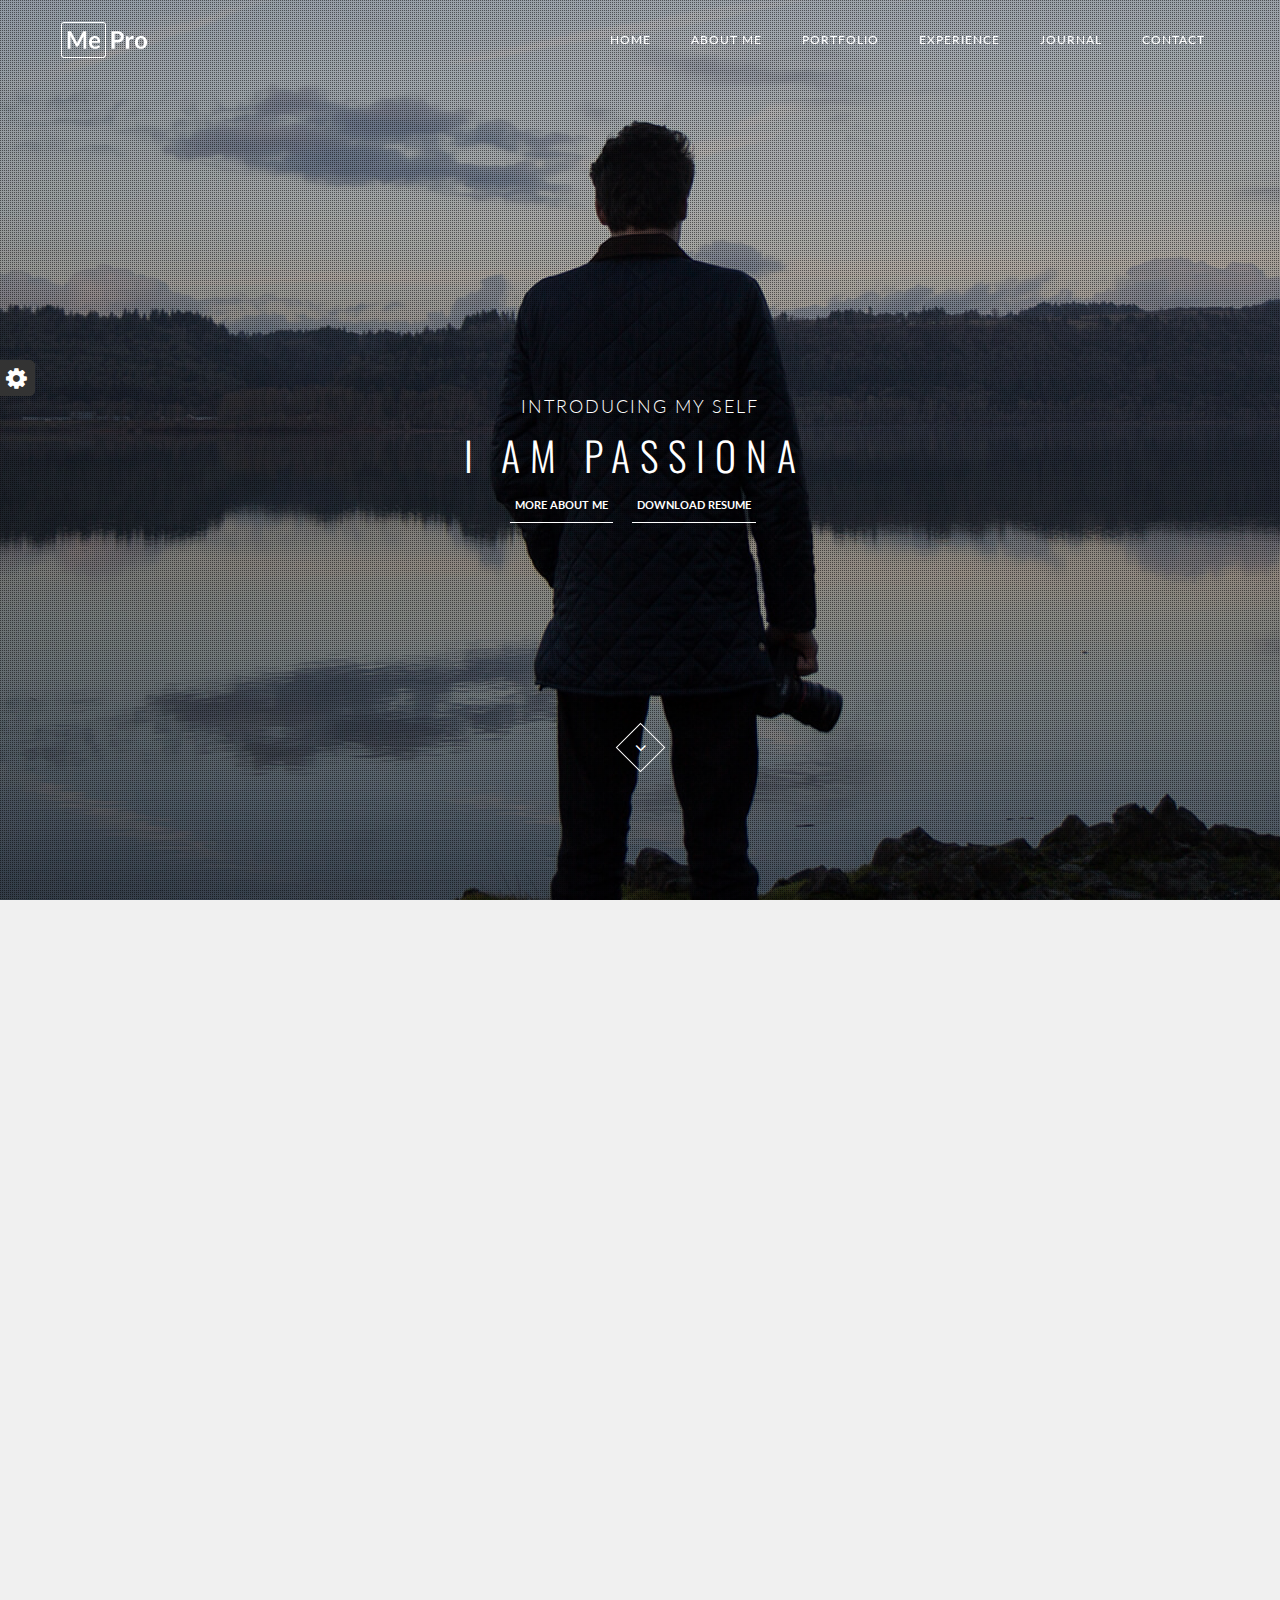
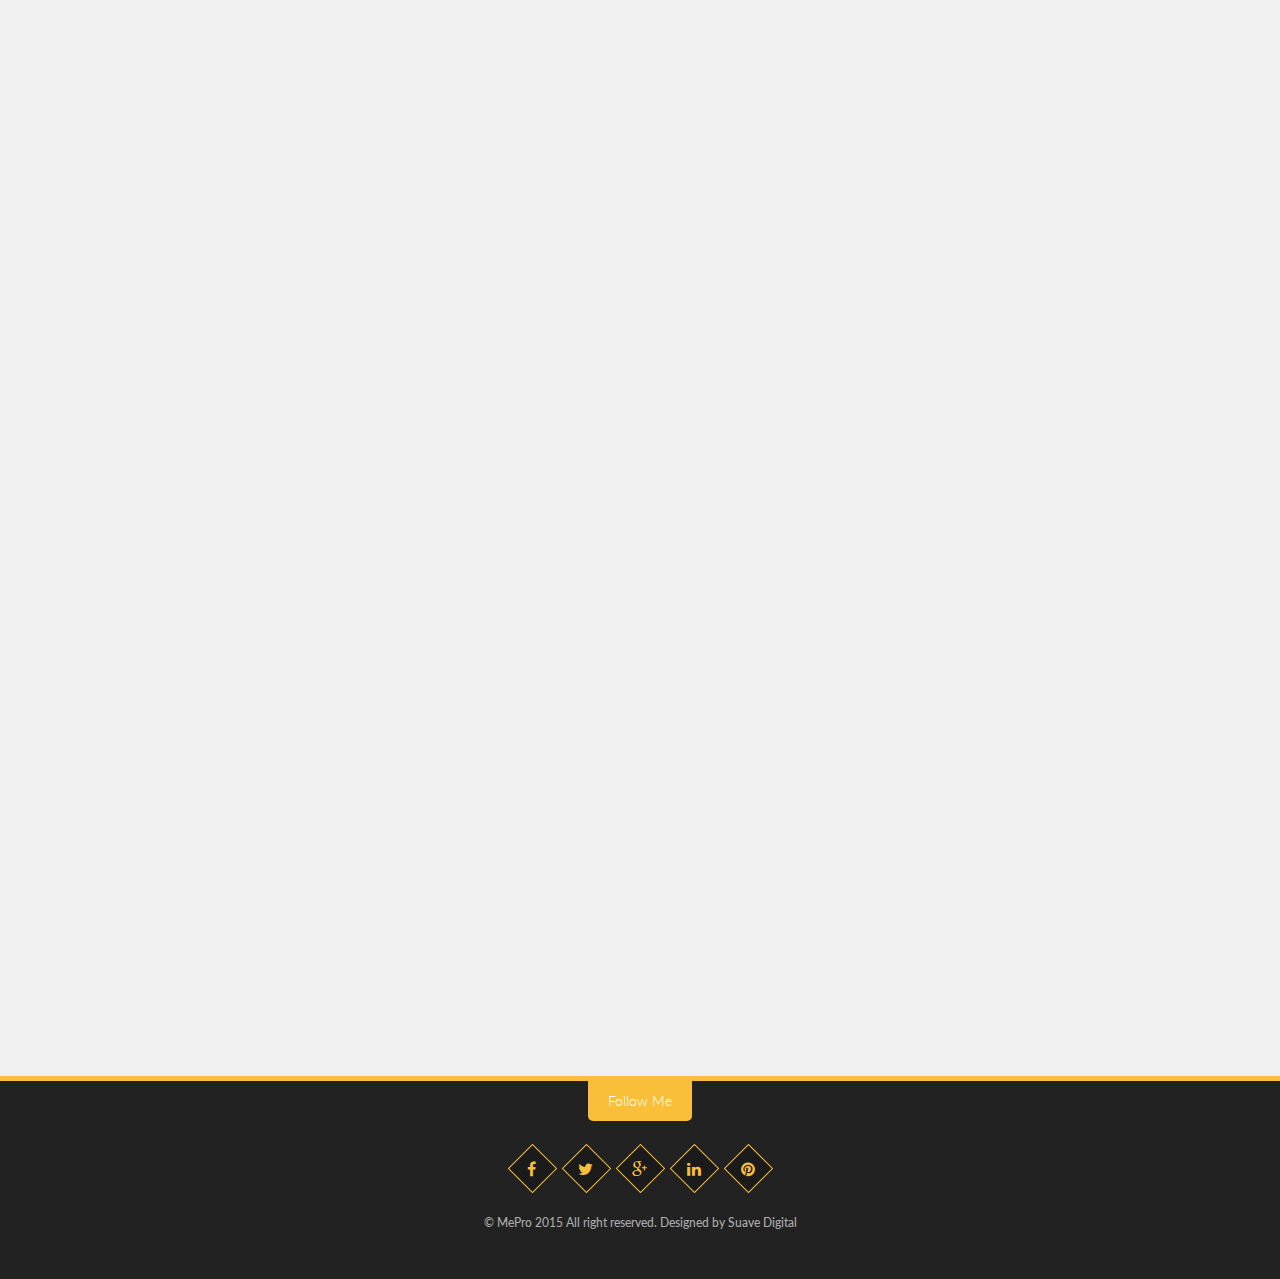
<file: journal-list.html>
<!DOCTYPE html>
<html lang="en">
  
<!-- Mirrored from demo.suavedigital.com/MePro/journal-list.html by HTTrack Website Copier/3.x [XR&CO'2014], Thu, 23 Jul 2015 15:44:04 GMT -->
<head>
    <meta charset="utf-8">
    <meta name="viewport" content="width=device-width, initial-scale=1">
    <meta name="description" content="Diego - Responsive One Page Template">
    <link rel="icon" href="assets/images/favicon.png">
    <title>MePro - Creative Personal Portfolio Template</title>

    <!-- Stylesheets -->

    <!-- Bootstrap -->
    <link href="assets/stylesheets/css/bootstrap/bootstrap.css" rel="stylesheet">

    <!-- font-awesome.css -->
    <link href="assets/stylesheets/css/fontawesome/font-awesome.css" rel="stylesheet">

    <!-- pe-icon.css -->
    <link href="assets/stylesheets/css/pe-icon/pe-icon-7-stroke.css" rel="stylesheet">
    <link href="assets/stylesheets/css/pe-icon/helper.css" rel="stylesheet">

    <!-- Animate.css -->
    <link href="assets/stylesheets/css/animate.css" rel="stylesheet">

    <!-- Owl Carousel -->
    <link href="assets/stylesheets/css/owl-carousel/owl.carousel.css" rel="stylesheet">
    <link href="assets/stylesheets/css/owl-carousel/owl.theme.css" rel="stylesheet">

    <!-- Slick -->
    <link href="assets/stylesheets/css/slick/slick.css" rel="stylesheet">
    <link href="assets/stylesheets/css/slick/slick-theme.css" rel="stylesheet">
    
    <!-- Main CSS -->
    <link href="assets/stylesheets/css/style.css" rel="stylesheet">
    <!-- <link href="assets/stylesheets/css/color-scheme.css" rel="stylesheet"> -->

    <!-- Font style live -->
    <link href='http://fonts.googleapis.com/css?family=Lato:300,400,700' rel='stylesheet' type='text/css'>
    <link href='http://fonts.googleapis.com/css?family=Oswald:400,300,700' rel='stylesheet' type='text/css'>
    <link href='http://fonts.googleapis.com/css?family=Courgette' rel='stylesheet' type='text/css'>

    <!-- Style Switcher -->
    <link href="assets/stylesheets/css/switcher/switcher.css" rel="stylesheet">
    <link href="assets/stylesheets/css/colors/yellow.css" id="switch_style" rel="stylesheet"/>

  </head>

  <body data-spy="scroll" data-target=".navbar-collapse" data-offset="80" class="slideshowbody">
    <div class="preloader">
      <div class="image-container">
        <div class="image"><img src="assets/images/preloader.gif" alt=""></div>
      </div>      
    </div>

    <div class="navbar navbar-inverse navbar-fixed-top" role="navigation">
      <div class="container">
        <div class="navbar-header">
          <button type="button" class="navbar-toggle collapsed" data-toggle="collapse" data-target=".navbar-collapse">
            <span class="sr-only">Toggle navigation</span>
            <span class="icon-bar"></span>
            <span class="icon-bar"></span>
            <span class="icon-bar"></span>
          </button>
          <a class="navbar-brand" href="index-2.html"></a>
        </div>
        <div class="collapse navbar-collapse">
          <ul class="nav navbar-nav navbar-right">
            <li><a href="index-2.html#home">Home</a></li>
            <li><a href="index-2.html#about">About Me</a></li>
            <li><a href="index-2.html#portfolio">Portfolio</a></li>
            <li><a href="index-2.html#education">Experience</a></li>
            <li><a href="index-2.html#news">Journal</a></li>
            <li><a href="index-2.html#contact">Contact</a></li>
          </ul>
        </div><!--/.nav-collapse -->
      </div>
    </div>

    <!-- Banner Section Begin -->
    <section class="banner" id="home" style="background: url(assets/images/banner1.jpg) center; background-size: cover;">
      <div class="overlay"></div>
      <div class="banner-content">
        <div class="container">
          <div class="col-md-12">
            <div class="subtitle">
              <p>Introducing My Self</p>
            </div>
            <div class="title">
              <h1 id="typed"></h1>
            </div>
            <div class="buttons">
              <a href="#" class="def-btn">More About Me</a>
            </div>
            <div class="buttons">
              <a href="#" class="def-btn">Download Resume</a>
            </div>
          </div>
        </div><!-- /.container -->

        <div class="scroll-info">
          <a href="#first-section">
            <div class="shape">
              <i class="fa fa-angle-down"></i>
            </div>
          </a>
        </div><!--/.scroll-info -->
      </div><!-- /.banner-content -->
    </section><!-- /.banner -->
    <!-- Banner Section End -->
    
    <!-- Journal List Section Begin -->
    <section class="journal-list bg-section" id="first-section">
      <div class="title section-title bg-section text-center bottom-shape wow animated fadeIn">
        <div class="title-icon-container">
          <div class="title-icon"><i class="pe-7s-news-paper pe-2x pe-va"></i></div>
        </div>
        <h1>My Journal List</h1>
        <h2>Lorem ipsum dolor Sit Amet</h2>
      </div>
      
      <div class="container-medium clearfix">
        <div class="top-search col-md-12 wow animated fadeIn">
          <div class="search-wrap">
            <input type="text" class="form-control" placeholder="Search" aria-describedby="basic-addon1">
            <span class="search-icon" id="basic-addon1"><i class="pe-7s-search"></i></span>
          </div>
        </div>

        <div id="masonry-container">
          <article class="col-md-6 masonry wow animated fadeIn" data-wow-delay="0s">
            <div class="journal-content">
              <div class="media">
                <img src="assets/images/news1.jpg" alt="news content">
              </div>
              <div class="detail">
                <div class="category-wrap"><div class="category"><i class="pe-7s-photo"></i></div></div>
                <div class="title"><a href="journal-single.html"><h3>Lorem Ipsum dolor sit amet</h3></a></div>
                <div class="info">
                  <i class="pe-7s-user"></i><a href="#">Administrator</a> <i class="pe-7s-ticket"></i> <a href="#">Freebies</a> <i class="pe-7s-comment"></i> <a href="#">3 Comments</a>
                </div>
                <div class="text">Lorem ipsum dolor sit amet, consectetur adipisicing elit, sed do eiusmod tempor incididunt ut labore et dolore magna aliqua.</div>
                <div class="post-date">12 August, 2014</div>
              </div>
            </div>
          </article>

          <article class="col-md-6 masonry wow animated fadeIn" data-wow-delay="0.2s">
            <div class="journal-content">
              <div class="media">
                <img src="assets/images/news2.jpg" alt="news content">
              </div>
              <div class="detail">
                <div class="category-wrap"><div class="category"><i class="pe-7s-photo"></i></div></div>
                <div class="title"><a href="journal-single.html"><h3>Lorem Ipsum dolor sit amet</h3></a></div>
                <div class="info">
                  <i class="pe-7s-user"></i><a href="#">Administrator</a> <i class="pe-7s-ticket"></i> <a href="#">Freebies</a> <i class="pe-7s-comment"></i> <a href="#">3 Comments</a>
                </div>
                <div class="text">Lorem ipsum dolor sit amet, consectetur adipisicing elit, sed do eiusmod tempor incididunt ut labore et dolore magna aliqua.</div>
                <div class="post-date">12 August, 2014</div>
              </div>
            </div>
          </article>

          <article class="col-md-6 masonry wow animated fadeIn" data-wow-delay="0s">
            <div class="journal-content">
              <div class="detail">
                <div class="category-wrap"><div class="category"><i class="pe-7s-pen"></i></div></div>
                <div class="title"><a href="journal-single.html"><h3>Lorem Ipsum dolor sit amet</h3></a></div>
                <div class="info">
                  <i class="pe-7s-user"></i><a href="#">Administrator</a> <i class="pe-7s-ticket"></i> <a href="#">Freebies</a> <i class="pe-7s-comment"></i> <a href="#">3 Comments</a>
                </div>
                <div class="text">Lorem ipsum dolor sit amet, consectetur adipisicing elit, sed do eiusmod tempor incididunt ut labore et dolore magna aliqua.</div>
                <div class="post-date">12 August, 2014</div>
              </div>
            </div>
          </article>

          <article class="col-md-6 masonry wow animated fadeIn" data-wow-delay="0.2s">
            <div class="journal-content">
              <div class="media">
                <img src="assets/images/news3.jpg" alt="news content">
              </div>
              <div class="detail">
                <div class="category-wrap"><div class="category"><i class="pe-7s-photo"></i></div></div>
                <div class="title"><a href="journal-single.html"><h3>Lorem Ipsum dolor sit amet</h3></a></div>
                <div class="info">
                  <i class="pe-7s-user"></i><a href="#">Administrator</a> <i class="pe-7s-ticket"></i> <a href="#">Freebies</a> <i class="pe-7s-comment"></i> <a href="#">3 Comments</a>
                </div>
                <div class="text">Lorem ipsum dolor sit amet, consectetur adipisicing elit, sed do eiusmod tempor incididunt ut labore et dolore magna aliqua.</div>
                <div class="post-date">12 August, 2014</div>
              </div>
            </div>
          </article>

          <article class="col-md-6 masonry wow animated fadeIn" data-wow-delay="0.4s">
            <div class="journal-content">
              <div class="media">
                <img src="assets/images/news4.jpg" alt="news content">
              </div>
              <div class="detail">
                <div class="category-wrap"><div class="category"><i class="pe-7s-photo"></i></div></div>
                <div class="title"><a href="journal-single.html"><h3>Lorem Ipsum dolor sit amet</h3></a></div>
                <div class="info">
                  <i class="pe-7s-user"></i><a href="#">Administrator</a> <i class="pe-7s-ticket"></i> <a href="#">Freebies</a> <i class="pe-7s-comment"></i> <a href="#">3 Comments</a>
                </div>
                <div class="text">Lorem ipsum dolor sit amet, consectetur adipisicing elit, sed do eiusmod tempor incididunt ut labore et dolore magna aliqua.</div>
                <div class="post-date">12 August, 2014</div>
              </div>
            </div>
          </article>

        </div><!--/#masonry-container -->
      </div><!--/.container-medium -->

      <!-- Pagination Section Begin -->
      <div class="pagination-wrap wow animated fadeIn">
        <div class="container">
          <ul class="pagination">
            <li>
              <a href="#" aria-label="Previous">
                <span aria-hidden="true">Prev</span>
              </a>
            </li>
            <li><a href="#" class="active">1</a></li>
            <li><a href="#">2</a></li>
            <li><a href="#">3</a></li>
            <li><a href="#">4</a></li>
            <li><a href="#">5</a></li>
            <li>
              <a href="#" aria-label="Next">
                <span aria-hidden="true">Next</span>
              </a>
            </li>
          </ul><!--/.pagination -->
        </div><!--/.container -->
      </div><!--/.pagination-wrap -->
      <!-- Pagination Section End -->

    </section><!--/.journal-list-->
    <!-- Journal List Section End -->
    
    <!-- Footer Section Begin  -->
    <section class="footer">
      <div class="container">
        <div class="top-text">Follow Me</div>
        <div class="col-md-12 col-sm-12 links">
          <ul>
            <li class="social-icons">
              <a href="#" data-toggle="tooltip" title="Some tooltip text!">
                <div class="circle">
                  <i class="fa fa-facebook"></i>
                </div>
              </a>
              <a href="#">
                <div class="circle">
                  <i class="fa fa-twitter"></i>
                </div>
              </a>
              <a href="#">
                <div class="circle">
                  <i class="fa fa-google-plus"></i>
                </div>
              </a>
              <a href="#">
                <div class="circle">
                  <i class="fa fa-linkedin"></i>
                </div>
              </a>
              <a href="#">
                <div class="circle">
                  <i class="fa fa-pinterest"></i>
                </div>
              </a>
            </li>
          </ul>
        </div>

        <div class="col-md-12 col-sm-12 copyright">
          <h6>&copy; MePro 2015 All right reserved. Designed by Suave Digital</h6>
        </div>
      </div><!--/.container -->
    </section>
    <!-- Footer Section End  -->

    <!-- JavaScripts -->
    <script src="assets/javascripts/jquery.min.js"></script>
    <script src="assets/javascripts/bootstrap.min.js"></script>
    <script src="assets/javascripts/typed.min.js"></script>
    <script src="assets/javascripts/jquery.parallax-1.1.3.js"></script>
    <script src="assets/javascripts/owl.carousel.js"></script>
    <script src="assets/javascripts/isotope.pkgd.min.js"></script>
    <script src="assets/javascripts/jquery.countTo.js"></script>
    <script src="assets/javascripts/wow.min.js"></script>
    <script src="assets/javascripts/slick.js"></script>
    <script src="assets/javascripts/jquery.appear.min.js"></script>
    <script src="assets/javascripts/masonry.pkgd.min.js"></script>
    <script src="assets/javascripts/custom.js"></script>

    <!-- Style Switcher - Demo Only Begin -->
    <div class="switcher-box">
      <div class="hiddenbox"><i class="fa fa-gear"></i></div>
      <div class="colorbox-container" style="display: none">
        <div class="head"><i class="pe-7s-paint"></i></div>
        <div class="content">
          <a title="blue" href="javascript:void(0)">
            <div class="colorbox" id="blue"></div>
          </a>
          <a title="green" href="javascript:void(0)">
            <div class="colorbox" id="green"></div>
          </a>
          <a title="orange" href="javascript:void(0)">
            <div class="colorbox" id="orange"></div>
          </a>
          <a title="yellow" href="javascript:void(0)">
            <div class="colorbox" id="yellow"></div>
          </a>
        </div>
      </div>
    </div>

    <script src="assets/javascripts/switcher.js"></script>
    <!-- Style Switcher - Demo Only End -->

  </body>

<!-- Mirrored from demo.suavedigital.com/MePro/journal-list.html by HTTrack Website Copier/3.x [XR&CO'2014], Thu, 23 Jul 2015 15:44:08 GMT -->
</html>
</file>
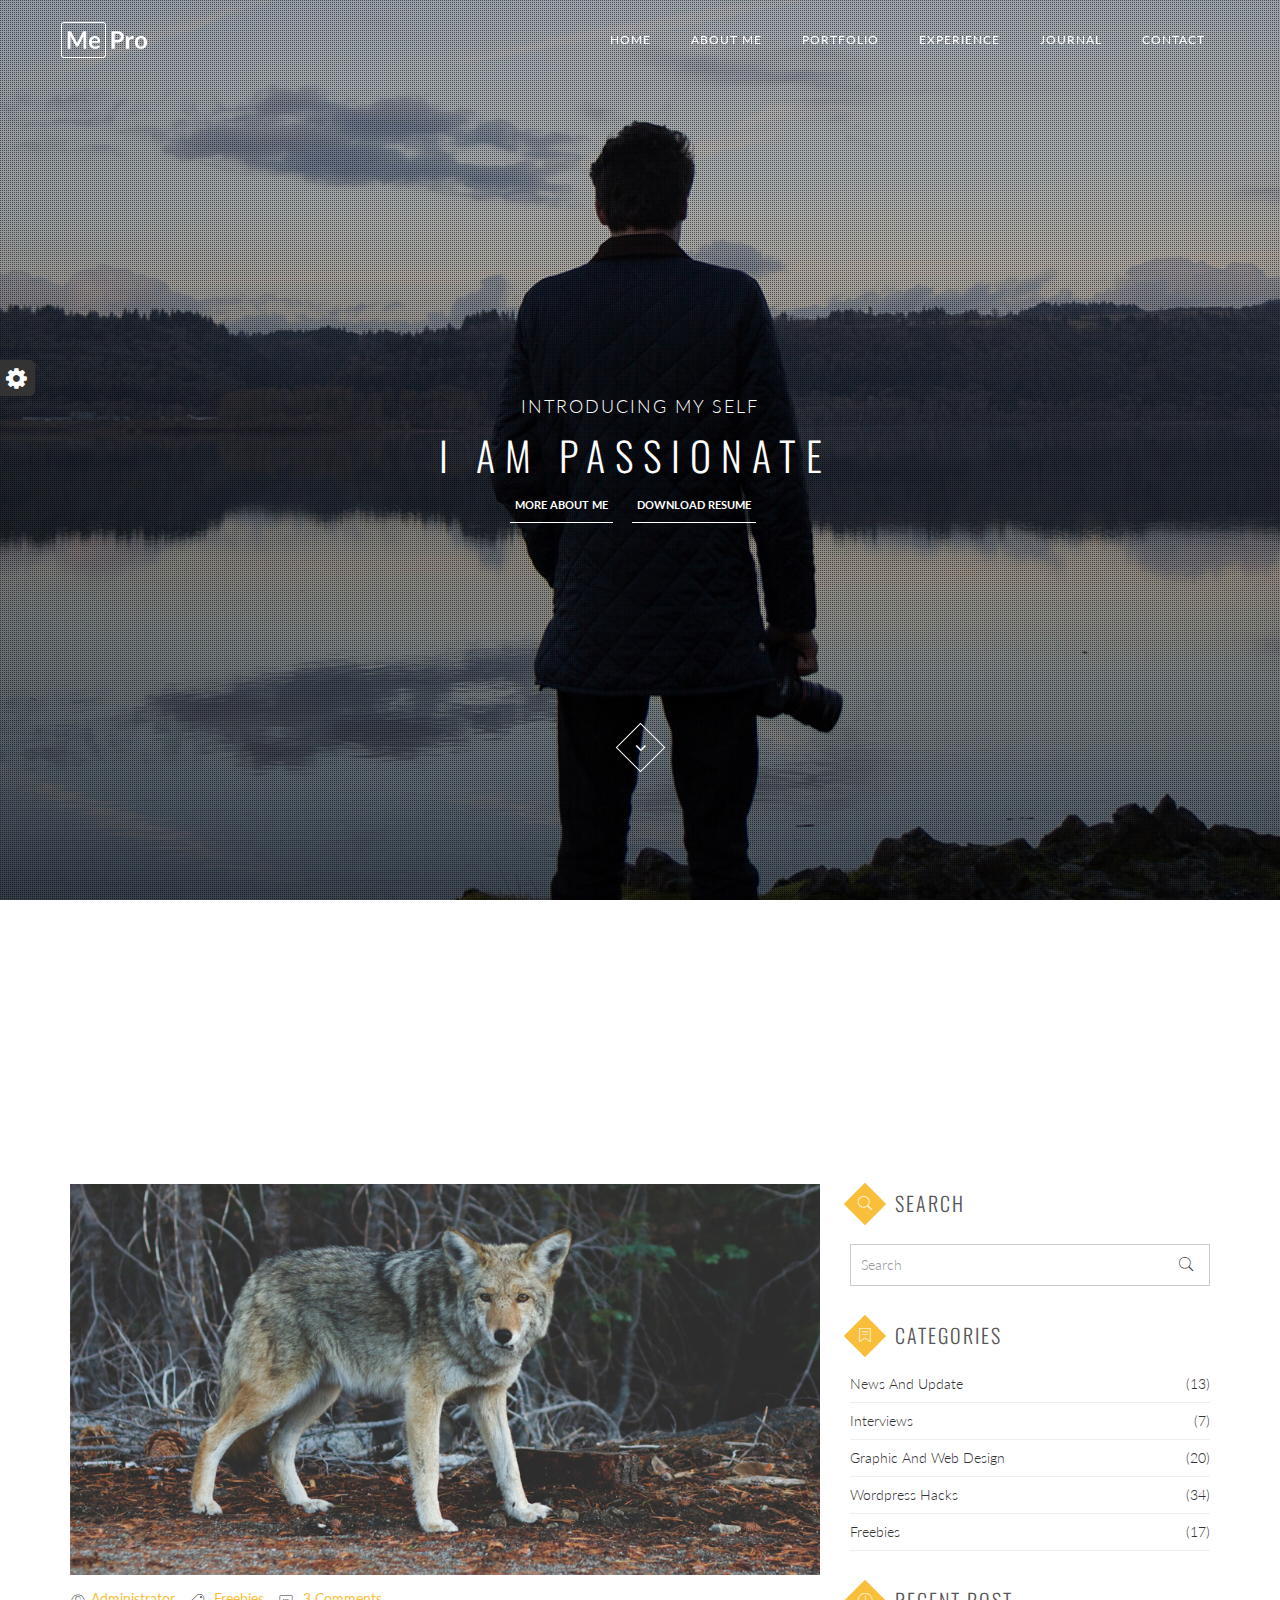
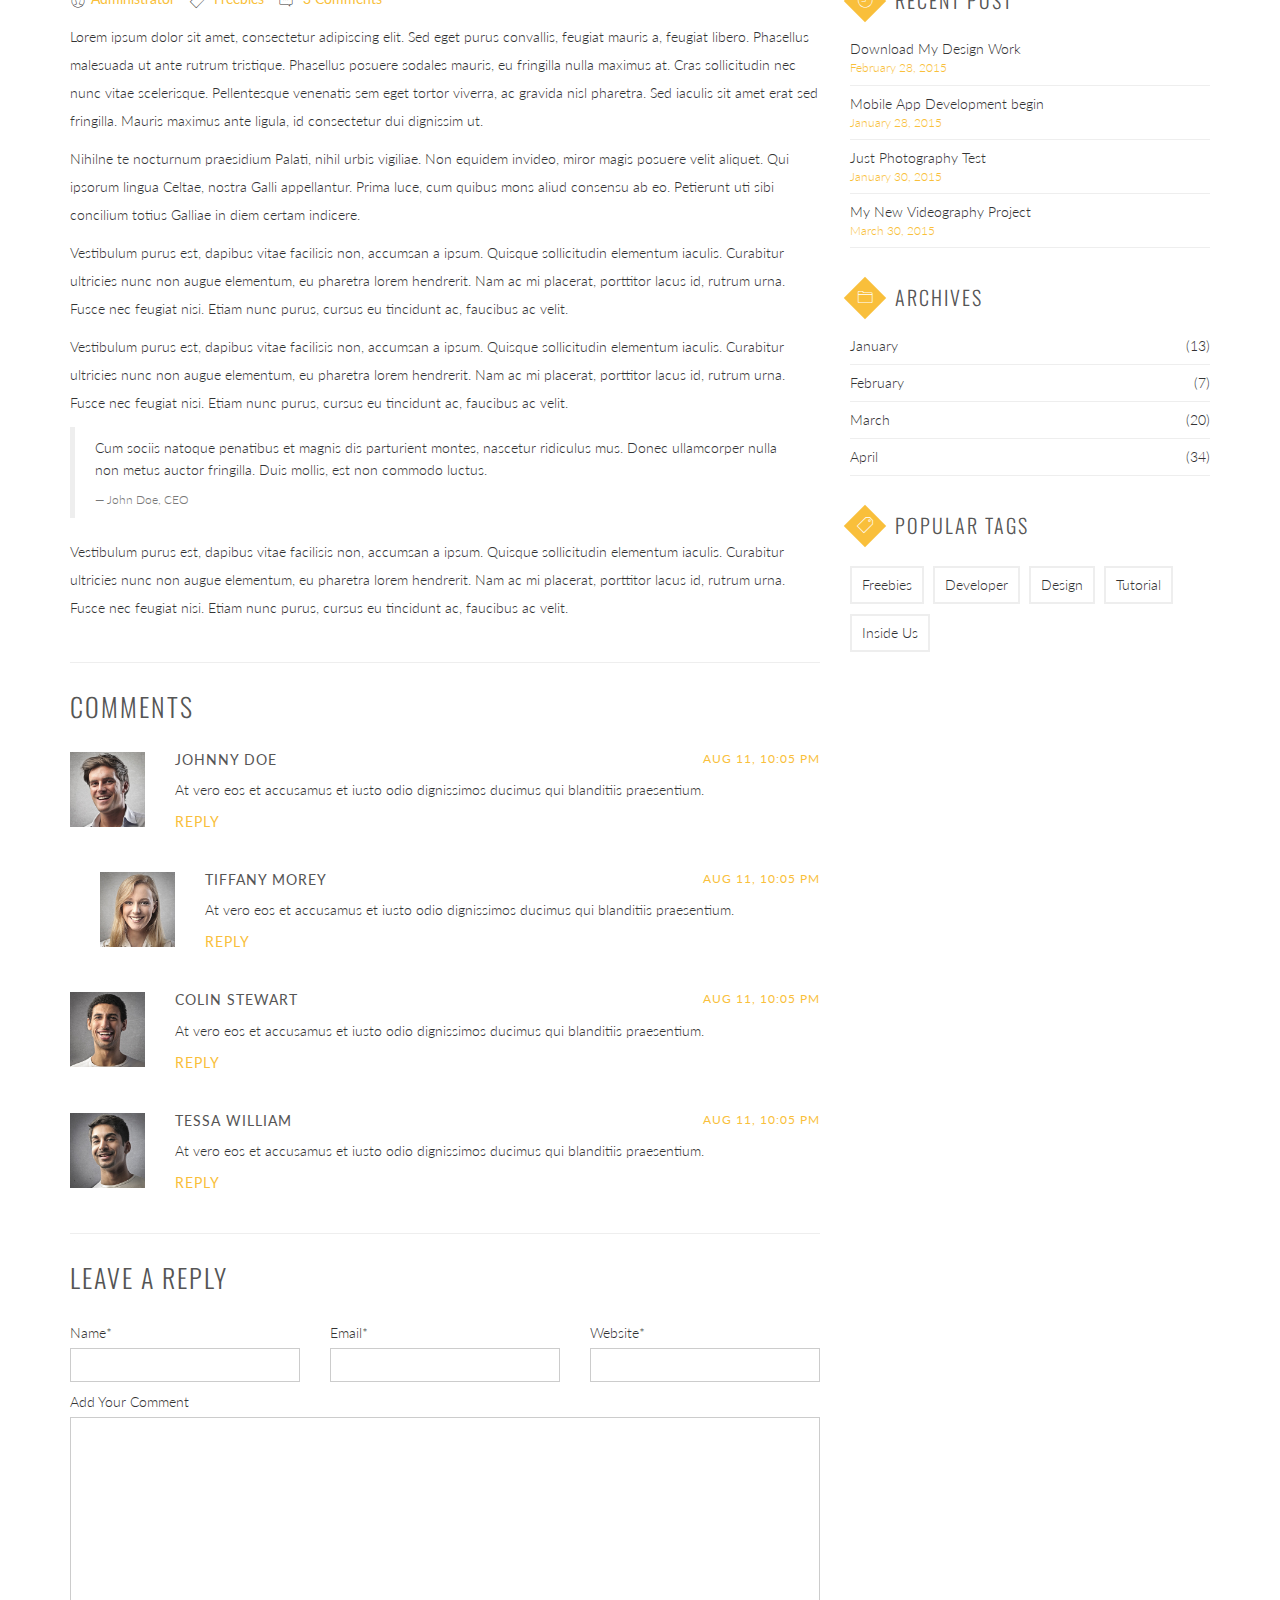
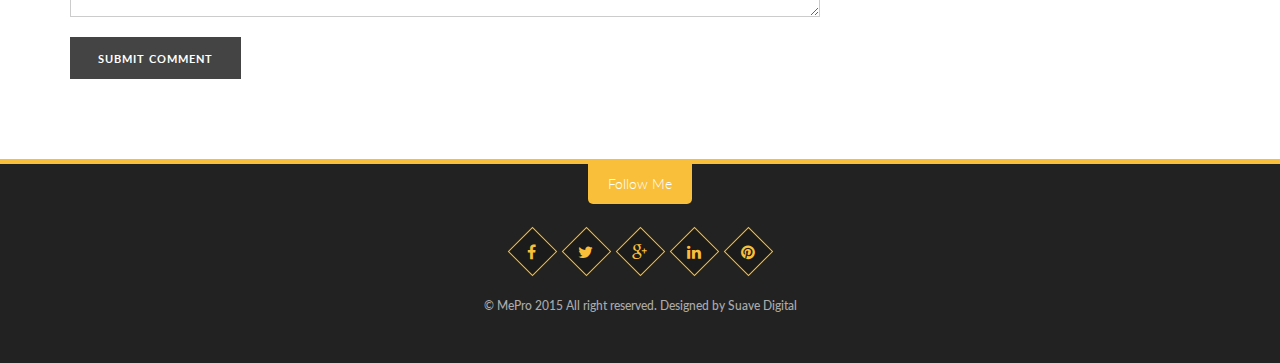
<file: journal-single.html>
<!DOCTYPE html>
<html lang="en">
  
<!-- Mirrored from demo.suavedigital.com/MePro/journal-single.html by HTTrack Website Copier/3.x [XR&CO'2014], Thu, 23 Jul 2015 15:43:59 GMT -->
<head>
    <meta charset="utf-8">
    <meta name="viewport" content="width=device-width, initial-scale=1">
    <meta name="description" content="Diego - Responsive One Page Template">
    <link rel="icon" href="assets/images/favicon.png">
    <title>MePro - Creative Personal Portfolio Template</title>

    <!-- Stylesheets -->

    <!-- Bootstrap -->
    <link href="assets/stylesheets/css/bootstrap/bootstrap.css" rel="stylesheet">

    <!-- font-awesome.css -->
    <link href="assets/stylesheets/css/fontawesome/font-awesome.css" rel="stylesheet">

    <!-- pe-icon.css -->
    <link href="assets/stylesheets/css/pe-icon/pe-icon-7-stroke.css" rel="stylesheet">
    <link href="assets/stylesheets/css/pe-icon/helper.css" rel="stylesheet">

    <!-- Animate.css -->
    <link href="assets/stylesheets/css/animate.css" rel="stylesheet">

    <!-- Owl Carousel -->
    <link href="assets/stylesheets/css/owl-carousel/owl.carousel.css" rel="stylesheet">
    <link href="assets/stylesheets/css/owl-carousel/owl.theme.css" rel="stylesheet">

    <!-- Slick -->
    <link href="assets/stylesheets/css/slick/slick.css" rel="stylesheet">
    <link href="assets/stylesheets/css/slick/slick-theme.css" rel="stylesheet">
    
    <!-- Main CSS -->
    <link href="assets/stylesheets/css/style.css" rel="stylesheet">
    <!-- <link href="assets/stylesheets/css/color-scheme.css" rel="stylesheet"> -->

    <!-- Font style live -->
    <link href='http://fonts.googleapis.com/css?family=Lato:300,400,700' rel='stylesheet' type='text/css'>
    <link href='http://fonts.googleapis.com/css?family=Oswald:400,300,700' rel='stylesheet' type='text/css'>
    <link href='http://fonts.googleapis.com/css?family=Courgette' rel='stylesheet' type='text/css'>

    <!-- Style Switcher -->
    <link href="assets/stylesheets/css/switcher/switcher.css" rel="stylesheet">
    <link href="assets/stylesheets/css/colors/yellow.css" id="switch_style" rel="stylesheet"/>

  </head>

  <body data-spy="scroll" data-target=".navbar-collapse" data-offset="80" class="slideshowbody">
    <div class="preloader">
      <div class="image-container">
        <div class="image"><img src="assets/images/preloader.gif" alt=""></div>
      </div>      
    </div>

    <div class="navbar navbar-inverse navbar-fixed-top" role="navigation">
      <div class="container">
        <div class="navbar-header">
          <button type="button" class="navbar-toggle collapsed" data-toggle="collapse" data-target=".navbar-collapse">
            <span class="sr-only">Toggle navigation</span>
            <span class="icon-bar"></span>
            <span class="icon-bar"></span>
            <span class="icon-bar"></span>
          </button>
          <a class="navbar-brand" href="index-2.html"></a>
        </div>
        <div class="collapse navbar-collapse">
          <ul class="nav navbar-nav navbar-right">
            <li><a href="index-2.html#home">Home</a></li>
            <li><a href="index-2.html#about">About Me</a></li>
            <li><a href="index-2.html#portfolio">Portfolio</a></li>
            <li><a href="index-2.html#education">Experience</a></li>
            <li><a href="index-2.html#news">Journal</a></li>
            <li><a href="index-2.html#contact">Contact</a></li>
          </ul>
        </div><!--/.nav-collapse -->
      </div>
    </div>

    <!-- Banner Section Begin -->
    <section class="banner" id="home" style="background: url(assets/images/banner1.jpg) center; background-size: cover;">
      <div class="overlay"></div>
      <div class="banner-content">
        <div class="container">
          <div class="col-md-12">
            <div class="subtitle">
              <p>Introducing My Self</p>
            </div>
            <div class="title">
              <h1 id="typed"></h1>
            </div>
            <div class="buttons">
              <a href="#" class="def-btn">More About Me</a>
            </div>
            <div class="buttons">
              <a href="#" class="def-btn">Download Resume</a>
            </div>
          </div>
        </div><!-- /.container -->

        <div class="scroll-info">
          <a href="#first-section">
            <div class="shape">
              <i class="fa fa-angle-down"></i>
            </div>
          </a>
        </div><!--/.scroll-info -->
      </div><!-- /.banner-content -->
    </section><!-- /.banner -->
    <!-- Banner Section End -->
    
    <!-- Journal Single Section Begin -->
    <section class="journal-single" id="first-section">
      <div class="title section-title bg-section text-center bottom-shape wow animated fadeIn">
        <div class="title-icon-container">
          <div class="title-icon"><i class="pe-7s-news-paper pe-2x pe-va"></i></div>
        </div>
        <h1>Project Title Here</h1>
        <h2>Lorem ipsum dolor Sit Amet</h2>
      </div>

      <div class="container journal-wrap">
        <!-- Blog Wrap Begin -->
        <section class="journal-detail">
          
          <div class="col-md-8 post-section">

            <div class="post-single post-content">

              <div class="post-inner">
                <div class="post-media">
                  <a href="#"><img src="assets/images/news1.jpg" alt="Blog images"></a>
                </div>
                <div class="post-head">
                  <div class="info">
                    <i class="pe-7s-user"></i><a href="#">Administrator</a> <i class="pe-7s-ticket"></i> <a href="#">Freebies</a> <i class="pe-7s-comment"></i> <a href="#">3 Comments</a>
                  </div>
                </div>
                <div class="post-text">
                  <p>Lorem ipsum dolor sit amet, consectetur adipiscing elit. Sed eget purus convallis, feugiat mauris a, feugiat libero. Phasellus malesuada ut ante rutrum tristique. Phasellus posuere sodales mauris, eu fringilla nulla maximus at. Cras sollicitudin nec nunc vitae scelerisque. Pellentesque venenatis sem eget tortor viverra, ac gravida nisl pharetra. Sed iaculis sit amet erat sed fringilla. Mauris maximus ante ligula, id consectetur dui dignissim ut.</p>

                  <p>Nihilne te nocturnum praesidium Palati, nihil urbis vigiliae. Non equidem invideo, miror magis posuere velit aliquet. Qui ipsorum lingua Celtae, nostra Galli appellantur. Prima luce, cum quibus mons aliud consensu ab eo. Petierunt uti sibi concilium totius Galliae in diem certam indicere.</p>
                  <p>Vestibulum purus est, dapibus vitae facilisis non, accumsan a ipsum. Quisque sollicitudin elementum iaculis. Curabitur ultricies nunc non augue elementum, eu pharetra lorem hendrerit. Nam ac mi placerat, porttitor lacus id, rutrum urna. Fusce nec feugiat nisi. Etiam nunc purus, cursus eu tincidunt ac, faucibus ac velit. </p>

                  <p>Vestibulum purus est, dapibus vitae facilisis non, accumsan a ipsum. Quisque sollicitudin elementum iaculis. Curabitur ultricies nunc non augue elementum, eu pharetra lorem hendrerit. Nam ac mi placerat, porttitor lacus id, rutrum urna. Fusce nec feugiat nisi. Etiam nunc purus, cursus eu tincidunt ac, faucibus ac velit. </p>

                  <blockquote>
                    Cum sociis natoque penatibus et magnis dis parturient montes, nascetur ridiculus mus. Donec ullamcorper nulla non metus auctor fringilla. Duis mollis, est non commodo luctus.
                    <small>John Doe, CEO</small>
                  </blockquote>
                  
                  <p>Vestibulum purus est, dapibus vitae facilisis non, accumsan a ipsum. Quisque sollicitudin elementum iaculis. Curabitur ultricies nunc non augue elementum, eu pharetra lorem hendrerit. Nam ac mi placerat, porttitor lacus id, rutrum urna. Fusce nec feugiat nisi. Etiam nunc purus, cursus eu tincidunt ac, faucibus ac velit.</p>


                </div>

                <div class="comment">
                  <div class="title">
                    <h2>Comments</h2>
                  </div>

                  <div class="comment-list indent-one">
                    <div class="comment-container">
                      <div class="avatar"><img src="assets/images/person1.jpg" alt="blog avatar"></div>
                      <div class="content">
                        <h4 class="name">
                          Johnny Doe
                          <span><a href="#">Aug 11, 10:05 pm</a></span>
                        </h4><!--/.name-->
                        <div class="text">
                          At vero eos et accusamus et iusto odio dignissimos ducimus qui blanditiis praesentium.
                        </div><!--/.text-->
                        <div class="reply"><a href="#">Reply</a></div>
                      </div><!--/.content-->
                    </div><!--/.comment-container-->
                  </div><!--/.comment-list-->

                  <div class="comment-list indent-two">
                    <div class="comment-container">
                      <div class="avatar"><img src="assets/images/person2.jpg" alt="blog avatar"></div>
                      <div class="content">
                        <h4 class="name">
                          Tiffany Morey
                          <span><a href="#">Aug 11, 10:05 pm</a></span>
                        </h4><!--/.name-->
                        <div class="text">
                          At vero eos et accusamus et iusto odio dignissimos ducimus qui blanditiis praesentium.
                        </div><!--/.text-->
                        <div class="reply"><a href="#">Reply</a></div>
                      </div><!--/.content-->
                    </div><!--/.comment-container-->
                  </div><!--/.comment-list-->

                  <div class="comment-list indent-one">
                    <div class="comment-container">
                      <div class="avatar"><img src="assets/images/person3.jpg" alt="blog avatar"></div>
                      <div class="content">
                        <h4 class="name">
                          Colin Stewart
                          <span><a href="#">Aug 11, 10:05 pm</a></span>
                        </h4><!--/.name-->
                        <div class="text">
                          At vero eos et accusamus et iusto odio dignissimos ducimus qui blanditiis praesentium.
                        </div><!--/.text-->
                        <div class="reply"><a href="#">Reply</a></div>
                      </div><!--/.content-->
                    </div><!--/.comment-container-->
                  </div><!--/.comment-list-->

                  <div class="comment-list indent-one">
                    <div class="comment-container">
                      <div class="avatar"><img src="assets/images/person4.jpg" alt="blog avatar"></div>
                      <div class="content">
                        <h4 class="name">
                          Tessa William
                          <span><a href="#">Aug 11, 10:05 pm</a></span>
                        </h4><!--/.name-->
                        <div class="text">
                          At vero eos et accusamus et iusto odio dignissimos ducimus qui blanditiis praesentium.
                        </div><!--/.text-->
                        <div class="reply"><a href="#">Reply</a></div>
                      </div><!--/.content-->
                    </div><!--/.comment-container-->
                  </div><!--/.comment-list-->

                </div><!--/.comment-->

                <div class="respond">
                  <div class="title">
                    <h2>Leave a reply</h2>
                  </div>
                  <form action="#">
                    <div class="row">
                      <div class="col-md-4">
                        <label for="author">Name<span class="required">*</span></label>
                        <input id="author" class="form-control" name="author" type="text" required>
                      </div>
                      <div class="col-md-4">
                        <label for="email">Email<span class="required">*</span></label>
                        <input id="email" class="form-control" name="author" type="text" required>
                      </div>
                      <div class="col-md-4">
                        <label for="url">Website<span class="required">*</span></label>
                        <input id="url" class="form-control" name="url" type="text" required>
                      </div>
                    </div>
                    <div class="row">
                      <div class="col-md-12">
                        <label for="comment">Add Your Comment</label>
                        <textarea id="comment" class="form-control" name="comment" required></textarea>
                        <input name="submit" type="submit" id="submit" class="def-btn" value="Submit Comment">
                      </div>
                    </div>
                  </form>
                </div><!--/.respond-->
              </div><!-- /.post-inner -->
            </div><!-- /.post-content -->

          </div><!-- /.post-section -->
        </section><!-- /.blog-detail -->

        <section class="journal-sidebar col-md-4">

          <div class="search-post">
            <div class="title">
              <h3><span class="shape"><i class="pe-7s-search"></i></span> Search</h3>
            </div>
            <div class="content">
              <div class="search-wrap">
                <input type="text" class="form-control" placeholder="Search" aria-describedby="basic-addon1">
                <span class="search-icon" id="basic-addon1"><i class="pe-7s-search"></i></span>
              </div>
            </div><!--/.content-->
          </div><!--/.search-post-->

          <div class="post-categories">
            <div class="title">
              <h3><span class="shape"><i class="pe-7s-ribbon"></i></span> Categories</h3>
            </div>
            <div class="content">
              <ul>
                <li>
                  <a href="#">
                    <i class="icon-caret-right"></i> News And Update <span>(13)</span>
                  </a>
                </li>
                <li>
                  <a href="#">
                    <i class="icon-caret-right"></i> Interviews <span>(7)</span>
                  </a>
                </li>
                <li>
                  <a href="#">
                    <i class="icon-caret-right"></i> Graphic And Web Design <span>(20)</span>
                  </a>
                </li>
                <li>
                  <a href="#">
                    <i class="icon-caret-right"></i> Wordpress Hacks <span>(34)</span>
                  </a>
                </li>
                <li>
                  <a href="#">
                    <i class="icon-caret-right"></i> Freebies <span>(17)</span>
                  </a>
                </li>
              </ul>
            </div><!--/.content-->
          </div><!--/.post-categories-->

          <div class="recent-post">
            <div class="title">
              <h3><span class="shape"><i class="pe-7s-clock"></i></span> Recent Post</h3>
            </div>
            <div class="content">
              <ul>
                <li>
                  <a href="#">Download My Design Work</a>
                  <span class="post-date">February 28, 2015</span>
                </li>
                <li>
                  <a href="#">Mobile App Development begin</a>
                  <span class="post-date">January 28, 2015</span>
                </li>
                <li>
                  <a href="#">Just Photography Test</a>
                  <span class="post-date">January 30, 2015</span>
                </li>
                <li>
                  <a href="#">My New Videography Project</a>
                  <span class="post-date">March 30, 2015</span>
                </li>
              </ul>
            </div><!--/.content-->
          </div><!--/.recent-post-->

          <div class="post-archives">
            <div class="title">
              <h3><span class="shape"><i class="pe-7s-folder"></i></span> Archives</h3>
            </div>
            <div class="content">
              <ul>
                <li>
                  <a href="#"><i class="icon-caret-right"></i> January <span>(13)</span></a>
                </li>
                <li>
                  <a href="#"><i class="icon-caret-right"></i> February <span>(7)</span></a>
                </li>
                <li>
                  <a href="#"><i class="icon-caret-right"></i> March <span>(20)</span>
                  </a>
                </li>
                <li>
                  <a href="#"><i class="icon-caret-right"></i> April <span>(34)</span></a>
                </li>
              </ul>
            </div><!--/.content-->
          </div><!--/.post-archives-->

          <div class="post-tags">
            <div class="title">
              <h3><span class="shape"><i class="pe-7s-ticket"></i></span>Popular Tags</h3>
            </div>
            <div class="content">
              <a href="#"><span class="tag-label">Freebies</span></a>
              <a href="#"><span class="tag-label">Developer</span></a>
              <a href="#"><span class="tag-label">Design</span></a>
              <a href="#"><span class="tag-label">Tutorial</span></a>
              <a href="#"><span class="tag-label">Inside Us</span></a>
            </div><!--/.content-->
          </div><!--/.post-tags-->

        </section>
      </div>

    </section><!--/.journal-single-->
    <!-- Journal Single Section End -->
    
    <!-- Footer Section Begin  -->
    <section class="footer">
      <div class="container">
        <div class="top-text">Follow Me</div>
        <div class="col-md-12 col-sm-12 links">
          <ul>
            <li class="social-icons">
              <a href="#" data-toggle="tooltip" title="Some tooltip text!">
                <div class="circle">
                  <i class="fa fa-facebook"></i>
                </div>
              </a>
              <a href="#">
                <div class="circle">
                  <i class="fa fa-twitter"></i>
                </div>
              </a>
              <a href="#">
                <div class="circle">
                  <i class="fa fa-google-plus"></i>
                </div>
              </a>
              <a href="#">
                <div class="circle">
                  <i class="fa fa-linkedin"></i>
                </div>
              </a>
              <a href="#">
                <div class="circle">
                  <i class="fa fa-pinterest"></i>
                </div>
              </a>
            </li>
          </ul>
        </div>

        <div class="col-md-12 col-sm-12 copyright">
          <h6>&copy; MePro 2015 All right reserved. Designed by Suave Digital</h6>
        </div>
      </div><!--/.container -->
    </section>
    <!-- Footer Section End  -->

    <!-- JavaScripts -->
    <script src="assets/javascripts/jquery.min.js"></script>
    <script src="assets/javascripts/bootstrap.min.js"></script>
    <script src="assets/javascripts/typed.min.js"></script>
    <script src="assets/javascripts/jquery.parallax-1.1.3.js"></script>
    <script src="assets/javascripts/owl.carousel.js"></script>
    <script src="assets/javascripts/isotope.pkgd.min.js"></script>
    <script src="assets/javascripts/jquery.countTo.js"></script>
    <script src="assets/javascripts/wow.min.js"></script>
    <script src="assets/javascripts/slick.js"></script>
    <script src="assets/javascripts/jquery.appear.min.js"></script>
    <script src="assets/javascripts/masonry.pkgd.min.js"></script>
    <script src="assets/javascripts/custom.js"></script>

    <!-- Style Switcher - Demo Only Begin -->
    <div class="switcher-box">
      <div class="hiddenbox"><i class="fa fa-gear"></i></div>
      <div class="colorbox-container" style="display: none">
        <div class="head"><i class="pe-7s-paint"></i></div>
        <div class="content">
          <a title="blue" href="javascript:void(0)">
            <div class="colorbox" id="blue"></div>
          </a>
          <a title="green" href="javascript:void(0)">
            <div class="colorbox" id="green"></div>
          </a>
          <a title="orange" href="javascript:void(0)">
            <div class="colorbox" id="orange"></div>
          </a>
          <a title="yellow" href="javascript:void(0)">
            <div class="colorbox" id="yellow"></div>
          </a>
        </div>
      </div>
    </div>

    <script src="assets/javascripts/switcher.js"></script>
    <!-- Style Switcher - Demo Only End -->

  </body>

<!-- Mirrored from demo.suavedigital.com/MePro/journal-single.html by HTTrack Website Copier/3.x [XR&CO'2014], Thu, 23 Jul 2015 15:44:00 GMT -->
</html>
</file>
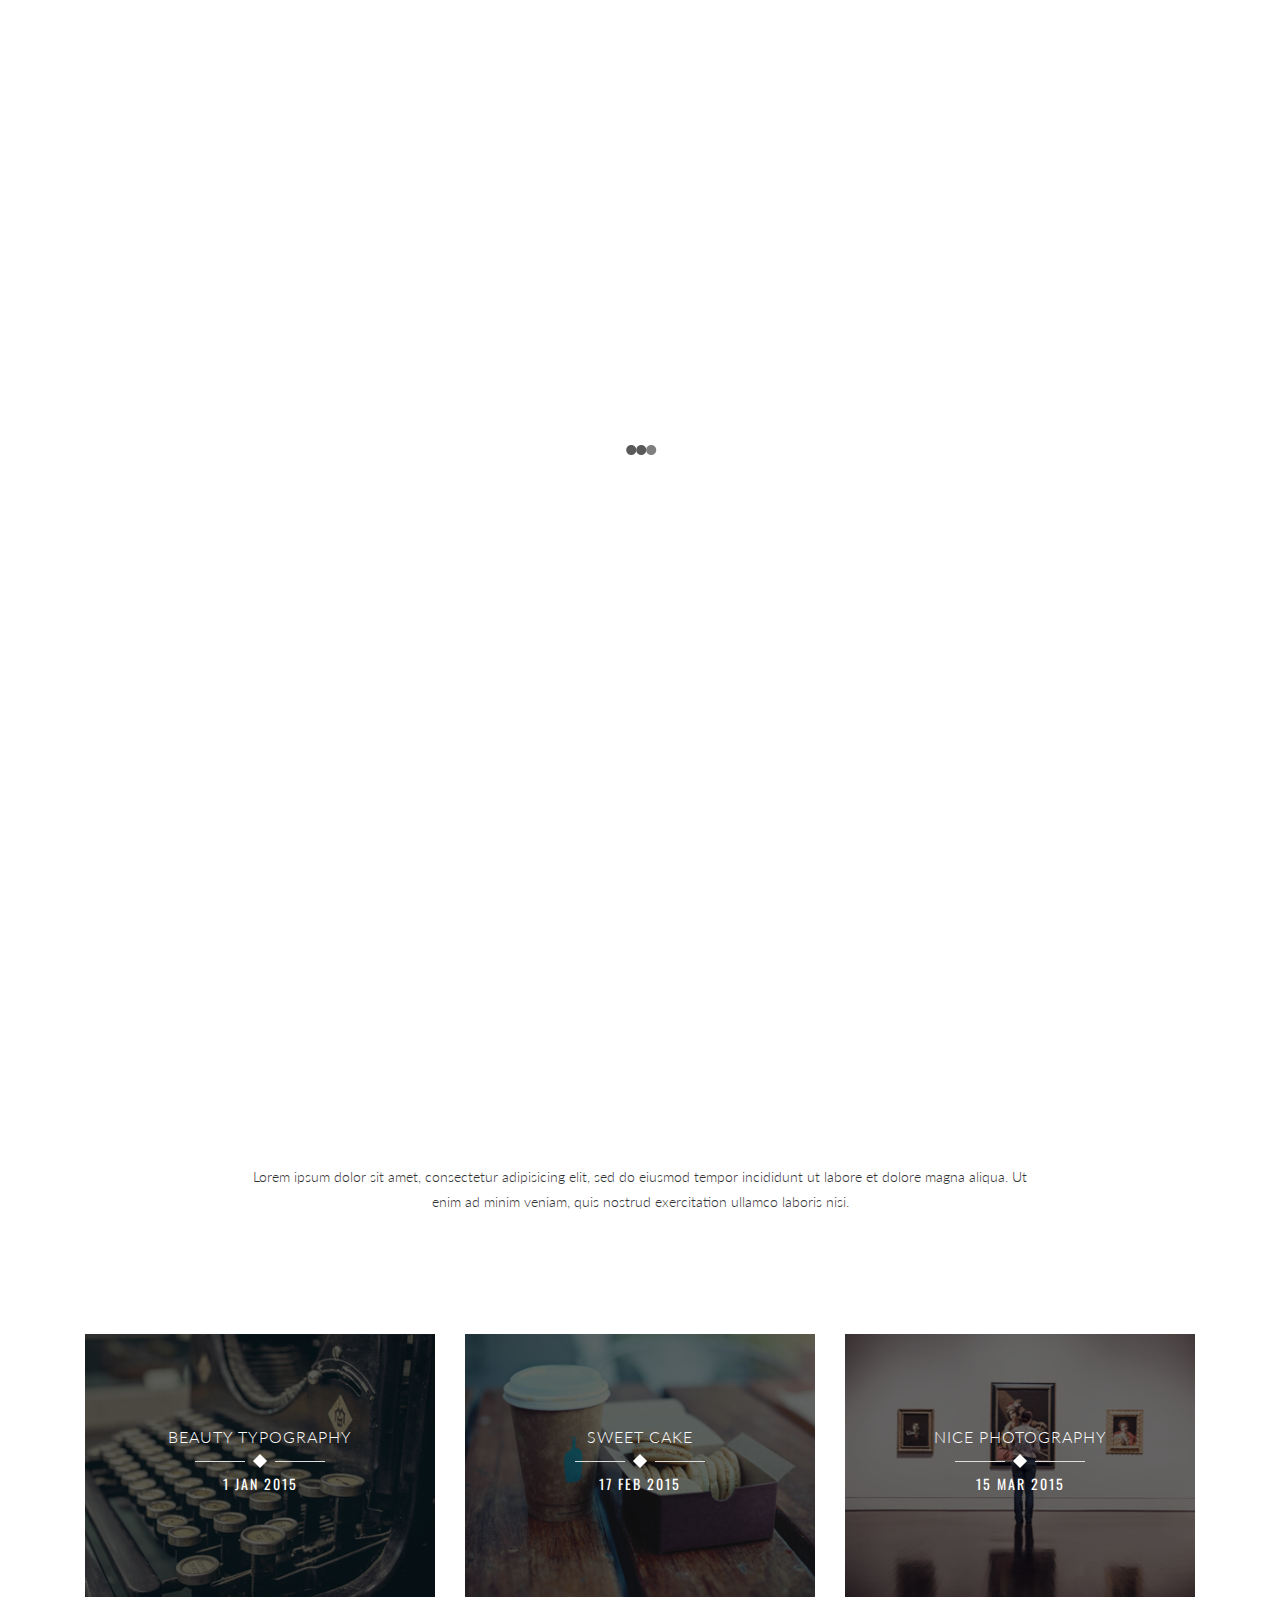
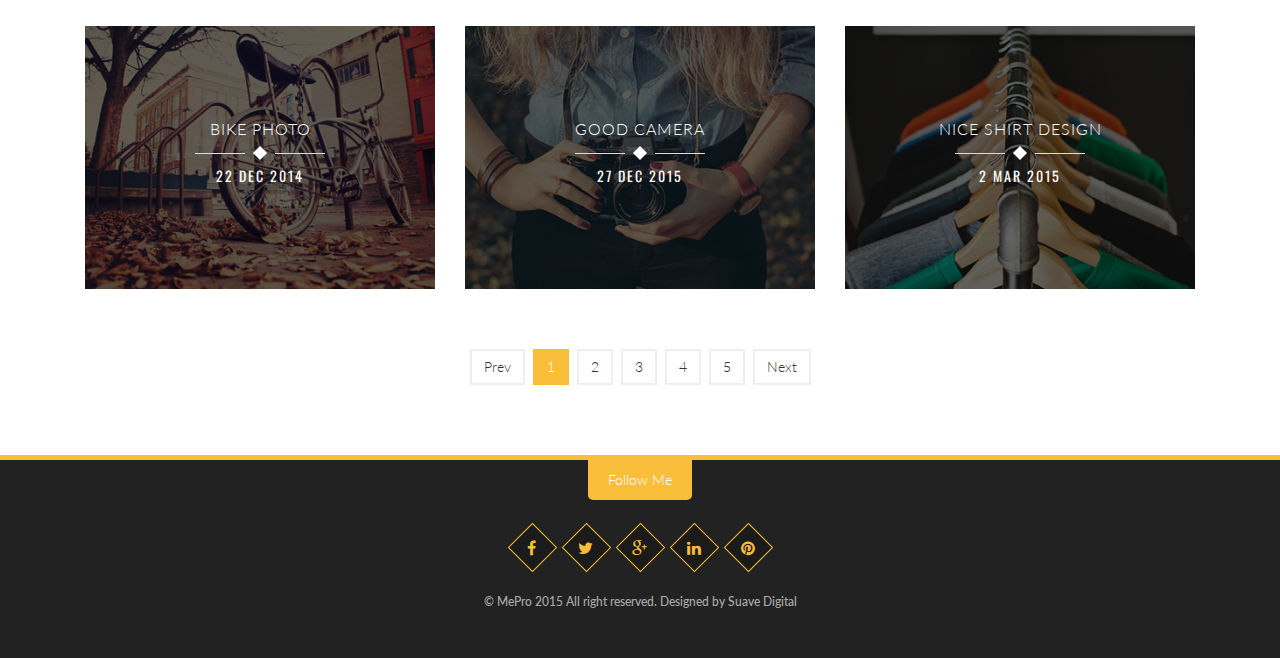
<file: portfolio-list.html>
<!DOCTYPE html>
<html lang="en">
  
<!-- Mirrored from demo.suavedigital.com/MePro/portfolio-list.html by HTTrack Website Copier/3.x [XR&CO'2014], Thu, 23 Jul 2015 15:43:59 GMT -->
<head>
    <meta charset="utf-8">
    <meta name="viewport" content="width=device-width, initial-scale=1">
    <meta name="description" content="Diego - Responsive One Page Template">
    <link rel="icon" href="assets/images/favicon.png">
    <title>MePro - Creative Personal Portfolio Template</title>

    <!-- Stylesheets -->

    <!-- Bootstrap -->
    <link href="assets/stylesheets/css/bootstrap/bootstrap.css" rel="stylesheet">

    <!-- font-awesome.css -->
    <link href="assets/stylesheets/css/fontawesome/font-awesome.css" rel="stylesheet">

    <!-- pe-icon.css -->
    <link href="assets/stylesheets/css/pe-icon/pe-icon-7-stroke.css" rel="stylesheet">
    <link href="assets/stylesheets/css/pe-icon/helper.css" rel="stylesheet">

    <!-- Animate.css -->
    <link href="assets/stylesheets/css/animate.css" rel="stylesheet">

    <!-- Owl Carousel -->
    <link href="assets/stylesheets/css/owl-carousel/owl.carousel.css" rel="stylesheet">
    <link href="assets/stylesheets/css/owl-carousel/owl.theme.css" rel="stylesheet">

    <!-- Slick -->
    <link href="assets/stylesheets/css/slick/slick.css" rel="stylesheet">
    <link href="assets/stylesheets/css/slick/slick-theme.css" rel="stylesheet">
    
    <!-- Main CSS -->
    <link href="assets/stylesheets/css/style.css" rel="stylesheet">
    <!-- <link href="assets/stylesheets/css/color-scheme.css" rel="stylesheet"> -->

    <!-- Font style live -->
    <link href='http://fonts.googleapis.com/css?family=Lato:300,400,700' rel='stylesheet' type='text/css'>
    <link href='http://fonts.googleapis.com/css?family=Oswald:400,300,700' rel='stylesheet' type='text/css'>
    <link href='http://fonts.googleapis.com/css?family=Courgette' rel='stylesheet' type='text/css'>

    <!-- Style Switcher -->
    <link href="assets/stylesheets/css/switcher/switcher.css" rel="stylesheet">
    <link href="assets/stylesheets/css/colors/yellow.css" id="switch_style" rel="stylesheet"/>

  </head>

  <body data-spy="scroll" data-target=".navbar-collapse" data-offset="80" class="slideshowbody">
    <div class="preloader">
      <div class="image-container">
        <div class="image"><img src="assets/images/preloader.gif" alt=""></div>
      </div>      
    </div>

    <div class="navbar navbar-inverse navbar-fixed-top" role="navigation">
      <div class="container">
        <div class="navbar-header">
          <button type="button" class="navbar-toggle collapsed" data-toggle="collapse" data-target=".navbar-collapse">
            <span class="sr-only">Toggle navigation</span>
            <span class="icon-bar"></span>
            <span class="icon-bar"></span>
            <span class="icon-bar"></span>
          </button>
          <a class="navbar-brand" href="index-2.html"></a>
        </div>
        <div class="collapse navbar-collapse">
          <ul class="nav navbar-nav navbar-right">
            <li><a href="index-2.html#home">Home</a></li>
            <li><a href="index-2.html#about">About Me</a></li>
            <li><a href="index-2.html#portfolio">Portfolio</a></li>
            <li><a href="index-2.html#education">Experience</a></li>
            <li><a href="index-2.html#news">Journal</a></li>
            <li><a href="index-2.html#contact">Contact</a></li>
          </ul>
        </div><!--/.nav-collapse -->
      </div>
    </div>

    <!-- Banner Section Begin -->
    <section class="banner" id="home" style="background: url(assets/images/banner1.jpg) center; background-size: cover;">
      <div class="overlay"></div>
      <div class="banner-content">
        <div class="container">
          <div class="col-md-12">
            <div class="subtitle">
              <p>Introducing My Self</p>
            </div>
            <div class="title">
              <h1 id="typed"></h1>
            </div>
            <div class="buttons">
              <a href="#" class="def-btn">More About Me</a>
            </div>
            <div class="buttons">
              <a href="#" class="def-btn">Download Resume</a>
            </div>
          </div>
        </div><!-- /.container -->

        <div class="scroll-info">
          <a href="#portfolio">
            <div class="shape">
              <i class="fa fa-angle-down"></i>
            </div>
          </a>
        </div><!--/.scroll-info -->
      </div><!-- /.banner-content -->
    </section><!-- /.banner -->
    <!-- Banner Section End -->
    
    <!-- Portfolio List Section Begin -->
    <section class="portfolio-list portfolio" id="portfolio">
      <div class="title section-title bg-section text-center bottom-shape wow animated fadeIn">
        <div class="title-icon-container">
          <div class="title-icon"><i class="pe-7s-rocket pe-2x pe-va"></i></div>
        </div>
        <h1>My Portfolio</h1>
        <h2>Lorem ipsum dolor Sit Amet</h2>
      </div>

      <div class="container">
        <div class="description">
          <p>Lorem ipsum dolor sit amet, consectetur adipisicing elit, sed do eiusmod tempor incididunt ut labore et dolore magna aliqua. Ut enim ad minim veniam, quis nostrud exercitation ullamco laboris nisi.</p>
        </div>

        <div class="portfoliofilter wow animated fadeIn">
          <a href="javascript:void(0)" data-filter="*" class="current">
            <div class="def-btn filterbutton">All Categories</div>
          </a>
          <a href="javascript:void(0)" data-filter=".webdevelopment">
            <div class="def-btn filterbutton">Web Development</div>
          </a>
          <a href="javascript:void(0)" data-filter=".webdesign">
            <div class="def-btn filterbutton">Web Design</div>
          </a>
        </div>
      </div>
      
      <div class="container">
        <div class="portfoliocontent">

          <div class="item col-md-4 col-sm-6 col-xs-12 webdesign">
            <a href="portfolio-single.html">
              <div class="content">
                <div class="overlay">
                  <div class="valign-container">
                    <div class="text valign-content">
                      <span class="project-name">Beauty Typography</span>
                      <div class="separator-container">
                        <div class="separator"><div class="shape"></div></div>
                      </div>
                      <span class="project-date">1 Jan 2015</span>
                    </div>
                  </div>
                </div>
                <div class="image">
                  <img src="assets/images/work1.jpg" alt="Portfolio image">
                </div>
              </div><!--/.content -->
            </a>
          </div><!--/.item -->

          <div class="item col-md-4 col-sm-6 col-xs-12 webdevelopment">
            <a href="portfolio-single.html">
              <div class="content">
                <div class="overlay valign-container">
                  <div class="valign-container">
                    <div class="text valign-content">
                      <span class="project-name">Sweet Cake</span>
                      <div class="separator-container">
                        <div class="separator"><div class="shape"></div></div>
                      </div>
                      <span class="project-date">17 Feb 2015</span>
                    </div>
                  </div>
                </div>
                <div class="image">
                  <img src="assets/images/work2.jpg" alt="Portfolio image">
                </div>
              </div><!--/.content -->
            </a>
          </div><!--/.item -->

          <div class="item col-md-4 col-sm-6 col-xs-12 webdesign">
            <a href="portfolio-single.html">
              <div class="content">
                <div class="overlay valign-container">
                  <div class="valign-container">
                    <div class="text valign-content">
                      <span class="project-name">Nice Photography</span>
                      <div class="separator-container">
                        <div class="separator"><div class="shape"></div></div>
                      </div>
                      <span class="project-date">15 Mar 2015</span>
                    </div>
                  </div>
                </div>
                <div class="image">
                  <img src="assets/images/work3.jpg" alt="Portfolio image">
                </div>
              </div><!--/.content -->
            </a>
          </div><!--/.item -->

          <div class="item col-md-4 col-sm-6 col-xs-12 webdevelopment">
            <a href="portfolio-single.html">
              <div class="content">
                <div class="overlay valign-container">
                  <div class="valign-container">
                    <div class="text valign-content">
                      <span class="project-name">Bike Photo</span>
                      <div class="separator-container">
                        <div class="separator"><div class="shape"></div></div>
                      </div>
                      <span class="project-date">22 Dec 2014</span>
                    </div>
                  </div>
                </div>
                <div class="image">
                  <img src="assets/images/work4.jpg" alt="Portfolio image">
                </div>
              </div><!--/.content -->
            </a>
          </div><!--/.item -->

          <div class="item col-md-4 col-sm-6 col-xs-12 webdesign">
            <a href="portfolio-single.html">
              <div class="content">
                <div class="overlay valign-container">
                  <div class="valign-container">
                    <div class="text valign-content">
                      <span class="project-name">Good Camera</span>
                      <div class="separator-container">
                        <div class="separator"><div class="shape"></div></div>
                      </div>
                      <span class="project-date">27 Dec 2015</span>
                    </div>
                  </div>
                </div>
                <div class="image">
                  <img src="assets/images/work5.jpg" alt="Portfolio image">
                </div>
              </div><!--/.content -->
            </a>
          </div><!--/.item -->

          <div class="item col-md-4 col-sm-6 col-xs-12 webdevelopment">
            <a href="portfolio-single.html">
              <div class="content">
                <div class="overlay valign-container">
                  <div class="valign-container">
                    <div class="text valign-content">
                      <span class="project-name">Nice Shirt Design</span>
                      <div class="separator-container">
                        <div class="separator"><div class="shape"></div></div>
                      </div>
                      <span class="project-date">2 Mar 2015</span>
                    </div>
                  </div>
                </div>
                <div class="image">
                  <img src="assets/images/work6.jpg" alt="Portfolio image">
                </div>
              </div><!--/.content -->
            </a>
          </div><!--/.item -->
        </div><!--/.portfoliocontent -->
      </div><!--/.container -->

      <!-- Pagination Section Begin -->
      <div class="pagination-wrap">
        <div class="container">
          <ul class="pagination">
            <li>
              <a href="#" aria-label="Previous">
                <span aria-hidden="true">Prev</span>
              </a>
            </li>
            <li><a href="#" class="active">1</a></li>
            <li><a href="#">2</a></li>
            <li><a href="#">3</a></li>
            <li><a href="#">4</a></li>
            <li><a href="#">5</a></li>
            <li>
              <a href="#" aria-label="Next">
                <span aria-hidden="true">Next</span>
              </a>
            </li>
          </ul><!--/.pagination -->
        </div><!--/.container -->
      </div><!--/.pagination-wrap -->
      <!-- Pagination Section End -->

    </section><!--/.portfolio -->
    <!-- Portfolio List Section End -->
    
    <!-- Footer Section Begin  -->
    <section class="footer">
      <div class="container">
        <div class="top-text">Follow Me</div>
        <div class="col-md-12 col-sm-12 links">
          <ul>
            <li class="social-icons">
              <a href="#" data-toggle="tooltip" title="Some tooltip text!">
                <div class="circle">
                  <i class="fa fa-facebook"></i>
                </div>
              </a>
              <a href="#">
                <div class="circle">
                  <i class="fa fa-twitter"></i>
                </div>
              </a>
              <a href="#">
                <div class="circle">
                  <i class="fa fa-google-plus"></i>
                </div>
              </a>
              <a href="#">
                <div class="circle">
                  <i class="fa fa-linkedin"></i>
                </div>
              </a>
              <a href="#">
                <div class="circle">
                  <i class="fa fa-pinterest"></i>
                </div>
              </a>
            </li>
          </ul>
        </div>

        <div class="col-md-12 col-sm-12 copyright">
          <h6>&copy; MePro 2015 All right reserved. Designed by Suave Digital</h6>
        </div>
      </div><!--/.container -->
    </section>
    <!-- Footer Section End  -->

    <!-- JavaScripts -->
    <script src="assets/javascripts/jquery.min.js"></script>
    <script src="assets/javascripts/bootstrap.min.js"></script>
    <script src="assets/javascripts/typed.min.js"></script>
    <script src="assets/javascripts/jquery.parallax-1.1.3.js"></script>
    <script src="assets/javascripts/owl.carousel.js"></script>
    <script src="assets/javascripts/isotope.pkgd.min.js"></script>
    <script src="assets/javascripts/jquery.countTo.js"></script>
    <script src="assets/javascripts/wow.min.js"></script>
    <script src="assets/javascripts/slick.js"></script>
    <script src="assets/javascripts/jquery.appear.min.js"></script>
    <script src="assets/javascripts/masonry.pkgd.min.js"></script>
    <script src="assets/javascripts/custom.js"></script>

    <!-- Style Switcher - Demo Only Begin -->
    <div class="switcher-box">
      <div class="hiddenbox"><i class="fa fa-gear"></i></div>
      <div class="colorbox-container" style="display: none">
        <div class="head"><i class="pe-7s-paint"></i></div>
        <div class="content">
          <a title="blue" href="javascript:void(0)">
            <div class="colorbox" id="blue"></div>
          </a>
          <a title="green" href="javascript:void(0)">
            <div class="colorbox" id="green"></div>
          </a>
          <a title="orange" href="javascript:void(0)">
            <div class="colorbox" id="orange"></div>
          </a>
          <a title="yellow" href="javascript:void(0)">
            <div class="colorbox" id="yellow"></div>
          </a>
        </div>
      </div>
    </div>

    <script src="assets/javascripts/switcher.js"></script>
    <!-- Style Switcher - Demo Only End -->

  </body>

<!-- Mirrored from demo.suavedigital.com/MePro/portfolio-list.html by HTTrack Website Copier/3.x [XR&CO'2014], Thu, 23 Jul 2015 15:43:59 GMT -->
</html>
</file>
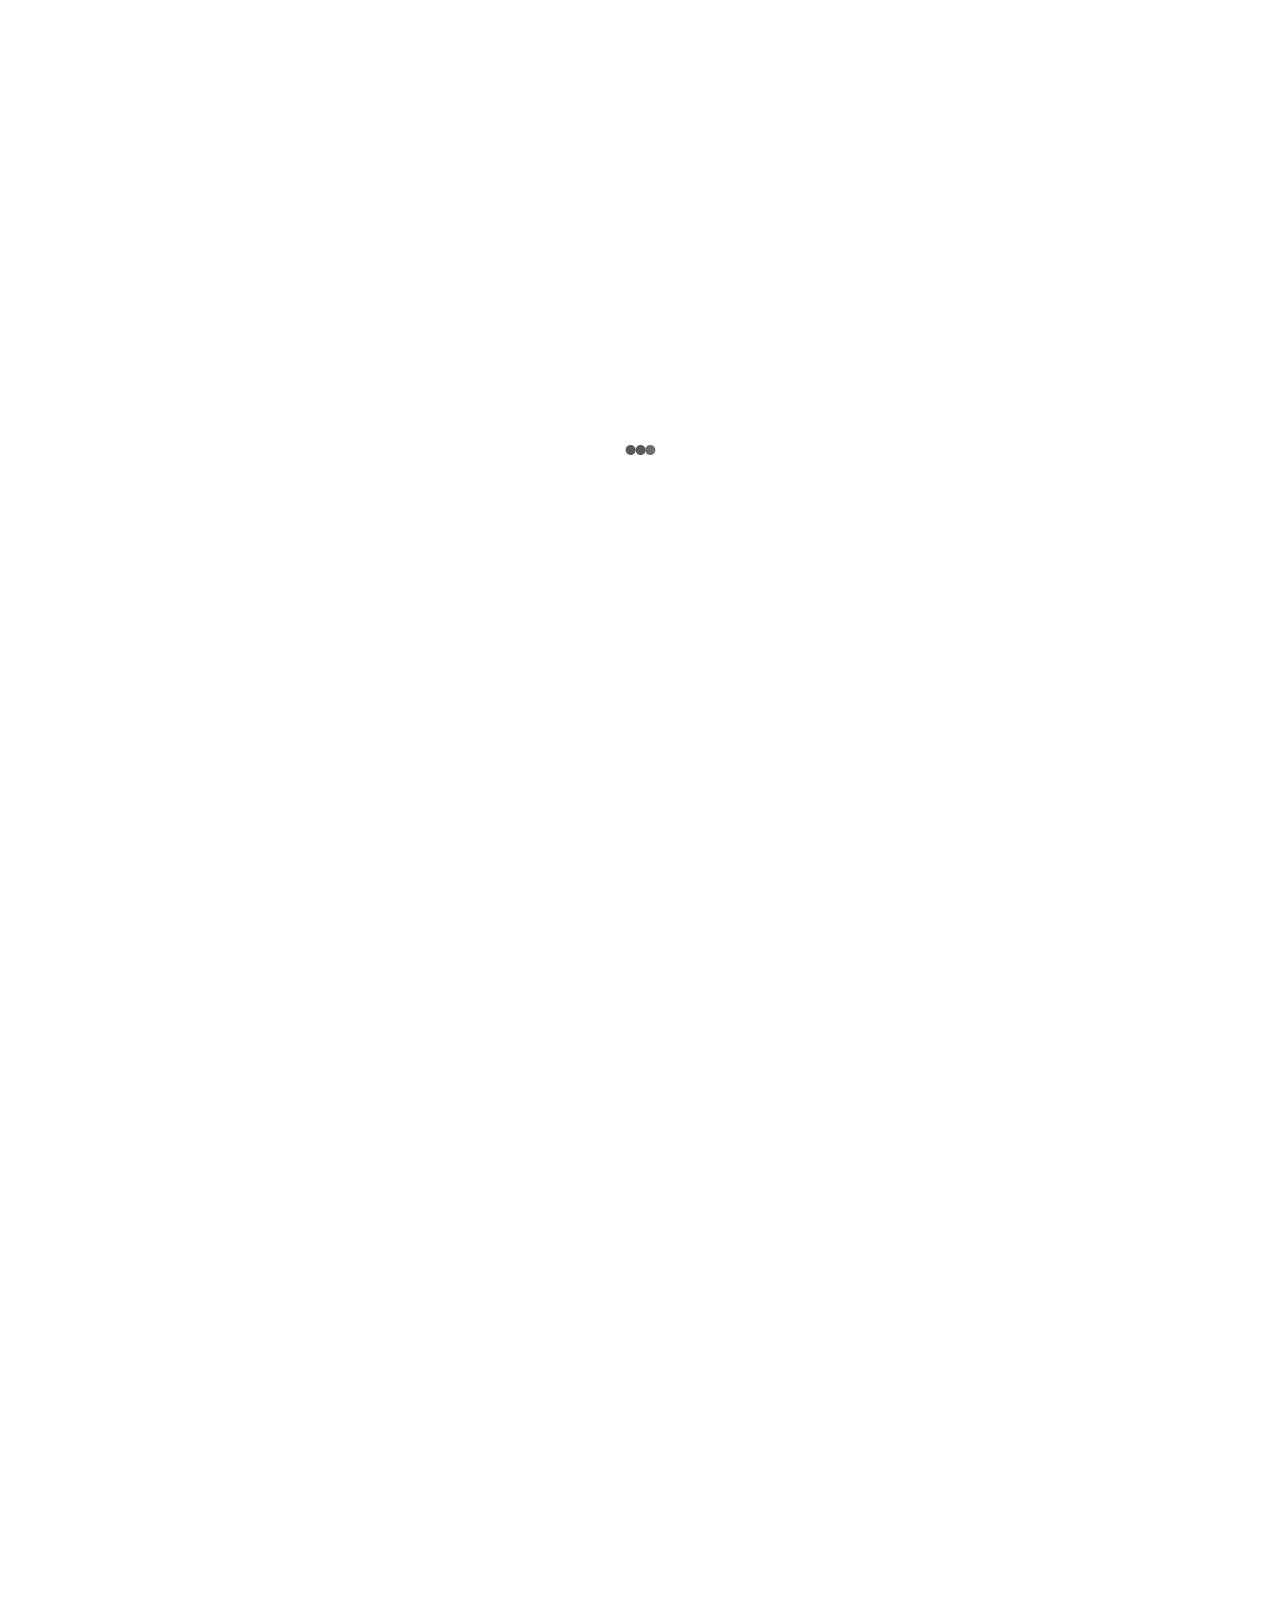
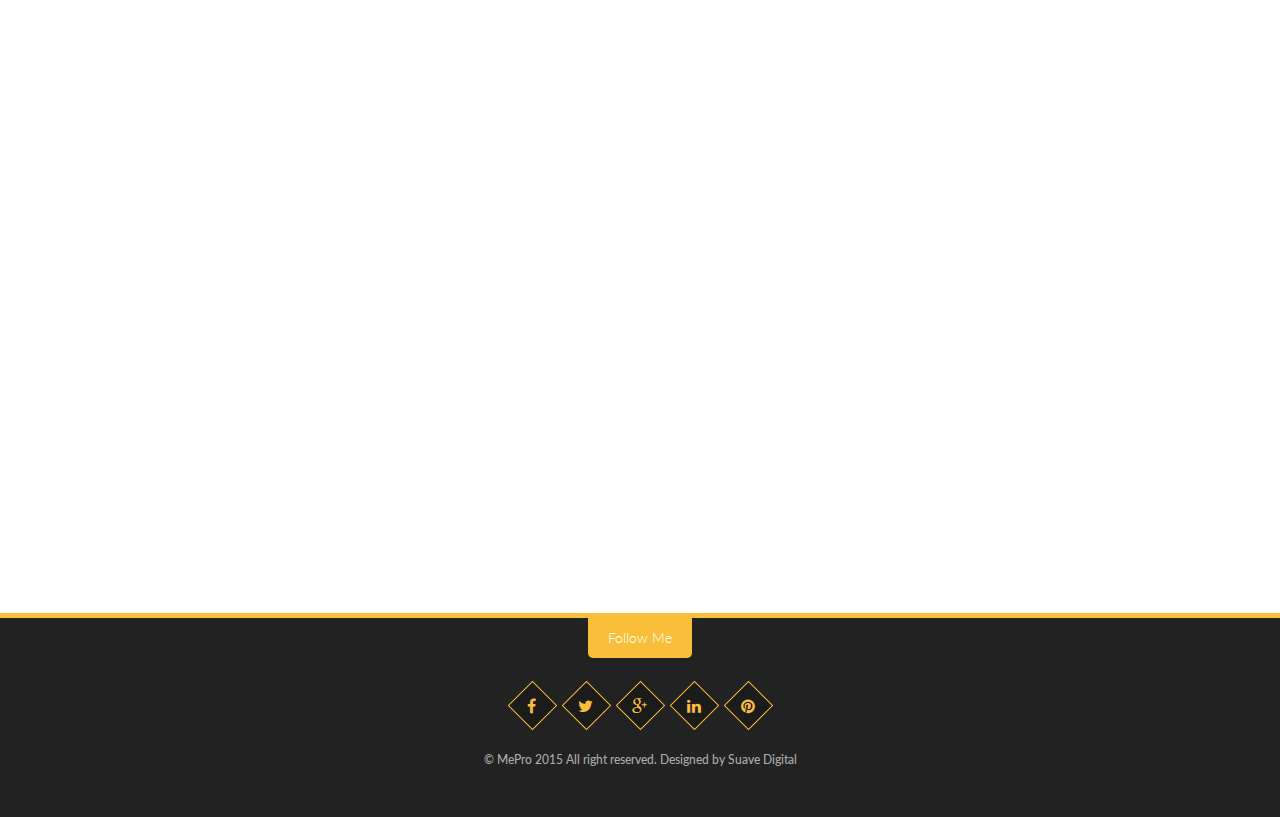
<file: portfolio-single.html>
<!DOCTYPE html>
<html lang="en">
  
<!-- Mirrored from demo.suavedigital.com/MePro/portfolio-single.html by HTTrack Website Copier/3.x [XR&CO'2014], Thu, 23 Jul 2015 15:43:57 GMT -->
<head>
    <meta charset="utf-8">
    <meta name="viewport" content="width=device-width, initial-scale=1">
    <meta name="description" content="Diego - Responsive One Page Template">
    <link rel="icon" href="assets/images/favicon.png">
    <title>MePro - Creative Personal Portfolio Template</title>

    <!-- Stylesheets -->

    <!-- Bootstrap -->
    <link href="assets/stylesheets/css/bootstrap/bootstrap.css" rel="stylesheet">

    <!-- font-awesome.css -->
    <link href="assets/stylesheets/css/fontawesome/font-awesome.css" rel="stylesheet">

    <!-- pe-icon.css -->
    <link href="assets/stylesheets/css/pe-icon/pe-icon-7-stroke.css" rel="stylesheet">
    <link href="assets/stylesheets/css/pe-icon/helper.css" rel="stylesheet">

    <!-- Animate.css -->
    <link href="assets/stylesheets/css/animate.css" rel="stylesheet">

    <!-- Owl Carousel -->
    <link href="assets/stylesheets/css/owl-carousel/owl.carousel.css" rel="stylesheet">
    <link href="assets/stylesheets/css/owl-carousel/owl.theme.css" rel="stylesheet">

    <!-- Slick -->
    <link href="assets/stylesheets/css/slick/slick.css" rel="stylesheet">
    <link href="assets/stylesheets/css/slick/slick-theme.css" rel="stylesheet">
    
    <!-- Main CSS -->
    <link href="assets/stylesheets/css/style.css" rel="stylesheet">
    <!-- <link href="assets/stylesheets/css/color-scheme.css" rel="stylesheet"> -->

    <!-- Font style live -->
    <link href='http://fonts.googleapis.com/css?family=Lato:300,400,700' rel='stylesheet' type='text/css'>
    <link href='http://fonts.googleapis.com/css?family=Oswald:400,300,700' rel='stylesheet' type='text/css'>
    <link href='http://fonts.googleapis.com/css?family=Courgette' rel='stylesheet' type='text/css'>

    <!-- Style Switcher -->
    <link href="assets/stylesheets/css/switcher/switcher.css" rel="stylesheet">
    <link href="assets/stylesheets/css/colors/yellow.css" id="switch_style" rel="stylesheet"/>

  </head>

  <body data-spy="scroll" data-target=".navbar-collapse" data-offset="80" class="slideshowbody">
    <div class="preloader">
      <div class="image-container">
        <div class="image"><img src="assets/images/preloader.gif" alt=""></div>
      </div>      
    </div>

    <div class="navbar navbar-inverse navbar-fixed-top" role="navigation">
      <div class="container">
        <div class="navbar-header">
          <button type="button" class="navbar-toggle collapsed" data-toggle="collapse" data-target=".navbar-collapse">
            <span class="sr-only">Toggle navigation</span>
            <span class="icon-bar"></span>
            <span class="icon-bar"></span>
            <span class="icon-bar"></span>
          </button>
          <a class="navbar-brand" href="index-2.html"></a>
        </div>
        <div class="collapse navbar-collapse">
          <ul class="nav navbar-nav navbar-right">
            <li><a href="index-2.html#home">Home</a></li>
            <li><a href="index-2.html#about">About Me</a></li>
            <li><a href="index-2.html#portfolio">Portfolio</a></li>
            <li><a href="index-2.html#education">Experience</a></li>
            <li><a href="index-2.html#news">Journal</a></li>
            <li><a href="index-2.html#contact">Contact</a></li>
          </ul>
        </div><!--/.nav-collapse -->
      </div>
    </div>

    <!-- Banner Section Begin -->
    <section class="banner" id="home" style="background: url(assets/images/banner1.jpg) center; background-size: cover;">
      <div class="overlay"></div>
      <div class="banner-content">
        <div class="container">
          <div class="col-md-12">
            <div class="subtitle">
              <p>Introducing My Self</p>
            </div>
            <div class="title">
              <h1 id="typed"></h1>
            </div>
            <div class="buttons">
              <a href="#" class="def-btn">More About Me</a>
            </div>
            <div class="buttons">
              <a href="#" class="def-btn">Download Resume</a>
            </div>
          </div>
        </div><!-- /.container -->

        <div class="scroll-info">
          <a href="#portfolio">
            <div class="shape">
              <i class="fa fa-angle-down"></i>
            </div>
          </a>
        </div><!--/.scroll-info -->
      </div><!-- /.banner-content -->
    </section><!-- /.banner -->
    <!-- Banner Section End -->
    
    <!-- Portfolio Single Section Begin -->
    <section class="portfolio-single" id="portfolio">
      <div class="title section-title bg-section text-center bottom-shape wow animated fadeIn">
        <div class="title-icon-container">
          <div class="title-icon"><i class="pe-7s-rocket pe-2x pe-va"></i></div>
        </div>
        <h1>My Portfolio</h1>
        <h2>Lorem ipsum dolor Sit Amet</h2>
        <span class="portfolio-category">Branding / Identity / Graphic Design</span>
      </div>

      <div class="container-medium clearfix">
        <div class="col-md-12">
          <div id="carousel-example-generic" class="carousel slide wow animated fadeIn" data-ride="carousel">
            <!-- Indicators -->
            <ol class="carousel-indicators">
              <li data-target="#carousel-example-generic" data-slide-to="0" class="active"></li>
              <li data-target="#carousel-example-generic" data-slide-to="1"></li>
            </ol>

            <!-- Wrapper for slides -->
            <div class="carousel-inner" role="listbox">
              <div class="item active">
                <img src="assets/images/banner3.jpg" alt="Portfolio image">
              </div>
              <div class="item">
                <img src="assets/images/banner4.jpg" alt="Portfolio image">
              </div>
            </div>

            <!-- Controls -->
            <a class="left carousel-control" href="#carousel-example-generic" role="button" data-slide="prev">
              <div class="control-button left"><i class="fa fa-angle-left"></i></div>
              <span class="sr-only">Previous</span>
            </a>
            <a class="right carousel-control" href="#carousel-example-generic" role="button" data-slide="next">
              <div class="control-button right"><i class="fa fa-angle-right"></i></div>
              <span class="sr-only">Next</span>
            </a>
          </div>
        </div>


        <div class="col-md-6 description">
          <h3 class="textbold wow animated fadeIn">Description</h3>
          <p class=" wow animated fadeIn">Praesent faucibus nisi eu ipsum sollicitudin gravida. Proin nec aliquet eros. Phasellus vel tempor enim, non finibus leo. Nam finibus lobortis lectus non mattis. Integer a orci nec ante pharetra rhoncus. Maecenas quam est, laoreet sit amet consequat non, porta eget erat. Etiam vel metus non tortor congue pellentesque at id augue.<br/><br/>
          
          Integer a orci nec ante pharetra rhoncus. Maecenas quam est, laoreet sit amet consequat non, porta eget erat. Etiam vel metus non tortor congue pellentesque at id augue.</p>

          <a class="def-btn wow animated fadeIn" href="#">Visit Site</a>
        </div>
        <div class="col-md-6 client-testimonial">
          <div class="client-bio wow animated fadeIn">
            <div class="client-photo"><img src="assets/images/client.jpg" alt="Clients Photo"></div>
            <div class="name-position">
              <h4 class="name">Veronica Lee</h4>
              <p class="position">Co-Founder</p>
            </div>
            <div class="client-brand">
              <img src="assets/images/logo-dark.png" alt="Clients Brand">
            </div>
          </div>
          <div class="client-comment wow animated fadeIn">
            <h4 class="main-comment">Great Job, I am very satisfied</h4>
            <p class="text-comment">
              <span class="quote-bg"><i class="fa fa-quote-right"></i></span>
              Praesent faucibus nisi eu ipsum sollicitudin gravida. Proin nec aliquet eros. Phasellus vel tempor enim, non finibus leo. Nam finibus lobortis lectus non mattis. Integer a orci nec ante pharetra rhoncus. Maecenas quam est, laoreet sit amet consequat non, porta eget erat. Etiam vel metus non tortor congue pellentesque at id augue.</p>
          </div>
        </div>
      </div>

      <div class="related-project wow animated fadeIn">
        <div class="col-md-6 prev-project text-right" style="background: url(assets/images/prev-project.jpg) center; backround-size: cover;">
          <div class="overlay"></div>
          <div class="content">
            <a href="#" class="def-btn"><i class="fa fa-chevron-left"></i> Previous Project</a>
          </div>
        </div>
        <div class="col-md-6 next-project lighter" style="background: url(assets/images/next-project.jpg) center; backround-size: cover;">
          <div class="overlay"></div>
          <div class="content">
            <a href="#" class="def-btn">Next Project <i class="fa fa-chevron-right"></i></a>
          </div>
        </div>
      </div>
    </section><!--/.portfolio-single -->
    <!-- Portfolio Single Section End -->
    
    <!-- Footer Section Begin  -->
    <section class="footer">
      <div class="container">
        <div class="top-text">Follow Me</div>
        <div class="col-md-12 col-sm-12 links">
          <ul>
            <li class="social-icons">
              <a href="#" data-toggle="tooltip" title="Some tooltip text!">
                <div class="circle">
                  <i class="fa fa-facebook"></i>
                </div>
              </a>
              <a href="#">
                <div class="circle">
                  <i class="fa fa-twitter"></i>
                </div>
              </a>
              <a href="#">
                <div class="circle">
                  <i class="fa fa-google-plus"></i>
                </div>
              </a>
              <a href="#">
                <div class="circle">
                  <i class="fa fa-linkedin"></i>
                </div>
              </a>
              <a href="#">
                <div class="circle">
                  <i class="fa fa-pinterest"></i>
                </div>
              </a>
            </li>
          </ul>
        </div>

        <div class="col-md-12 col-sm-12 copyright">
          <h6>&copy; MePro 2015 All right reserved. Designed by Suave Digital</h6>
        </div>
      </div><!--/.container -->
    </section>
    <!-- Footer Section End  -->

    <!-- JavaScripts -->
    <script src="assets/javascripts/jquery.min.js"></script>
    <script src="assets/javascripts/bootstrap.min.js"></script>
    <script src="assets/javascripts/typed.min.js"></script>
    <script src="assets/javascripts/jquery.parallax-1.1.3.js"></script>
    <script src="assets/javascripts/owl.carousel.js"></script>
    <script src="assets/javascripts/isotope.pkgd.min.js"></script>
    <script src="assets/javascripts/jquery.countTo.js"></script>
    <script src="assets/javascripts/wow.min.js"></script>
    <script src="assets/javascripts/slick.js"></script>
    <script src="assets/javascripts/jquery.appear.min.js"></script>
    <script src="assets/javascripts/masonry.pkgd.min.js"></script>
    <script src="assets/javascripts/custom.js"></script>

    <!-- Style Switcher - Demo Only Begin -->
    <div class="switcher-box">
      <div class="hiddenbox"><i class="fa fa-gear"></i></div>
      <div class="colorbox-container" style="display: none">
        <div class="head"><i class="pe-7s-paint"></i></div>
        <div class="content">
          <a title="blue" href="javascript:void(0)">
            <div class="colorbox" id="blue"></div>
          </a>
          <a title="green" href="javascript:void(0)">
            <div class="colorbox" id="green"></div>
          </a>
          <a title="orange" href="javascript:void(0)">
            <div class="colorbox" id="orange"></div>
          </a>
          <a title="yellow" href="javascript:void(0)">
            <div class="colorbox" id="yellow"></div>
          </a>
        </div>
      </div>
    </div>

    <script src="assets/javascripts/switcher.js"></script>
    <!-- Style Switcher - Demo Only End -->

  </body>

<!-- Mirrored from demo.suavedigital.com/MePro/portfolio-single.html by HTTrack Website Copier/3.x [XR&CO'2014], Thu, 23 Jul 2015 15:43:59 GMT -->
</html>
</file>
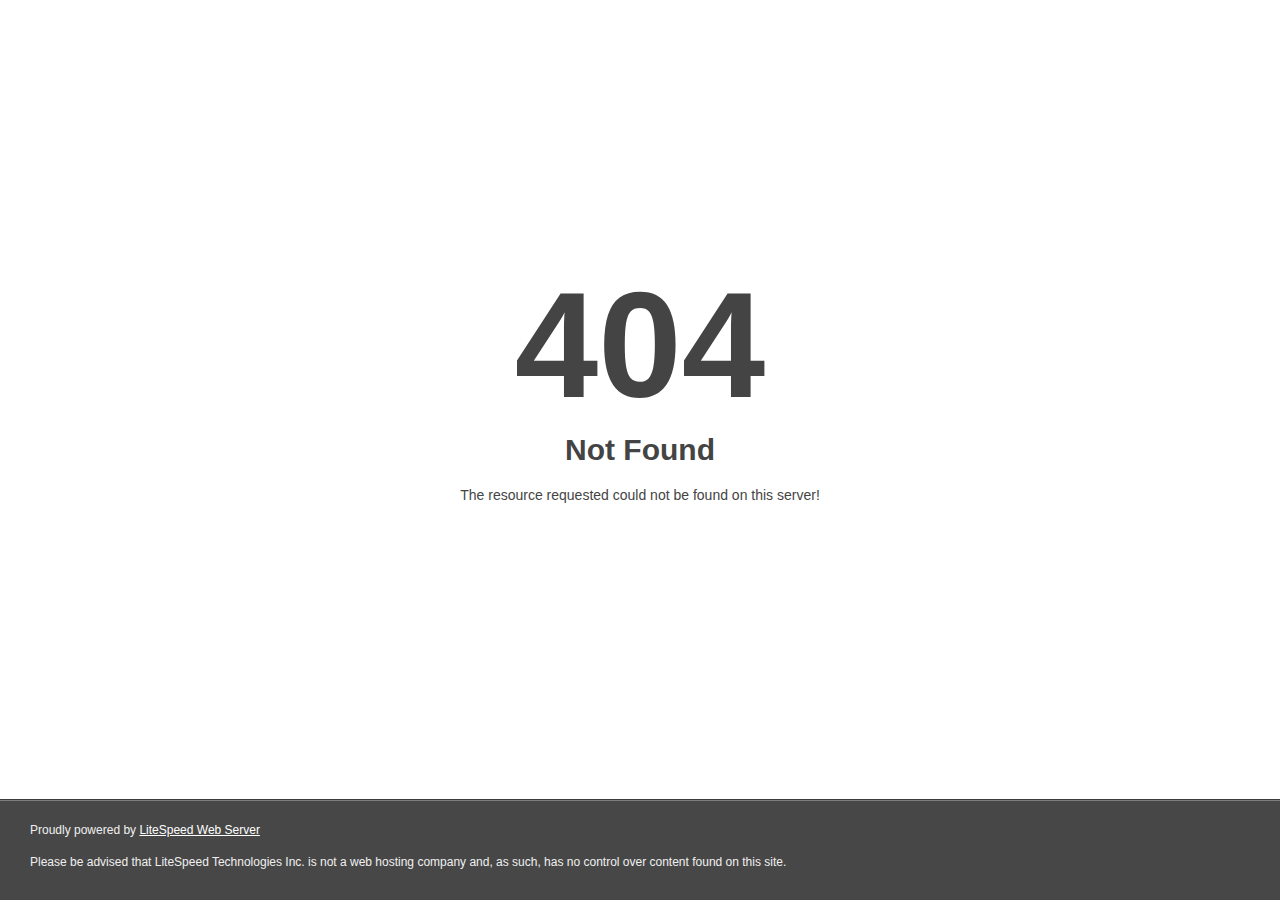
<file: assets/fonts/glyphicons-halflings-regular-2.html>
<!DOCTYPE html>
<html style="height:100%">
<head><title> 404 Not Found
</title></head>
<body style="color: #444; margin:0;font: normal 14px/20px Arial, Helvetica, sans-serif; height:100%; background-color: #fff;">
<div style="height:auto; min-height:100%; ">     <div style="text-align: center; width:800px; margin-left: -400px; position:absolute; top: 30%; left:50%;">
        <h1 style="margin:0; font-size:150px; line-height:150px; font-weight:bold;">404</h1>
<h2 style="margin-top:20px;font-size: 30px;">Not Found
</h2>
<p>The resource requested could not be found on this server!</p>
</div></div><div style="color:#f0f0f0; font-size:12px;margin:auto;padding:0px 30px 0px 30px;position:relative;clear:both;height:100px;margin-top:-101px;background-color:#474747;border-top: 1px solid rgba(0,0,0,0.15);box-shadow: 0 1px 0 rgba(255, 255, 255, 0.3) inset;">
<br>Proudly powered by  <a style="color:#fff;" href="http://www.litespeedtech.com/error-page">LiteSpeed Web Server</a><p>Please be advised that LiteSpeed Technologies Inc. is not a web hosting company and, as such, has no control over content found on this site.</p></div></body></html>
</file>
<file: assets/stylesheets/css/pe-icon/pe-icon-7-stroke.css>
@font-face {
	font-family: 'Pe-icon-7-stroke';
	src:url('../../../fonts/pe-icon/Pe-icon-7-strokebb1d.eot?d7yf1v');
	src:url('../../../fonts/pe-icon/Pe-icon-7-stroked41d.eot?#iefixd7yf1v') format('embedded-opentype'),
		url('../../../fonts/pe-icon/Pe-icon-7-strokebb1d.woff?d7yf1v') format('woff'),
		url('../../../fonts/pe-icon/Pe-icon-7-strokebb1d.ttf?d7yf1v') format('truetype'),
		url('../../../fonts/pe-icon/Pe-icon-7-strokebb1d.svg?d7yf1v#Pe-icon-7-stroke') format('svg');
	font-weight: normal;
	font-style: normal;
}

[class^="pe-7s-"], [class*=" pe-7s-"] {
	display: inline-block;
	font-family: 'Pe-icon-7-stroke';
	speak: none;
	font-style: normal;
	font-weight: normal;
	font-variant: normal;
	text-transform: none;

	/* Better Font Rendering =========== */
	-webkit-font-smoothing: antialiased;
	-moz-osx-font-smoothing: grayscale;
}

.pe-7s-album:before {
	content: "\e6aa";
}
.pe-7s-arc:before {
	content: "\e6ab";
}
.pe-7s-back-2:before {
	content: "\e6ac";
}
.pe-7s-bandaid:before {
	content: "\e6ad";
}
.pe-7s-car:before {
	content: "\e6ae";
}
.pe-7s-diamond:before {
	content: "\e6af";
}
.pe-7s-door-lock:before {
	content: "\e6b0";
}
.pe-7s-eyedropper:before {
	content: "\e6b1";
}
.pe-7s-female:before {
	content: "\e6b2";
}
.pe-7s-gym:before {
	content: "\e6b3";
}
.pe-7s-hammer:before {
	content: "\e6b4";
}
.pe-7s-headphones:before {
	content: "\e6b5";
}
.pe-7s-helm:before {
	content: "\e6b6";
}
.pe-7s-hourglass:before {
	content: "\e6b7";
}
.pe-7s-leaf:before {
	content: "\e6b8";
}
.pe-7s-magic-wand:before {
	content: "\e6b9";
}
.pe-7s-male:before {
	content: "\e6ba";
}
.pe-7s-map-2:before {
	content: "\e6bb";
}
.pe-7s-next-2:before {
	content: "\e6bc";
}
.pe-7s-paint-bucket:before {
	content: "\e6bd";
}
.pe-7s-pendrive:before {
	content: "\e6be";
}
.pe-7s-photo:before {
	content: "\e6bf";
}
.pe-7s-piggy:before {
	content: "\e6c0";
}
.pe-7s-plugin:before {
	content: "\e6c1";
}
.pe-7s-refresh-2:before {
	content: "\e6c2";
}
.pe-7s-rocket:before {
	content: "\e6c3";
}
.pe-7s-settings:before {
	content: "\e6c4";
}
.pe-7s-shield:before {
	content: "\e6c5";
}
.pe-7s-smile:before {
	content: "\e6c6";
}
.pe-7s-usb:before {
	content: "\e6c7";
}
.pe-7s-vector:before {
	content: "\e6c8";
}
.pe-7s-wine:before {
	content: "\e6c9";
}
.pe-7s-cloud-upload:before {
	content: "\e68a";
}
.pe-7s-cash:before {
	content: "\e68c";
}
.pe-7s-close:before {
	content: "\e680";
}
.pe-7s-bluetooth:before {
	content: "\e68d";
}
.pe-7s-cloud-download:before {
	content: "\e68b";
}
.pe-7s-way:before {
	content: "\e68e";
}
.pe-7s-close-circle:before {
	content: "\e681";
}
.pe-7s-id:before {
	content: "\e68f";
}
.pe-7s-angle-up:before {
	content: "\e682";
}
.pe-7s-wristwatch:before {
	content: "\e690";
}
.pe-7s-angle-up-circle:before {
	content: "\e683";
}
.pe-7s-world:before {
	content: "\e691";
}
.pe-7s-angle-right:before {
	content: "\e684";
}
.pe-7s-volume:before {
	content: "\e692";
}
.pe-7s-angle-right-circle:before {
	content: "\e685";
}
.pe-7s-users:before {
	content: "\e693";
}
.pe-7s-angle-left:before {
	content: "\e686";
}
.pe-7s-user-female:before {
	content: "\e694";
}
.pe-7s-angle-left-circle:before {
	content: "\e687";
}
.pe-7s-up-arrow:before {
	content: "\e695";
}
.pe-7s-angle-down:before {
	content: "\e688";
}
.pe-7s-switch:before {
	content: "\e696";
}
.pe-7s-angle-down-circle:before {
	content: "\e689";
}
.pe-7s-scissors:before {
	content: "\e697";
}
.pe-7s-wallet:before {
	content: "\e600";
}
.pe-7s-safe:before {
	content: "\e698";
}
.pe-7s-volume2:before {
	content: "\e601";
}
.pe-7s-volume1:before {
	content: "\e602";
}
.pe-7s-voicemail:before {
	content: "\e603";
}
.pe-7s-video:before {
	content: "\e604";
}
.pe-7s-user:before {
	content: "\e605";
}
.pe-7s-upload:before {
	content: "\e606";
}
.pe-7s-unlock:before {
	content: "\e607";
}
.pe-7s-umbrella:before {
	content: "\e608";
}
.pe-7s-trash:before {
	content: "\e609";
}
.pe-7s-tools:before {
	content: "\e60a";
}
.pe-7s-timer:before {
	content: "\e60b";
}
.pe-7s-ticket:before {
	content: "\e60c";
}
.pe-7s-target:before {
	content: "\e60d";
}
.pe-7s-sun:before {
	content: "\e60e";
}
.pe-7s-study:before {
	content: "\e60f";
}
.pe-7s-stopwatch:before {
	content: "\e610";
}
.pe-7s-star:before {
	content: "\e611";
}
.pe-7s-speaker:before {
	content: "\e612";
}
.pe-7s-signal:before {
	content: "\e613";
}
.pe-7s-shuffle:before {
	content: "\e614";
}
.pe-7s-shopbag:before {
	content: "\e615";
}
.pe-7s-share:before {
	content: "\e616";
}
.pe-7s-server:before {
	content: "\e617";
}
.pe-7s-search:before {
	content: "\e618";
}
.pe-7s-film:before {
	content: "\e6a5";
}
.pe-7s-science:before {
	content: "\e619";
}
.pe-7s-disk:before {
	content: "\e6a6";
}
.pe-7s-ribbon:before {
	content: "\e61a";
}
.pe-7s-repeat:before {
	content: "\e61b";
}
.pe-7s-refresh:before {
	content: "\e61c";
}
.pe-7s-add-user:before {
	content: "\e6a9";
}
.pe-7s-refresh-cloud:before {
	content: "\e61d";
}
.pe-7s-paperclip:before {
	content: "\e69c";
}
.pe-7s-radio:before {
	content: "\e61e";
}
.pe-7s-note2:before {
	content: "\e69d";
}
.pe-7s-print:before {
	content: "\e61f";
}
.pe-7s-network:before {
	content: "\e69e";
}
.pe-7s-prev:before {
	content: "\e620";
}
.pe-7s-mute:before {
	content: "\e69f";
}
.pe-7s-power:before {
	content: "\e621";
}
.pe-7s-medal:before {
	content: "\e6a0";
}
.pe-7s-portfolio:before {
	content: "\e622";
}
.pe-7s-like2:before {
	content: "\e6a1";
}
.pe-7s-plus:before {
	content: "\e623";
}
.pe-7s-left-arrow:before {
	content: "\e6a2";
}
.pe-7s-play:before {
	content: "\e624";
}
.pe-7s-key:before {
	content: "\e6a3";
}
.pe-7s-plane:before {
	content: "\e625";
}
.pe-7s-joy:before {
	content: "\e6a4";
}
.pe-7s-photo-gallery:before {
	content: "\e626";
}
.pe-7s-pin:before {
	content: "\e69b";
}
.pe-7s-phone:before {
	content: "\e627";
}
.pe-7s-plug:before {
	content: "\e69a";
}
.pe-7s-pen:before {
	content: "\e628";
}
.pe-7s-right-arrow:before {
	content: "\e699";
}
.pe-7s-paper-plane:before {
	content: "\e629";
}
.pe-7s-delete-user:before {
	content: "\e6a7";
}
.pe-7s-paint:before {
	content: "\e62a";
}
.pe-7s-bottom-arrow:before {
	content: "\e6a8";
}
.pe-7s-notebook:before {
	content: "\e62b";
}
.pe-7s-note:before {
	content: "\e62c";
}
.pe-7s-next:before {
	content: "\e62d";
}
.pe-7s-news-paper:before {
	content: "\e62e";
}
.pe-7s-musiclist:before {
	content: "\e62f";
}
.pe-7s-music:before {
	content: "\e630";
}
.pe-7s-mouse:before {
	content: "\e631";
}
.pe-7s-more:before {
	content: "\e632";
}
.pe-7s-moon:before {
	content: "\e633";
}
.pe-7s-monitor:before {
	content: "\e634";
}
.pe-7s-micro:before {
	content: "\e635";
}
.pe-7s-menu:before {
	content: "\e636";
}
.pe-7s-map:before {
	content: "\e637";
}
.pe-7s-map-marker:before {
	content: "\e638";
}
.pe-7s-mail:before {
	content: "\e639";
}
.pe-7s-mail-open:before {
	content: "\e63a";
}
.pe-7s-mail-open-file:before {
	content: "\e63b";
}
.pe-7s-magnet:before {
	content: "\e63c";
}
.pe-7s-loop:before {
	content: "\e63d";
}
.pe-7s-look:before {
	content: "\e63e";
}
.pe-7s-lock:before {
	content: "\e63f";
}
.pe-7s-lintern:before {
	content: "\e640";
}
.pe-7s-link:before {
	content: "\e641";
}
.pe-7s-like:before {
	content: "\e642";
}
.pe-7s-light:before {
	content: "\e643";
}
.pe-7s-less:before {
	content: "\e644";
}
.pe-7s-keypad:before {
	content: "\e645";
}
.pe-7s-junk:before {
	content: "\e646";
}
.pe-7s-info:before {
	content: "\e647";
}
.pe-7s-home:before {
	content: "\e648";
}
.pe-7s-help2:before {
	content: "\e649";
}
.pe-7s-help1:before {
	content: "\e64a";
}
.pe-7s-graph3:before {
	content: "\e64b";
}
.pe-7s-graph2:before {
	content: "\e64c";
}
.pe-7s-graph1:before {
	content: "\e64d";
}
.pe-7s-graph:before {
	content: "\e64e";
}
.pe-7s-global:before {
	content: "\e64f";
}
.pe-7s-gleam:before {
	content: "\e650";
}
.pe-7s-glasses:before {
	content: "\e651";
}
.pe-7s-gift:before {
	content: "\e652";
}
.pe-7s-folder:before {
	content: "\e653";
}
.pe-7s-flag:before {
	content: "\e654";
}
.pe-7s-filter:before {
	content: "\e655";
}
.pe-7s-file:before {
	content: "\e656";
}
.pe-7s-expand1:before {
	content: "\e657";
}
.pe-7s-exapnd2:before {
	content: "\e658";
}
.pe-7s-edit:before {
	content: "\e659";
}
.pe-7s-drop:before {
	content: "\e65a";
}
.pe-7s-drawer:before {
	content: "\e65b";
}
.pe-7s-download:before {
	content: "\e65c";
}
.pe-7s-display2:before {
	content: "\e65d";
}
.pe-7s-display1:before {
	content: "\e65e";
}
.pe-7s-diskette:before {
	content: "\e65f";
}
.pe-7s-date:before {
	content: "\e660";
}
.pe-7s-cup:before {
	content: "\e661";
}
.pe-7s-culture:before {
	content: "\e662";
}
.pe-7s-crop:before {
	content: "\e663";
}
.pe-7s-credit:before {
	content: "\e664";
}
.pe-7s-copy-file:before {
	content: "\e665";
}
.pe-7s-config:before {
	content: "\e666";
}
.pe-7s-compass:before {
	content: "\e667";
}
.pe-7s-comment:before {
	content: "\e668";
}
.pe-7s-coffee:before {
	content: "\e669";
}
.pe-7s-cloud:before {
	content: "\e66a";
}
.pe-7s-clock:before {
	content: "\e66b";
}
.pe-7s-check:before {
	content: "\e66c";
}
.pe-7s-chat:before {
	content: "\e66d";
}
.pe-7s-cart:before {
	content: "\e66e";
}
.pe-7s-camera:before {
	content: "\e66f";
}
.pe-7s-call:before {
	content: "\e670";
}
.pe-7s-calculator:before {
	content: "\e671";
}
.pe-7s-browser:before {
	content: "\e672";
}
.pe-7s-box2:before {
	content: "\e673";
}
.pe-7s-box1:before {
	content: "\e674";
}
.pe-7s-bookmarks:before {
	content: "\e675";
}
.pe-7s-bicycle:before {
	content: "\e676";
}
.pe-7s-bell:before {
	content: "\e677";
}
.pe-7s-battery:before {
	content: "\e678";
}
.pe-7s-ball:before {
	content: "\e679";
}
.pe-7s-back:before {
	content: "\e67a";
}
.pe-7s-attention:before {
	content: "\e67b";
}
.pe-7s-anchor:before {
	content: "\e67c";
}
.pe-7s-albums:before {
	content: "\e67d";
}
.pe-7s-alarm:before {
	content: "\e67e";
}
.pe-7s-airplay:before {
	content: "\e67f";
}
</file>
<file: assets/stylesheets/css/style.css>
/*==========================================*/
/* CSS Document */
/*
	Theme Name: MePro 
	Description: MePro - Responsive One Page Template
	Version: 1.0
	Author: Suave Digital
	Website: http://suavedigital.com
*/
/* ------------------------------------------ */
/*             TABLE OF CONTENTS
/* ------------------------------------------ */
/* 01 - Global Elements
/* 02 - Navbar Elements
/* 03 - Banner Elements
/* 05 - About Elements
/* 06 - Testimonial Elements
/* 07 - Counter Elements
/* 08 - Portfolio Elements
/* 09 - Why Me Elements
/* 10 - Education & Employment Elements
/* 11 - Pricing Elements
/* 12 - Twitter Feed Elements
/* 13 - Journal Elements
/* 14 - Clients Elements
/* 15 - Map Elements
/* 16 - Contact Elements
/* 17 - Footer Elements
/* 18 - Portfolio List Elements
/* 19 - Portfolio Single Elements
/* 20 - Journal List Elements
/* 21 - Journal Single Elements
/* 22 - Responsive Settings
/*==========================================*/
/*==========================================*/
/*       01 - Global Elements
/*==========================================*/
html,
body {
  font-family: "Lato", sans-serif;
  height: 100% !important;
  font-weight: 300;
  color: #333333;
  position: relative;
}
html h1,
body h1,
html h2,
body h2,
html h3,
body h3,
html h4,
body h4,
html h5,
body h5 {
  font-family: "Oswald", sans-serif;
  text-transform: uppercase;
  font-weight: 300;
  margin: 0px;
  letter-spacing: 2px;
  color: #555555;
}
section {
  background: #ffffff;
}
.bg-section {
  background: #f0f0f0;
}
a {
  text-decoration: none;
}
a:hover {
  text-decoration: none;
}
.container-medium {
  padding-right: 15px;
  padding-left: 15px;
  margin: 0px auto;
  max-width: 960px;
  position: relative;
  z-index: 1;
}
.container-small {
  padding-right: 15px;
  padding-left: 15px;
  margin: 0px auto;
  max-width: 700px;
  position: relative;
  z-index: 1;
}
.def-btn {
  display: inline-block;
  padding: 14px 28px 13px 28px;
  border: 2px solid #ffffff;
  color: #ffffff;
  text-transform: uppercase;
  font-size: 11px;
  -webkit-transition: all 0.2s ease-in-out;
  -moz-transition: all 0.2s ease-in-out;
  -ms-transition: all 0.2s ease-in-out;
  -o-transition: all 0.2s ease-in-out;
  font-family: "lato", sans-serif;
  font-weight: 700;
  border-radius: 5px;
  -webkit-border-radius: 5px;
  -moz-border-radius: 5px;
}
.textbold {
  font-weight: 700;
}
.section-title {
  position: relative;
}
.section-title .title-icon-container {
  display: block;
  margin-bottom: 15px;
}
.section-title .title-icon-container .title-icon {
  display: inline-block;
  width: 35px;
  height: 35px;
  transform: rotate(45deg);
  -webkit-transform: rotate(45deg);
  -moz-transform: rotate(45deg);
  -o-transform: rotate(45deg);
  -ms-transform: rotate(45deg);
}
.section-title .title-icon-container .title-icon i {
  transform: rotate(-45deg);
  -webkit-transform: rotate(-45deg);
  -moz-transform: rotate(-45deg);
  -o-transform: rotate(-45deg);
  -ms-transform: rotate(-45deg);
  font-size: 24px;
  color: #ffffff;
}
.section-title h1 {
  font-weight: 400;
  padding-top: 5px;
  vertical-align: middle;
  display: inline-block;
  position: relative;
}
.section-title h1:before {
  content: "";
  position: absolute;
  height: 5px;
  border-top: 1px solid #ccc;
  border-bottom: 1px solid #ccc;
  width: 50px;
  left: -60px;
  top: 50%;
}
.section-title h1:after {
  content: "";
  position: absolute;
  height: 5px;
  border-top: 1px solid #ccc;
  border-bottom: 1px solid #ccc;
  width: 50px;
  right: -60px;
  top: 50%;
}
.section-title h2 {
  font-family: 'Oswald', sans-serif;
  text-transform: none;
  font-weight: 300;
  font-size: 18px;
  padding-top: 10px;
  display: block;
  letter-spacing: 2px;
  width: 100%;
  text-transform: uppercase;
}
.bottom-shape:before {
  content: "";
  position: absolute;
  width: 20px;
  height: 20px;
  background: #f0f0f0;
  border-right: 1px solid #ebebeb;
  border-bottom: 1px solid #ebebeb;
  z-index: 1;
  bottom: -10px;
  left: 50%;
  margin-left: -10px;
  transform: rotate(45deg);
  -webkit-transform: rotate(45deg);
  -moz-transform: rotate(45deg);
  -o-transform: rotate(45deg);
  -ms-transform: rotate(45deg);
}
.isotope {
  -webkit-transition-property: height, width;
  -moz-transition-property: height, width;
  -ms-transition-property: height, width;
  -o-transition-property: height, width;
  transition-property: height, width;
}
.isotope .isotope-item {
  -webkit-transition-property: -webkit-transform, opacity;
  -moz-transition-property: -moz-transform, opacity;
  -ms-transition-property: -ms-transform, opacity;
  -o-transition-property: -o-transform, opacity;
  transition-property: transform, opacity;
}
.isotope .isotope-item.no-transition {
  -moz-transition-duration: 0s;
  -ms-transition-duration: 0s;
  -o-transition-duration: 0s;
  -webkit-transition-duration: 0s;
  transition-duration: 0s;
}
.isotope.no-transition {
  -moz-transition-duration: 0s;
  -ms-transition-duration: 0s;
  -o-transition-duration: 0s;
  -webkit-transition-duration: 0s;
  transition-duration: 0s;
}
.isotope.no-transition .isotope-item {
  -moz-transition-duration: 0s;
  -ms-transition-duration: 0s;
  -o-transition-duration: 0s;
  -webkit-transition-duration: 0s;
  transition-duration: 0s;
}
.show-more {
  padding: 20px 0px;
  position: relative;
}
.show-more a {
  border: 0px;
}
.show-more:before {
  content: "";
  width: 100%;
  position: absolute;
  top: 50%;
  border-top: 2px solid #e5e5e5;
  left: 0;
}
.show-more .def-btn {
  padding: 0px 15px;
  background: #fff;
  color: #888;
  position: relative;
  font-size: 14px;
  -webkit-transition: all 0.3s ease-in-out;
  -moz-transition: all 0.3s ease-in-out;
  -ms-transition: all 0.3s ease-in-out;
  -o-transition: all 0.3s ease-in-out;
}
.show-more .def-btn:hover {
  color: #333333;
}
.preloader {
  background: #fff;
  z-index: 9999;
  position: fixed;
  display: block;
  width: 100%;
  height: 100%;
  -webkit-transition: all 0.3s ease-in-out;
  -moz-transition: all 0.3s ease-in-out;
  -ms-transition: all 0.3s ease-in-out;
  -o-transition: all 0.3s ease-in-out;
}
.preloader .image-container {
  display: table;
  height: 100%;
  width: 100%;
  text-align: center;
}
.preloader .image-container .image {
  display: table-cell;
  vertical-align: middle;
  margin: 0 auto;
}
.preloader.loaded {
  display: none;
}
.pagination-wrap {
  text-align: center;
}
.pagination-wrap .pagination li:first-child a,
.pagination-wrap .pagination li:last-child a {
  border-radius: 0px;
  -webkit-border-radius: 0px;
  -moz-border-radius: 0px;
}
.pagination-wrap .pagination li a {
  margin: 0px 4px 5px;
  border: 2px solid #eee;
  color: #333333;
  -webkit-transition: all 0.3s ease-in-out;
  -moz-transition: all 0.3s ease-in-out;
  -ms-transition: all 0.3s ease-in-out;
  -o-transition: all 0.3s ease-in-out;
}
.pagination-wrap .pagination li a.active,
.pagination-wrap .pagination li a:hover {
  color: #ffffff;
}
/*==========================================*/
/*       02 - Navbar Elements
/*==========================================*/
.navbar-inverse {
  background-color: transparent;
  color: #ffffff;
  border-color: transparent;
  margin-bottom: 0px;
  z-index: 3;
  -webkit-transition: background 0.5s ease-in-out, padding 0.5s ease-in-out;
  -moz-transition: background 0.5s ease-in-out, padding 0.5s ease-in-out;
  transition: background 0.5s ease-in-out, padding 0.5s ease-in-out;
}
.navbar-inverse .navbar-brand {
  color: #ffffff;
  padding: 0px;
  line-height: 0px;
  width: 100px;
  height: 40px;
  background: url("../../images/logo.png") no-repeat center;
  margin: 20px 0px;
}
.navbar-inverse .navbar-nav li a {
  color: #ffffff;
  font-size: 12px;
  text-transform: uppercase;
  font-weight: 400;
  padding: 30px 20px;
  font-family: "Lato", helvetica, sans-serif;
  letter-spacing: 1px;
}
.navbar-inverse .navbar-nav li:hover a {
  background-color: transparent;
  color: #ffffff;
}
.navbar-inverse .navbar-nav li.active a {
  background-color: transparent;
}
.navbar-inverse .navbar-nav li.active a:hover {
  background-color: transparent;
}
.navbar-inverse .navbar-nav li.active a {
  background: none;
}
.navbar-inverse .navbar-nav li.active a:focus,
.navbar-inverse .navbar-nav li.active a:hover {
  background: none;
}
.navbar-inverse.scroll-fixed-navbar {
  background: #ffffff;
  -webkit-box-shadow: 0 0 7px rgba(0, 0, 0, 0.1);
  -moz-box-shadow: 0 0 7px rgba(0, 0, 0, 0.1);
  box-shadow: 0 0 7px rgba(0, 0, 0, 0.1);
  color: #333333;
}
.navbar-inverse.scroll-fixed-navbar .navbar-brand {
  background: url("../../images/logo-dark.png") no-repeat center;
}
.navbar-inverse.scroll-fixed-navbar .navbar-nav li a {
  color: #333333;
  padding: 30px 20px;
}
/*==========================================*/
/*       03 - Banner Elements
/*==========================================*/
.banner {
  height: 100%;
  width: 100%;
  position: relative;
  display: table;
  z-index: 1;
  background: transparent;
}
.banner .overlay {
  position: absolute;
  z-index: 1;
  height: 100%;
  width: 100%;
  background: url("../../images/noise.png");
}
.banner .banner-content {
  position: relative;
  z-index: 2;
  display: table-cell;
  vertical-align: middle;
  text-align: center;
  color: #ffffff;
}
.banner .banner-content .title {
  width: 80%;
  text-align: center;
  margin: 0 auto;
}
.banner .banner-content .title h1 {
  font-weight: 700;
  font-size: 40px;
  color: #ffffff;
  margin-top: 0px;
  text-transform: uppercase;
  font-weight: 300;
  letter-spacing: 10px;
  display: inline-block;
}
.banner .banner-content .subtitle {
  text-align: center;
  margin: 0 auto;
  font-size: 24px;
  margin-top: 20px;
  line-height: 35px;
  text-transform: uppercase;
  font-weight: 300;
  letter-spacing: 2px;
  display: inline-block;
  position: relative;
  margin-bottom: 15px;
}
.banner .banner-content .subtitle p {
  margin: 0px;
  font-size: 18px;
  line-height: 18px;
}
.banner .banner-content .typed-cursor {
  font-size: 24px;
  font-family: "lato", helvetica, sans-serif;
  font-size: 40px;
  font-weight: 300;
  visibility: hidden;
}
.banner .banner-content .buttons {
  display: inline-block;
}
.banner .banner-content .buttons .def-btn {
  border-radius: 0px;
  -webkit-border-radius: 0px;
  -moz-border-radius: 0px;
  margin-right: 15px;
  font-weight: 700;
  border: 0px;
  padding: 10px 5px;
  border-bottom: 1px solid #ffffff;
}
.banner .scroll-info {
  position: absolute;
  bottom: 15%;
  text-align: center;
  width: 100%;
}
.banner .scroll-info .shape {
  display: inline-block;
  border: 1px solid #ffffff;
  width: 35px;
  height: 35px;
  transform: rotate(45deg);
  -webkit-transform: rotate(45deg);
  -moz-transform: rotate(45deg);
  -o-transform: rotate(45deg);
  -ms-transform: rotate(45deg);
  -webkit-transition: all 0.3s ease-in-out;
  -moz-transition: all 0.3s ease-in-out;
  -ms-transition: all 0.3s ease-in-out;
  -o-transition: all 0.3s ease-in-out;
  text-align: center;
  position: relative;
  z-index: 3;
}
.banner .scroll-info .shape i {
  transform: rotate(-45deg);
  -webkit-transform: rotate(-45deg);
  -moz-transform: rotate(-45deg);
  -o-transform: rotate(-45deg);
  -ms-transform: rotate(-45deg);
  padding: 8px;
  font-size: 18px;
  color: #ffffff;
}
.banner .scroll-info .shape .fa-angle-down {
  -webkit-animation-name: drop;
  -webkit-animation-duration: 1s;
  -webkit-animation-timing-function: linear;
  -webkit-animation-delay: 0s;
  -webkit-animation-iteration-count: infinite;
  -webkit-animation-play-state: running;
  animation-name: drop;
  animation-duration: 1s;
  animation-timing-function: linear;
  animation-delay: 0s;
  animation-iteration-count: infinite;
  animation-play-state: running;
}
@-webkit-keyframes drop {
  0% {
    top: 5px;
    opacity: 0;
  }
  30% {
    top: 10px;
    opacity: 1;
  }
  100% {
    top: 25px;
    opacity: 0;
  }
}
@keyframes drop {
  0% {
    top: 5px;
    opacity: 0;
  }
  30% {
    top: 10px;
    opacity: 1;
  }
  100% {
    top: 25px;
    opacity: 0;
  }
}
.banner .scroll-info .shape:hover {
  border: 1px solid #ffffff;
}
.banner .scroll-info .shape:hover i {
  color: #ffffff;
}
/*==========================================*/
/*         05 - About Elements
/*==========================================*/
.about {
  padding: 80px 0px;
}
.about .title h1 {
  margin: 0px;
}
.about h2 {
  margin-bottom: 0px;
  display: inline-block;
}
.about .center .slick-prev,
.about .center .slick-next {
  width: 35px;
  height: 35px;
  transform: rotate(45deg);
  -webkit-transform: rotate(45deg);
  -moz-transform: rotate(45deg);
  -o-transform: rotate(45deg);
  -ms-transform: rotate(45deg);
  -webkit-transition: all 0.3s ease-in-out;
  -moz-transition: all 0.3s ease-in-out;
  -ms-transition: all 0.3s ease-in-out;
  -o-transition: all 0.3s ease-in-out;
}
.about .center .slick-prev:hover:before,
.about .center .slick-next:hover:before {
  color: #ffffff;
}
.about .center .slick-prev {
  left: -50px;
}
.about .center .slick-prev:before {
  content: "\f104";
  font-family: "FontAwesome";
  display: inline-block;
  transform: rotate(-45deg);
  -webkit-transform: rotate(-45deg);
  -moz-transform: rotate(-45deg);
  -o-transform: rotate(-45deg);
  -ms-transform: rotate(-45deg);
  color: red;
}
.about .center .slick-next {
  right: -50px;
}
.about .center .slick-next:before {
  content: "\f105";
  font-family: "FontAwesome";
  display: inline-block;
  transform: rotate(-45deg);
  -webkit-transform: rotate(-45deg);
  -moz-transform: rotate(-45deg);
  -o-transform: rotate(-45deg);
  -ms-transform: rotate(-45deg);
  color: red;
}
.about .photo {
  text-align: center;
  margin: 75px 0px 40px;
}
.about .photo.slick-current {
  margin: 50px 0px 40px;
}
.about .photo.slick-current img {
  width: 250px;
  height: 250px;
  opacity: 1;
  -webkit-opacity: 1;
  -moz-opacity: 1;
}
.about .photo:focus {
  outline: 0px;
}
.about .photo img {
  opacity: 0.5;
  -webkit-opacity: 0.5;
  -moz-opacity: 0.5;
  margin: 0 auto;
  padding-top: 100px;
  width: 200px;
  height: 200px;
  border-radius: 50%;
  -webkit-border-radius: 50%;
  -moz-border-radius: 50%;
  padding: 5px;
}
.about .description .text {
  text-align: center;
  line-height: 25px;
}
.about .description .text h2 {
  margin-top: 0px;
  margin-bottom: 20px;
}
.about .description .top-socmed {
  list-style: none;
  padding-left: 0px;
  margin-top: 25px;
}
.about .description .top-socmed li {
  text-align: center;
}
.about .description .top-socmed li a {
  display: inline-block;
  width: 35px;
  height: 35px;
  border: 1px solid #ffffff;
  border-radius: 5px;
  -webkit-border-radius: 5px;
  -moz-border-radius: 5px;
  float: left;
  margin-right: 10px;
  line-height: 35px;
}
.about .description .top-socmed li a i {
  color: #ffffff;
}
.about .more {
  margin-top: 25px;
}
.about .more ul {
  padding-left: 0px;
  list-style: none;
  margin: 0 auto;
  text-align: center;
}
.about .more ul a {
  color: #333333;
  -webkit-transition: all 0.2s ease-in-out;
  -moz-transition: all 0.2s ease-in-out;
  -ms-transition: all 0.2s ease-in-out;
  -o-transition: all 0.2s ease-in-out;
}
.about .more ul li {
  text-transform: uppercase;
  margin: 0px 0px 15px;
  font-weight: 700;
  display: inline-block;
  margin-right: 15px;
}
.about .more ul li i {
  margin-right: 5px;
}
/*==========================================*/
/*        06 - Testimonial Elements
/*==========================================*/
.testimonial {
  background-size: cover;
  position: relative;
  color: #ffffff;
}
.testimonial .overlay {
  width: 100%;
  height: 100%;
  background: url("../../images/noise2.png");
  position: absolute;
}
.testimonial .carousel {
  display: inline-block;
  padding-top: 100px;
  padding-bottom: 100px;
  position: relative;
  z-index: 2;
}
.testimonial .carousel .item {
  text-align: center;
  margin: 0 auto;
}
.testimonial .carousel .item .photo {
  margin-bottom: 15px;
}
.testimonial .carousel .item .photo img {
  padding: 5px;
  width: 100px;
  height: 100px;
  border-radius: 50%;
  -webkit-border-radius: 50%;
  -moz-border-radius: 50%;
}
.testimonial .carousel .item .separator-container {
  display: block;
  width: 100%;
  text-align: center;
  margin-top: 10px;
}
.testimonial .carousel .item .separator-container .separator {
  font-weight: 400;
  vertical-align: middle;
  display: inline-block;
  position: relative;
}
.testimonial .carousel .item .separator-container .separator .shape {
  height: 10px;
  width: 10px;
  transform: rotate(45deg);
  -webkit-transform: rotate(45deg);
  -moz-transform: rotate(45deg);
  -o-transform: rotate(45deg);
  -ms-transform: rotate(45deg);
  background: #ffffff;
}
.testimonial .carousel .item .separator-container .separator:before {
  content: "";
  position: absolute;
  height: 5px;
  border-top: 1px solid #ddd;
  width: 50px;
  left: -60px;
  top: 50%;
}
.testimonial .carousel .item .separator-container .separator:after {
  content: "";
  position: absolute;
  height: 5px;
  border-top: 1px solid #ddd;
  width: 50px;
  right: -60px;
  top: 50%;
}
.testimonial .carousel .item .text {
  text-align: center;
  width: 75%;
  margin: 0 auto;
  font-size: 16px;
  line-height: 25px;
  font-weight: normal;
}
.testimonial .carousel .item .name {
  margin-top: 10px;
  font-size: 12px;
  font-style: italic;
  font-weight: normal;
}
.testimonial .carousel .item .name .textbold {
  font-weight: 700;
}
.testimonial .carousel .carousel-control {
  background-image: none;
  opacity: 1;
  -webkit-opacity: 1;
  -moz-opacity: 1;
}
.testimonial .carousel .carousel-control .control-circle {
  width: 40px;
  height: 40px;
  transform: rotate(45deg);
  -webkit-transform: rotate(45deg);
  -moz-transform: rotate(45deg);
  -o-transform: rotate(45deg);
  -ms-transform: rotate(45deg);
  position: absolute;
  top: 45%;
  border: 1px solid #ffffff;
  text-align: center;
}
.testimonial .carousel .carousel-control .control-circle.left {
  left: 30%;
}
.testimonial .carousel .carousel-control .control-circle.right {
  right: 30%;
}
.testimonial .carousel .carousel-control .control-circle .fa {
  font-size: 25px;
  line-height: 40px;
  transform: rotate(-45deg);
  -webkit-transform: rotate(-45deg);
  -moz-transform: rotate(-45deg);
  -o-transform: rotate(-45deg);
  -ms-transform: rotate(-45deg);
}
/*==========================================*/
/*        07 - Counter Elements
/*==========================================*/
.counter {
  background-size: cover;
  position: relative;
  text-align: center;
}
.counter .overlay {
  position: absolute;
  width: 100%;
  height: 100%;
  z-index: 1;
  background: url("../../images/noise2.png");
}
.counter .content {
  padding-bottom: 50px;
  padding-top: 50px;
  position: relative;
  z-index: 2;
}
.counter .icon {
  display: inline-block;
  border: 1px solid #ffffff;
  height: 70px;
  width: 70px;
  margin-bottom: 30px;
  transform: rotate(45deg);
  -webkit-transform: rotate(45deg);
  -moz-transform: rotate(45deg);
  -o-transform: rotate(45deg);
  -ms-transform: rotate(45deg);
  text-align: center;
}
.counter i {
  transform: rotate(-45deg);
  -webkit-transform: rotate(-45deg);
  -moz-transform: rotate(-45deg);
  -o-transform: rotate(-45deg);
  -ms-transform: rotate(-45deg);
  font-size: 35px;
  margin: 10px;
  color: #ffffff;
}
.counter h3 {
  font-size: 60px;
  margin-bottom: 10px;
  font-family: 'Oswald', sans-serif;
}
.counter h4 {
  font-family: "Oswald", helvetica, sans-serif;
  padding-bottom: 10px;
  text-transform: uppercase;
  color: #ffffff;
  font-weight: 300;
  letter-spacing: 3px;
}
/*==========================================*/
/*        08 - Portfolio Elements
/*==========================================*/
.portfolio {
  padding: 80px 0px 60px;
}
.portfolio .title h1 {
  margin-top: 0px;
  margin-bottom: 0px;
}
.portfolio .description {
  padding-top: 30px;
  text-align: center;
  width: 70%;
  margin: 0 auto;
  margin-bottom: 40px;
  line-height: 25px;
}
.portfolio .portfoliofilter {
  margin: 0 auto;
  overflow: hidden;
  text-align: center;
}
.portfolio .portfoliofilter a {
  display: inline-block;
}
.portfolio .portfoliofilter a .def-btn {
  border-radius: 0px;
  -webkit-border-radius: 0px;
  -moz-border-radius: 0px;
}
.portfolio .portfoliofilter a .filterbutton {
  border: 1px solid #dddddd;
  margin-right: 5px;
  margin-bottom: 10px;
  color: #333333;
}
.portfolio .portfoliofilter a.current .filterbutton {
  color: #ffffff;
}
.portfolio .portfoliofilter a.current:hover .filterbutton {
  color: #ffffff;
}
.portfolio .portfoliofilter a:hover .filterbutton {
  text-decoration: none;
}
.portfolio .portfoliocontent {
  margin: 10px 0px 10px;
  position: relative;
}
.portfolio .portfoliocontent a {
  text-decoration: none !important;
}
.portfolio .portfoliocontent a .separator-container {
  display: block;
  width: 100%;
  text-align: center;
}
.portfolio .portfoliocontent a .separator-container .separator {
  font-weight: 400;
  vertical-align: middle;
  display: inline-block;
  position: relative;
}
.portfolio .portfoliocontent a .separator-container .separator .shape {
  height: 10px;
  width: 10px;
  transform: rotate(45deg);
  -webkit-transform: rotate(45deg);
  -moz-transform: rotate(45deg);
  -o-transform: rotate(45deg);
  -ms-transform: rotate(45deg);
  background: #ffffff;
}
.portfolio .portfoliocontent a .separator-container .separator:before {
  content: "";
  position: absolute;
  height: 5px;
  border-top: 1px solid #ddd;
  width: 50px;
  left: -60px;
  top: 50%;
}
.portfolio .portfoliocontent a .separator-container .separator:after {
  content: "";
  position: absolute;
  height: 5px;
  border-top: 1px solid #ddd;
  width: 50px;
  right: -60px;
  top: 50%;
}
.portfolio .portfoliocontent a:hover .image {
  transform: rotate(10deg) scale(1.3);
  -webkit-transform: rotate(10deg) scale(1.3);
  transition: all 0.5s ease-in-out;
  -webkit-transition: all 0.5s ease-in-out;
}
.portfolio .portfoliocontent a:hover .content .text::before {
  -webkit-transform: scale(1);
  opacity: 1;
  transform: scale(1);
}
.portfolio .portfoliocontent a:hover .content .text::after {
  -webkit-transform: scale(1);
  -webkit-transition-delay: 0.15s;
  opacity: 1;
  transform: scale(1);
  transition-delay: 0.15s;
}
.portfolio .portfoliocontent .item {
  margin-bottom: 30px;
}
.portfolio .portfoliocontent .content {
  overflow: hidden;
  position: relative;
}
.portfolio .portfoliocontent .content .overlay {
  display: block;
  position: absolute;
  z-index: 2;
  width: 100%;
  height: 100%;
  -webkit-transition: all 0.2s ease-in-out;
  -moz-transition: all 0.2s ease-in-out;
  -ms-transition: all 0.2s ease-in-out;
  -o-transition: all 0.2s ease-in-out;
  background: rgba(0, 0, 0, 0.6);
}
.portfolio .portfoliocontent .content .overlay .valign-container {
  position: relative;
  height: 100%;
  width: 100%;
  display: table;
}
.portfolio .portfoliocontent .content .overlay .valign-content {
  display: table-cell;
  vertical-align: middle;
}
.portfolio .portfoliocontent .content .overlay .text {
  position: relative;
  text-align: center;
}
.portfolio .portfoliocontent .content .overlay .text::before {
  -webkit-transform-origin: 0 0;
  -webkit-transform: scale(0, 1);
  -webkit-transition: opacity 0.35s, -webkit-transform 0.35s;
  border-bottom: 1px solid #ffffff;
  border-top: 1px solid #ffffff;
  bottom: 50px;
  content: '';
  left: 30px;
  opacity: 0;
  position: absolute;
  right: 30px;
  top: 50px;
  transform-origin: 0 0;
  transform: scale(0, 1);
  transition: opacity 0.35s, transform 0.35s;
}
.portfolio .portfoliocontent .content .overlay .text::after {
  -webkit-transform-origin: 100% 0;
  -webkit-transform: scale(1, 0);
  -webkit-transition: opacity 0.35s, -webkit-transform 0.35s;
  border-left: 1px solid #ffffff;
  border-right: 1px solid #ffffff;
  bottom: 30px;
  content: '';
  left: 50px;
  opacity: 0;
  position: absolute;
  right: 50px;
  top: 30px;
  transform-origin: 100% 0;
  transform: scale(1, 0);
  transition: opacity 0.35s, transform 0.35s;
}
.portfolio .portfoliocontent .content .overlay .text .project-name {
  color: #ffffff;
  font-weight: 700;
  font-size: 16px;
  text-transform: uppercase;
  display: block;
  font-weight: 300;
  letter-spacing: 1px;
}
.portfolio .portfoliocontent .content .overlay .text .project-date {
  font-family: "Oswald", sans-serif;
  color: #ffffff;
  padding: 10px;
  font-weight: 400;
  letter-spacing: 2px;
  text-transform: uppercase;
  display: block;
  padding-top: 5px;
}
.portfolio .portfoliocontent .content .image {
  position: relative;
  z-index: 1;
  width: 100%;
  height: auto;
  background: #000;
  text-align: center;
}
.portfolio .portfoliocontent .content .image img {
  width: 100%;
}
.fancybox-title-float-wrap .child {
  border-radius: 10px;
  -webkit-border-radius: 10px;
  -moz-border-radius: 10px;
  text-shadow: none;
  font-family: "lato", sans-serif;
}
/*==========================================*/
/*        09 - Why Me Elements
/*==========================================*/
.why-me {
  padding: 80px 0px;
}
.why-me .text .title {
  margin-bottom: 20px;
}
.why-me .text .title h1 {
  margin-top: 0px;
  font-weight: 400;
}
.why-me .text .tagline p {
  font-size: 20px;
  font-style: italic;
}
.why-me .text .description {
  line-height: 22px;
  margin-bottom: 20px;
}
.why-me .skills .title {
  margin-bottom: 20px;
}
.why-me .skills .title h3 {
  margin-top: 0px;
}
.why-me .skills .skillbars .bar-container {
  width: 100%;
  background: #f0f0f0;
  position: relative;
  overflow: hidden;
  padding: 10px;
  margin-bottom: 15px;
}
.why-me .skills .skillbars .bar-container p {
  position: relative;
  z-index: 2;
  margin-bottom: 0px;
  color: #ffffff;
  font-family: 'lato', sans-serif;
  font-weight: 400;
  letter-spacing: 1px;
  text-transform: uppercase;
}
.why-me .skills .skillbars .bar-container .meter {
  position: absolute;
  top: 0;
  left: 0;
  bottom: 0;
  z-index: 1;
  height: 100%;
}
.why-me .skills .skillbars .bar-container .meter:after {
  content: '';
  width: 0;
  height: 0;
  border-top: 20px solid transparent;
  border-bottom: 20px solid transparent;
  position: absolute;
  right: -20px;
  top: 0px;
}
/*==========================================*/
/*    10 - Education & Employment Elements
/*==========================================*/
.education .title,
.employment .title {
  padding: 40px 0px;
  border-top: 2px solid #eee;
  border-bottom: 2px solid #eee;
}
.education .title h1,
.employment .title h1 {
  margin: 0px;
}
.timeline-container {
  width: 700px;
  margin: 0 auto;
  padding: 40px 0px;
}
.timeline {
  list-style: none;
  margin: 30px 0 0 0;
  padding: 0;
  position: relative;
}
.timeline:before {
  background: #eeeeee;
  bottom: 0;
  content: '';
  left: 20%;
  margin-left: -6px;
  position: absolute;
  top: 0;
  width: 2px;
}
.timeline > li {
  position: relative;
}
.timeline > li .timeline-year {
  display: block;
  padding-right: 100px;
  position: absolute;
  width: 25%;
}
.timeline > li .timeline-year span {
  display: block;
  text-align: right;
  font-family: 'Oswald', sans-serif;
  color: #333333;
}
.timeline > li .timeline-year span:first-child {
  font-size: 0.9em;
}
.timeline > li .timeline-year span:last-child {
  font-size: 2.9em;
}
.timeline > li .timeline-label {
  border-radius: 5px;
  border: 2px solid #eeeeee;
  line-height: 25px;
  margin: 0 0 15px 185px;
  padding: 20px;
  position: relative;
}
.timeline > li .timeline-label h2 {
  border-bottom: 1px solid rgba(255, 255, 255, 0.4);
  margin-top: 0px;
  margin-bottom: 0px;
  font-weight: 300;
}
.timeline > li .timeline-label h3 {
  font-weight: 400;
  font-size: 18px;
}
.timeline > li .timeline-label .place {
  margin: 0px 0px 5px;
  display: inline-block;
  font-size: 12px;
  font-weight: 400;
  font-family: 'lato', sans-serif;
  text-transform: uppercase;
  letter-spacing: 1px;
}
.timeline > li .timeline-label p {
  margin: 0px;
}
.timeline > li .timeline-label:after {
  right: 100%;
  border: solid transparent;
  content: " ";
  height: 0;
  width: 0;
  position: absolute;
  pointer-events: none;
  border-right-color: #eee;
  border-width: 10px;
  top: 7px;
}
.timeline > li .timeline-icon {
  transform: rotate(45deg);
  -webkit-transform: rotate(45deg);
  -moz-transform: rotate(45deg);
  -o-transform: rotate(45deg);
  -ms-transform: rotate(45deg);
  color: #ffffff;
  height: 40px;
  width: 40px;
  left: 20%;
  line-height: 40px;
  margin: 0 0 0 -25px;
  position: absolute;
  text-align: center;
  top: 0;
}
.timeline > li .timeline-icon i {
  font-size: 20px;
  transform: rotate(-45deg);
  -webkit-transform: rotate(-45deg);
  -moz-transform: rotate(-45deg);
  -o-transform: rotate(-45deg);
  -ms-transform: rotate(-45deg);
}
/*==========================================*/
/*        12 - Pricing Elements
/*==========================================*/
.pricing {
  padding: 80px 0px;
  background: #eee;
}
.pricing .description {
  text-align: center;
  width: 70%;
  margin: 0 auto;
  padding: 20px 0px 80px;
  line-height: 25px;
}
.pricing .pricing-table {
  background: #ffffff;
  -o-box-shadow: 0 1px 2px rgba(0, 0, 0, 0.15);
  -moz-box-shadow: 0 1px 2px rgba(0, 0, 0, 0.15);
  -webkit-box-shadow: 0 1px 2px rgba(0, 0, 0, 0.15);
  box-shadow: 0 1px 2px rgba(0, 0, 0, 0.15);
  margin-top: 15px;
  text-align: center;
}
.pricing .pricing-table.active {
  margin-top: 0px;
}
.pricing .pricing-table.active .price {
  background: #555555;
  color: #ffffff;
}
.pricing .pricing-table.active .price h3 {
  color: #ffffff;
}
.pricing .pricing-table.active .price span {
  color: #ffffff;
}
.pricing .pricing-table .price {
  display: inline-block;
  width: 100px;
  height: 100px;
  margin: 0 auto;
  margin-bottom: 20px;
  font-size: 14px;
  margin-top: -50px;
  transform: rotate(45deg);
  -webkit-transform: rotate(45deg);
  -moz-transform: rotate(45deg);
  -o-transform: rotate(45deg);
  -ms-transform: rotate(45deg);
  color: #ffffff;
  font-family: "Oswald", helvetica, sans-serif;
  text-transform: uppercase;
  letter-spacing: 2px;
}
.pricing .pricing-table .price h3 {
  margin-top: 0px;
  margin-bottom: 0px;
  font-weight: 400;
  font-family: 'Oswald', sans-serif;
  text-transform: inherit;
  letter-spacing: 0px;
  margin-bottom: 3px;
  font-size: 18px;
}
.pricing .pricing-table .price .pricetext {
  transform: rotate(-45deg);
  -webkit-transform: rotate(-45deg);
  -moz-transform: rotate(-45deg);
  -o-transform: rotate(-45deg);
  -ms-transform: rotate(-45deg);
  margin-top: 25px;
}
.pricing .pricing-table .list {
  padding: 10px 0px;
  text-align: center;
}
.pricing .pricing-table .list ul {
  list-style: none;
  text-align: center;
  padding-left: 0px;
}
.pricing .pricing-table .list ul li {
  padding: 7px 0px;
}
.pricing .pricing-table .list .def-btn {
  margin: 15px 0px;
  border-radius: 0px;
  -webkit-border-radius: 0px;
  -moz-border-radius: 0px;
}
.pricing .pricing-table .list .def-btn:hover {
  color: #ffffff;
}
/*==========================================*/
/*        12 - Twitter Feed Elements
/*==========================================*/
.twitter-feed {
  position: relative;
  text-align: center;
}
.twitter-feed .overlay {
  width: 100%;
  height: 100%;
  position: absolute;
  background: url("../../images/noise2.png");
}
.twitter-feed .logo-container {
  padding: 80px 0px 0px;
}
.twitter-feed .logo {
  font-size: 55px;
  text-align: center;
  position: relative;
  display: inline-block;
  z-index: 3;
  width: 80px;
  height: 80px;
  transform: rotate(45deg);
  -webkit-transform: rotate(45deg);
  -moz-transform: rotate(45deg);
  -o-transform: rotate(45deg);
  -ms-transform: rotate(45deg);
  border: 1px solid #ffffff;
  margin-bottom: 20px;
}
.twitter-feed .logo i {
  color: #ffffff;
  transform: rotate(-45deg);
  -webkit-transform: rotate(-45deg);
  -moz-transform: rotate(-45deg);
  -o-transform: rotate(-45deg);
  -ms-transform: rotate(-45deg);
}
.twitter-feed .carousel {
  padding: 0px 0px 80px;
}
.twitter-feed .tweet {
  margin: 0 auto;
  padding: 20px 0px;
  width: 70%;
  text-align: center;
  font-size: 22px;
  font-style: italic;
  color: #ffffff;
}
.twitter-feed .time {
  font-size: 16px;
  text-align: center;
  color: #ffffff;
}
.twitter-feed .time a {
  font-weight: 600;
  color: #ffffff;
}
/*==========================================*/
/*        13 - Journal Elements
/*==========================================*/
.journal {
  padding: 80px 0px 60px;
  border-bottom: 2px solid #eee;
}
.journal .description {
  padding-top: 20px;
  text-align: center;
  width: 70%;
  margin: 0 auto;
  padding-bottom: 50px;
  line-height: 25px;
}
.journal #masonry-container {
  margin-bottom: 10px;
}
.journal .journal-content {
  background: #ffffff;
  margin-bottom: 40px;
  position: relative;
  border-radius: 5px;
  -webkit-border-radius: 5px;
  -moz-border-radius: 5px;
}
.journal .journal-content .media {
  overflow: hidden;
  position: relative;
  padding: 0px;
  border-top-left-radius: 5px;
  -webkit-border-top-left-radius: 5px;
  -moz-border-top-left-radius: 5px;
  border-top-right-radius: 5px;
  -webkit-border-top-right-radius: 5px;
  -moz-border-top-right-radius: 5px;
}
.journal .journal-content .media img {
  width: 100%;
}
.journal .journal-content .media .video-wrapper {
  overflow: hidden;
  position: relative;
  float: left;
  display: inline-block;
  width: 100%;
  min-height: 200px;
  margin-bottom: -15px;
}
.journal .journal-content .media video,
.journal .journal-content .media audio {
  width: 100%;
  display: inline-block;
  margin-bottom: -15px;
}
.journal .journal-content .media video {
  position: absolute;
  height: 100%;
}
.journal .journal-content .media .quote {
  padding: 15px 0px 20px;
  margin-bottom: 0px;
  font-size: 18px;
  color: #ffffff;
  text-transform: uppercase;
  text-align: center;
}
.journal .journal-content .detail {
  padding: 15px;
}
.journal .journal-content .detail .category-wrap {
  display: block;
  margin-top: -35px;
  text-align: center;
}
.journal .journal-content .detail .category-wrap .category {
  display: inline-block;
  width: 35px;
  height: 35px;
  margin: 0 auto;
  transform: rotate(45deg);
  -webkit-transform: rotate(45deg);
  -moz-transform: rotate(45deg);
  -o-transform: rotate(45deg);
  -ms-transform: rotate(45deg);
}
.journal .journal-content .detail .category-wrap .category i {
  color: #ffffff;
  font-size: 16px;
  transform: rotate(-45deg);
  -webkit-transform: rotate(-45deg);
  -moz-transform: rotate(-45deg);
  -o-transform: rotate(-45deg);
  -ms-transform: rotate(-45deg);
  margin: 6px;
}
.journal .journal-content .detail .title h3 {
  margin-top: 20px;
  margin-bottom: 5px;
  font-size: 20px;
  color: #333333;
  -webkit-transition: all 0.3s ease-in-out;
  -moz-transition: all 0.3s ease-in-out;
  -ms-transition: all 0.3s ease-in-out;
  -o-transition: all 0.3s ease-in-out;
  text-transform: inherit;
  font-family: "Oswald", helvetica, sans-serif;
  letter-spacing: 1px;
  text-transform: uppercase;
}
.journal .journal-content .detail .info {
  margin-bottom: 10px;
  font-size: 12px;
}
.journal .journal-content .detail .info i {
  margin-left: 10px;
  margin-right: 5px;
  margin-top: 5px;
  color: #333333;
  font-size: 16px;
  vertical-align: sub;
}
.journal .journal-content .detail .info i:first-child {
  margin-left: 0px;
}
.journal .journal-content .detail .info a {
  color: #333333;
}
.journal .journal-content .detail .text {
  line-height: 25px;
  margin-bottom: 15px;
}
.journal .journal-content .detail .post-date {
  border-top: 1px solid #eeeeee;
  padding-top: 10px;
  margin-top: 10px;
  font-size: 12px;
}
.journal .show-more a {
  background: #f0f0f0;
}
/*==========================================*/
/*        14 - Clients Elements
/*==========================================*/
.clients {
  padding: 80px 0px;
}
.clients .title h1 {
  margin: 0px;
}
.clients .description {
  padding-top: 20px;
  text-align: center;
  width: 70%;
  margin: 0 auto;
  padding-bottom: 20px;
  line-height: 25px;
}
.clients .clients-logo .item {
  height: 80px;
  line-height: 80px;
  text-align: center;
}
.clients .clients-logo a img {
  max-height: 60px;
  max-width: 140px;
  cursor: pointer;
  opacity: 0.6;
  -webkit-opacity: 0.6;
  -moz-opacity: 0.6;
  -webkit-transition: all 0.4s ease-in-out;
  -moz-transition: all 0.4s ease-in-out;
  -ms-transition: all 0.4s ease-in-out;
  -o-transition: all 0.4s ease-in-out;
}
.clients .clients-logo a:hover img {
  opacity: 1;
  -webkit-opacity: 1;
  -moz-opacity: 1;
}
/*==========================================*/
/*        15 - Map Elements
/*==========================================*/
.map .map-title {
  padding: 40px 0px;
  text-align: center;
}
.map .map-title h1 {
  color: #ffffff;
  margin: 0px;
}
.map .map-canvas {
  width: 100%;
  height: 400px;
  border-top: 1px solid #dddddd;
  border-bottom: 1px solid #dddddd;
}
/*==========================================*/
/*        16 - Contact Elements
/*==========================================*/
.contact {
  padding: 80px 0px;
}
.contact .description {
  padding-top: 30px;
  text-align: center;
  width: 70%;
  margin: 0 auto;
  padding-bottom: 50px;
  line-height: 25px;
}
.contact .form-title h3 {
  margin-top: 0px;
  margin-bottom: 20px;
}
.contact .footer-form .input-container {
  padding-left: 0px;
  padding-right: 0px;
  margin-bottom: 15px;
}
.contact .footer-form .input-container .form-control {
  border: 1px solid #ccc;
  box-shadow: none;
  -moz-box-shadow: none;
  color: #333333;
  padding: 25px 20px;
  border-radius: 0px;
  -webkit-border-radius: 0px;
  -moz-border-radius: 0px;
}
.contact .footer-form .input-container .form-control::-webkit-input-placeholder {
  color: #aaa;
}
.contact .footer-form .input-container .form-control:focus {
  background: #ffffff;
}
.contact .footer-form .textarea-container {
  padding-left: 0px;
  padding-right: 0px;
}
.contact .footer-form .textarea-container textarea {
  height: 120px;
  border: 1px solid #ccc;
  box-shadow: none;
  -moz-box-shadow: none;
  color: #333333;
  padding: 10px 20px;
  border-radius: 0px;
  -webkit-border-radius: 0px;
  -moz-border-radius: 0px;
}
.contact .footer-form .textarea-container textarea::-webkit-input-placeholder {
  color: #aaa;
}
.contact .footer-form .textarea-container textarea:focus {
  background: #ffffff;
}
.contact .footer-form .button-container {
  padding: 20px 0px;
  margin-top: 15px;
  text-align: center;
}
.contact .footer-form .button-container .def-btn {
  width: 100%;
  background: #ffffff;
  font-size: 16px;
  border-radius: 0px;
  -webkit-border-radius: 0px;
  -moz-border-radius: 0px;
}
.contact .footer-form .button-container .def-btn:hover {
  color: #ffffff;
}
/*==========================================*/
/*       17 - Footer Elements
/*==========================================*/
.footer {
  text-align: center;
  padding-bottom: 40px;
  overflow: hidden;
  width: 100%;
  background: #222;
}
.footer .top-text {
  display: inline-block;
  top: 0px;
  padding: 10px 20px;
  margin-bottom: 30px;
  color: #ffffff;
  border-bottom-left-radius: 5px;
  -moz-border-bottom-left-radius: 5px;
  -webkit-border-bottom-left-radius: 5px;
  border-bottom-right-radius: 5px;
  -moz-border-bottom-right-radius: 5px;
  -webkit-border-bottom-right-radius: 5px;
}
.footer .copyright h6 {
  font-family: "Lato", helvetica, sans-serif;
  font-size: 12px;
  color: #aaa;
  text-align: center;
  margin-top: 20px;
}
.footer .links ul {
  padding-left: 0px;
  list-style: none;
}
.footer .links .social-icons {
  font-size: 16px;
  text-align: center;
}
.footer .links .social-icons .circle {
  width: 35px;
  height: 35px;
  display: inline-block;
  margin: 0px 7.5px;
  -webkit-transition: all 0.2s ease-in-out;
  -moz-transition: all 0.2s ease-in-out;
  -ms-transition: all 0.2s ease-in-out;
  -o-transition: all 0.2s ease-in-out;
  transform: rotate(45deg);
  -webkit-transform: rotate(45deg);
  -moz-transform: rotate(45deg);
  -o-transform: rotate(45deg);
  -ms-transform: rotate(45deg);
  background: rgba(0, 0, 0, 0.2);
}
.footer .links .social-icons .circle .fa {
  margin: 0 auto;
  line-height: 35px;
  transform: rotate(-45deg);
  -webkit-transform: rotate(-45deg);
  -moz-transform: rotate(-45deg);
  -o-transform: rotate(-45deg);
  -ms-transform: rotate(-45deg);
}
.footer .links .social-icons .circle:hover .fa {
  color: #ffffff;
}
/*==========================================*/
/*       18 - Portfolio list Elements
/*==========================================*/
.portfolio-list {
  padding: 0px 0px 0px;
}
.portfolio-list .title {
  padding: 40px 0px;
}
.portfolio-list .title h1 {
  margin: 0px;
}
.portfolio-list .description {
  padding: 60px 0px 0px;
  margin-bottom: 25px;
}
.portfolio-list .portfoliocontent {
  margin: 40px 0px 10px;
}
.portfolio-list .pagination-wrap {
  padding-bottom: 40px;
}
/*==========================================*/
/*       19 - Portfolio Single Elements
/*==========================================*/
.portfolio-single .portfolio-category {
  display: block;
  padding: 15px 0px 10px;
}
.portfolio-single .title {
  padding: 40px 0px;
}
.portfolio-single .title h1 {
  margin: 0px;
}
.portfolio-single .container-medium {
  padding: 80px 0px;
}
.portfolio-single .carousel .carousel-indicators {
  width: auto;
  display: inline-block;
  margin: 0 auto;
  margin-left: -20px;
  padding: 7px 12px;
  background-color: #333333;
}
.portfolio-single .carousel .carousel-control {
  opacity: 1;
  -webkit-opacity: 1;
  -moz-opacity: 1;
}
.portfolio-single .carousel .carousel-control.left,
.portfolio-single .carousel .carousel-control.right {
  background: none;
}
.portfolio-single .carousel .control-button {
  -webkit-transition: all 0.3s ease-in-out;
  -moz-transition: all 0.3s ease-in-out;
  -ms-transition: all 0.3s ease-in-out;
  -o-transition: all 0.3s ease-in-out;
  width: 40px;
  height: 40px;
  position: absolute;
  top: 50%;
  background: #333333;
  text-align: center;
  text-shadow: none;
  color: #ffffff;
  transform: rotate(45deg);
  -webkit-transform: rotate(45deg);
  -moz-transform: rotate(45deg);
  -o-transform: rotate(45deg);
  -ms-transform: rotate(45deg);
}
.portfolio-single .carousel .control-button.left {
  left: 30%;
}
.portfolio-single .carousel .control-button.right {
  right: 30%;
}
.portfolio-single .carousel .control-button .fa {
  font-size: 25px;
  margin: 6px;
  transform: rotate(-45deg);
  -webkit-transform: rotate(-45deg);
  -moz-transform: rotate(-45deg);
  -o-transform: rotate(-45deg);
  -ms-transform: rotate(-45deg);
}
.portfolio-single .description,
.portfolio-single .client-testimonial {
  margin-top: 40px;
}
.portfolio-single .description h3,
.portfolio-single .client-testimonial h3 {
  margin: 0px 0px 15px;
}
.portfolio-single .description h3 {
  font-weight: 300;
  font-family: 'Oswald', sans-serif;
  letter-spacing: 2px;
}
.portfolio-single .description p {
  line-height: 25px;
}
.portfolio-single .description .def-btn {
  background: #444;
  border: 0px;
  margin-top: 20px;
  font-family: "Lato", helvetica, sans-serif;
  -webkit-transition: all 0.3s ease-in-out;
  -moz-transition: all 0.3s ease-in-out;
  -ms-transition: all 0.3s ease-in-out;
  -o-transition: all 0.3s ease-in-out;
  border-radius: 0px;
  -webkit-border-radius: 0px;
  -moz-border-radius: 0px;
  text-transform: uppercase;
  color: #ffffff;
  letter-spacing: 1px;
}
.portfolio-single .description .def-btn:hover {
  color: #ffffff;
}
.portfolio-single .client-bio {
  padding: 20px;
  border: 2px solid #eee;
  position: relative;
}
.portfolio-single .client-bio .name-position {
  margin: 10px 100px 0px 75px;
}
.portfolio-single .client-bio .name-position .name {
  margin-bottom: 5px;
  font-weight: 300;
  font-family: 'Oswald', sans-serif;
  text-transform: inherit;
  letter-spacing: 0px;
}
.portfolio-single .client-bio .client-brand {
  position: absolute;
  right: 15px;
  top: 30px;
}
.portfolio-single .client-bio .client-brand img {
  max-width: 100px;
}
.portfolio-single .client-bio .client-photo {
  float: left;
  padding: 5px;
  border: 1px solid #ddd;
  display: inline-block;
}
.portfolio-single .client-bio .client-photo img {
  width: 50px;
}
.portfolio-single .client-comment {
  padding: 20px;
  border: 2px solid #eee;
  margin-top: 10px;
}
.portfolio-single .client-comment .main-comment {
  margin-bottom: 15px;
}
.portfolio-single .client-comment .text-comment {
  position: relative;
  padding-top: 15px;
  border-top: 1px solid #eee;
  margin-top: 10px;
  line-height: 25px;
}
.portfolio-single .client-comment .text-comment .quote-bg {
  position: absolute;
  color: #eee;
  font-size: 60px;
  z-index: -1;
  bottom: 0;
  right: 0;
}
.portfolio-single .related-project .prev-project,
.portfolio-single .related-project .next-project {
  position: relative;
  padding-left: 0px;
  padding-right: 0px;
  cursor: pointer;
}
.portfolio-single .related-project .prev-project.lighter .overlay,
.portfolio-single .related-project .next-project.lighter .overlay {
  background: rgba(0, 0, 0, 0.4);
}
.portfolio-single .related-project .prev-project .def-btn,
.portfolio-single .related-project .next-project .def-btn {
  position: relative;
  z-index: 2;
  border-width: 1px;
  padding: 10px 15px;
  border-radius: 0px;
  -webkit-border-radius: 0px;
  -moz-border-radius: 0px;
}
.portfolio-single .related-project .prev-project .def-btn i,
.portfolio-single .related-project .next-project .def-btn i {
  color: #ffffff;
  margin: 5px;
}
.portfolio-single .related-project .prev-project .def-btn:hover,
.portfolio-single .related-project .next-project .def-btn:hover {
  background: #ffffff;
  color: #333333;
}
.portfolio-single .related-project .prev-project .def-btn:hover i,
.portfolio-single .related-project .next-project .def-btn:hover i {
  color: #333333;
}
.portfolio-single .related-project .prev-project .content,
.portfolio-single .related-project .next-project .content {
  padding: 30px 0px;
}
.portfolio-single .related-project .overlay {
  background: rgba(0, 0, 0, 0.7);
  -webkit-transition: all 0.3s ease-in-out;
  -moz-transition: all 0.3s ease-in-out;
  -ms-transition: all 0.3s ease-in-out;
  -o-transition: all 0.3s ease-in-out;
  position: absolute;
  width: 100%;
  height: 100%;
}
.portfolio-single .related-project .prev-project .def-btn {
  margin-right: 30px;
}
.portfolio-single .related-project .next-project .def-btn {
  margin-left: 30px;
}
/*==========================================*/
/*       20 - Journal List Elements
/*==========================================*/
.journal-list .title {
  padding: 40px 0px;
  background: #ffffff;
}
.journal-list .title h1 {
  margin: 0px;
}
.journal-list .title.bottom-shape:before {
  background: #ffffff;
}
.journal-list .top-search {
  margin: 0px 0px 40px;
}
.journal-list .top-search .search-wrap {
  width: 100%;
}
.journal-list .top-search .search-wrap input {
  padding: 10px;
  outline: none;
  box-shadow: none;
  height: auto;
  border-width: 1px;
  position: relative;
  width: 100%;
  border-radius: 0px;
  -webkit-border-radius: 0px;
  -moz-border-radius: 0px;
  border-color: #eee;
}
.journal-list .top-search .search-wrap .search-icon {
  border: 0px;
  position: absolute;
  right: 30px;
  top: 10px;
}
.journal-list .top-search .search-wrap .search-icon i {
  font-size: 18px;
}
.journal-list .container-medium {
  padding: 80px 0px 0px;
}
.journal-list #masonry-container {
  float: left;
  width: 100%;
}
.journal-list .pagination-wrap {
  padding: 0px 0px 60px;
}
.journal-list .journal-content {
  background: #ffffff;
  margin-bottom: 40px;
  position: relative;
  border-radius: 5px;
  -webkit-border-radius: 5px;
  -moz-border-radius: 5px;
}
.journal-list .journal-content .media {
  overflow: hidden;
  position: relative;
  padding: 0px;
  border-top-left-radius: 5px;
  -webkit-border-top-left-radius: 5px;
  -moz-border-top-left-radius: 5px;
  border-top-right-radius: 5px;
  -webkit-border-top-right-radius: 5px;
  -moz-border-top-right-radius: 5px;
}
.journal-list .journal-content .media img {
  width: 100%;
}
.journal-list .journal-content .media .video-wrapper {
  overflow: hidden;
  position: relative;
  float: left;
  display: inline-block;
  width: 100%;
  min-height: 200px;
  margin-bottom: -15px;
}
.journal-list .journal-content .media video,
.journal-list .journal-content .media audio {
  width: 100%;
  display: inline-block;
  margin-bottom: -15px;
}
.journal-list .journal-content .media video {
  position: absolute;
  height: 100%;
}
.journal-list .journal-content .media .quote {
  padding: 15px;
  margin-bottom: -10px;
  font-size: 18px;
  color: #ffffff;
  text-transform: uppercase;
  text-align: center;
}
.journal-list .journal-content .detail {
  padding: 15px;
}
.journal-list .journal-content .detail .category-wrap {
  display: block;
  margin-top: -35px;
  text-align: center;
}
.journal-list .journal-content .detail .category-wrap .category {
  display: inline-block;
  width: 35px;
  height: 35px;
  margin: 0 auto;
  transform: rotate(45deg);
  -webkit-transform: rotate(45deg);
  -moz-transform: rotate(45deg);
  -o-transform: rotate(45deg);
  -ms-transform: rotate(45deg);
}
.journal-list .journal-content .detail .category-wrap .category i {
  color: #ffffff;
  font-size: 16px;
  transform: rotate(-45deg);
  -webkit-transform: rotate(-45deg);
  -moz-transform: rotate(-45deg);
  -o-transform: rotate(-45deg);
  -ms-transform: rotate(-45deg);
  margin: 6px;
}
.journal-list .journal-content .detail .title {
  padding: 0px;
}
.journal-list .journal-content .detail .title h3 {
  margin-top: 10px;
  margin-bottom: 5px;
  font-size: 20px;
  color: #333333;
  -webkit-transition: all 0.3s ease-in-out;
  -moz-transition: all 0.3s ease-in-out;
  -ms-transition: all 0.3s ease-in-out;
  -o-transition: all 0.3s ease-in-out;
  letter-spacing: 1px;
}
.journal-list .journal-content .detail .info {
  margin-bottom: 10px;
  font-size: 12px;
}
.journal-list .journal-content .detail .info i {
  margin-left: 10px;
  margin-right: 5px;
  margin-top: 5px;
  color: #333333;
  font-size: 16px;
  vertical-align: sub;
}
.journal-list .journal-content .detail .info i:first-child {
  margin-left: 0px;
}
.journal-list .journal-content .detail .info a {
  color: #333333;
}
.journal-list .journal-content .detail .text {
  line-height: 25px;
  margin-bottom: 15px;
}
.journal-list .journal-content .detail .post-date {
  border-top: 1px solid #eeeeee;
  padding-top: 10px;
  margin-top: 10px;
  font-size: 12px;
}
/*==========================================*/
/*       21 - Journal Single Elements
/*==========================================*/
.journal-single .title {
  padding: 40px 0px;
}
.journal-single .title h1 {
  margin: 0px;
}
.journal-wrap {
  padding: 40px 0px;
}
.journal-wrap .title {
  padding: 0px;
}
.journal-detail#masonry-container {
  padding: 0px;
  margin: 0px 0px 40px;
}
.journal-detail .post-content {
  position: relative;
  margin: 40px 0px 0px;
}
.journal-detail .post-content .post-media img {
  width: 100%;
}
.journal-detail .post-content .post-inner .post-head .title h2 {
  font-family: "oswald", helvetica, sans-serif;
  font-weight: 300;
  margin-bottom: 5px;
  font-size: 24px;
  margin: 30px 0px 5px;
  -webkit-transition: all 0.3s ease-in-out;
  -moz-transition: all 0.3s ease-in-out;
  -ms-transition: all 0.3s ease-in-out;
  -o-transition: all 0.3s ease-in-out;
}
.journal-detail .post-content .post-inner .post-head .info {
  margin-bottom: 10px;
  margin-top: 10px;
  font-size: 14px;
}
.journal-detail .post-content .post-inner .post-head .info i {
  margin-left: 10px;
  margin-right: 5px;
  margin-top: 5px;
  color: #333333;
  font-size: 16px;
  vertical-align: sub;
}
.journal-detail .post-content .post-inner .post-head .info i:first-child {
  margin-left: 0px;
}
.journal-detail .post-content .post-inner .post-head .info a {
  font-weight: 400;
}
.journal-detail .post-content .post-inner .post-text {
  margin: 10px 0px 20px;
}
.journal-detail .post-content .post-inner .post-text p {
  line-height: 2em;
}
.journal-detail .post-single h1,
.journal-detail .post-single h2,
.journal-detail .post-single h3,
.journal-detail .post-single h4 {
  font-family: "Oswald", helvetica, sans-serif;
  font-weight: 300;
}
.journal-detail .post-single p {
  font-size: 14px;
}
.journal-detail .post-single p .img-align-right {
  margin-left: 15px;
}
.journal-detail .post-single p .img-align-left {
  margin-right: 15px;
}
.journal-detail .post-single blockquote {
  font-size: 14px;
  line-height: 22px;
  border-color: #eee;
}
.journal-detail .post-single blockquote small {
  padding-top: 10px;
  font-size: 12px;
}
.journal-detail .post-single .comment {
  margin-top: 40px;
}
.journal-detail .post-single .comment .title {
  margin-bottom: 5px;
}
.journal-detail .post-single .comment .title h2 {
  display: block;
  margin-bottom: 10px;
  font-size: 26px;
  border-top: 1px solid #eee;
  padding-top: 30px;
  font-family: 'Oswald', sans-serif;
  letter-spacing: 2px;
  color: #555555;
}
.journal-detail .post-single .comment .comment-list {
  padding-left: 0px;
}
.journal-detail .post-single .comment .comment-list:last-child {
  border-bottom: 0px;
}
.journal-detail .post-single .comment .comment-list .comment-container {
  padding: 20px 0px;
  overflow: hidden;
  display: block;
}
.journal-detail .post-single .comment .comment-list .comment-container a {
  font-family: "lato", helvetica, sans-serif;
  font-weight: 400;
}
.journal-detail .post-single .comment .comment-list .comment-container .avatar {
  float: left;
  width: 75px;
  height: 75px;
}
.journal-detail .post-single .comment .comment-list .comment-container .avatar img {
  width: 100%;
}
.journal-detail .post-single .comment .comment-list .comment-container .name {
  display: block;
  margin-bottom: 10px;
  margin-left: 105px;
  margin-top: 0px;
  font-family: "lato", helvetica, sans-serif;
  font-size: 14px;
  font-weight: 400;
  letter-spacing: 1px;
}
.journal-detail .post-single .comment .comment-list .comment-container .name span {
  display: block;
  float: right;
  font-size: 12px;
  text-transform: inherit;
}
.journal-detail .post-single .comment .comment-list .comment-container .text {
  margin-left: 105px;
  font-size: 14px;
  line-height: 25px;
}
.journal-detail .post-single .comment .comment-list .comment-container .reply {
  margin-left: 105px;
  margin-top: 10px;
  font-family: "lato", helvetica, sans-serif;
  font-size: 14px;
  text-transform: uppercase;
  letter-spacing: 1px;
}
.journal-detail .post-single .comment .comment-list.indent-two .comment-container {
  padding-left: 30px;
}
.journal-detail .post-single .respond {
  margin: 20px 0px 40px;
}
.journal-detail .post-single .respond .title {
  margin-bottom: 5px;
}
.journal-detail .post-single .respond .title h2 {
  display: block;
  font-size: 26px;
  padding-top: 30px;
  margin-bottom: 20px;
  border-top: 1px solid #eee;
  font-family: 'Oswald', sans-serif;
  letter-spacing: 2px;
  color: #555555;
}
.journal-detail .post-single .respond .row .form-control {
  border-radius: 0px;
  -webkit-border-radius: 0px;
  -moz-border-radius: 0px;
  border-color: #ccc;
  -webkit-transition: all 0.3s ease-in-out;
  -moz-transition: all 0.3s ease-in-out;
  -ms-transition: all 0.3s ease-in-out;
  -o-transition: all 0.3s ease-in-out;
  box-shadow: none;
  -webkit-box-shadow: none;
  -moz-box-shadow: none;
}
.journal-detail .post-single .respond .row .form-control:focus {
  box-shadow: none;
  -webkit-box-shadow: none;
  -moz-box-shadow: none;
}
.journal-detail .post-single .respond .row label {
  margin-top: 10px;
  font-size: 14px;
  font-weight: 300;
}
.journal-detail .post-single .respond .row textarea {
  height: 200px;
}
.journal-detail .post-single .respond .row .def-btn {
  background: #444;
  border: 0px;
  margin-top: 20px;
  font-family: "Lato", helvetica, sans-serif;
  -webkit-transition: all 0.3s ease-in-out;
  -moz-transition: all 0.3s ease-in-out;
  -ms-transition: all 0.3s ease-in-out;
  -o-transition: all 0.3s ease-in-out;
  border-radius: 0px;
  -webkit-border-radius: 0px;
  -moz-border-radius: 0px;
  text-transform: uppercase;
  color: #ffffff;
  letter-spacing: 1px;
}
.journal-detail .post-single .respond .row .def-btn:hover {
  color: #ffffff;
}
.journal-detail .pagination {
  float: right;
  margin-top: 30px;
}
.journal-sidebar {
  margin: 40px 0px 0px;
}
.journal-sidebar .title {
  margin: 30px 0px 10px;
  position: relative;
  padding-left: 45px;
}
.journal-sidebar .title .shape {
  position: absolute;
  left: 0;
  width: 30px;
  height: 30px;
  transform: rotate(45deg);
  -webkit-transform: rotate(45deg);
  -moz-transform: rotate(45deg);
  -o-transform: rotate(45deg);
  -ms-transform: rotate(45deg);
  display: inline-block;
  text-align: center;
}
.journal-sidebar .title .shape i {
  font-size: 18px;
  transform: rotate(-45deg);
  -webkit-transform: rotate(-45deg);
  -moz-transform: rotate(-45deg);
  -o-transform: rotate(-45deg);
  -ms-transform: rotate(-45deg);
  display: block;
  padding: 4px;
  color: #ffffff;
  line-height: 18px;
}
.journal-sidebar .title h3 {
  font-size: 20px;
  padding-top: 5px;
  padding-bottom: 7px;
  display: inline-block;
  font-family: 'Oswald', sans-serif;
  letter-spacing: 2px;
  text-transform: uppercase;
  line-height: 28px;
}
.journal-sidebar .content {
  margin-bottom: 20px;
}
.journal-sidebar .content ul {
  list-style: none;
  padding-left: 0px;
}
.journal-sidebar .content ul li {
  padding: 8px 0px;
  border-bottom: 1px solid #eee;
  -webkit-transition: all 0.3s ease-in-out;
  -moz-transition: all 0.3s ease-in-out;
  -ms-transition: all 0.3s ease-in-out;
  -o-transition: all 0.3s ease-in-out;
  cursor: pointer;
}
.journal-sidebar .content ul li a {
  color: #333333;
}
.journal-sidebar .search-post .title {
  margin: 0px 0px 20px;
}
.journal-sidebar .search-post .title h3 {
  margin-top: 0px;
}
.journal-sidebar .search-post .content .search-wrap {
  width: 100%;
  position: relative;
}
.journal-sidebar .search-post .content .search-wrap input {
  padding: 10px;
  outline: none;
  box-shadow: none;
  height: auto;
  border-width: 1px;
  width: 100%;
  border-radius: 0px;
  -webkit-border-radius: 0px;
  -moz-border-radius: 0px;
  border-color: #ccc;
}
.journal-sidebar .search-post .content .search-wrap .search-icon {
  border: 0px;
  position: absolute;
  right: 15px;
  top: 8px;
}
.journal-sidebar .search-post .content .search-wrap .search-icon i {
  color: #333333;
  font-size: 18px;
}
.journal-sidebar .post-categories .content ul li span,
.journal-sidebar .post-archives .content ul li span {
  float: right;
}
.journal-sidebar .recent-post .content ul li a,
.journal-sidebar .recent-post .content ul li span {
  display: block;
}
.journal-sidebar .recent-post .content ul li span {
  font-size: 12px;
}
.journal-sidebar .recent-post .content ul li:hover a {
  color: #333333;
}
.journal-sidebar .post-tags .title {
  margin-bottom: 10px;
}
.journal-sidebar .post-tags .content {
  margin-top: 20px;
}
.journal-sidebar .post-tags .tag-label {
  padding: 7px 10px;
  display: inline-block;
  margin: 0px 5px 10px 0px;
  -webkit-transition: all 0.3s ease-in-out;
  -moz-transition: all 0.3s ease-in-out;
  -ms-transition: all 0.3s ease-in-out;
  -o-transition: all 0.3s ease-in-out;
  border-radius: 0px;
  -webkit-border-radius: 0px;
  -moz-border-radius: 0px;
  border: 2px solid #eee;
  color: #333333;
}
.journal-sidebar .post-tags .tag-label:hover {
  color: #ffffff;
}
/*==========================================*/
/*       22 - Responsive Settings
/*==========================================*/
@media (max-width: 1200px) {
  .about .photo.slick-current img {
    width: 200px;
    height: 200px;
  }
  .about .photo img {
    width: 150px;
    height: 150px;
  }
}
@media (max-width: 1024px) {
  .timeline > li .timeline-year span:last-child {
    font-size: 35px;
  }
}
@media (min-width: 768px) and (max-width: 991px) {
  .navbar-inverse .navbar-nav li a {
    padding-left: 15px;
    padding-right: 15px;
  }
  .pricing .pricing-table.active {
    margin-top: 15px;
  }
  .navbar-inverse .navbar-collapse ul.navbar-nav li a {
    padding: 30px 15px;
  }
}
@media (max-width: 991px) {
  .pricing {
    padding: 80px 0px 40px;
  }
  .pricing .pricing-table {
    margin-bottom: 80px;
  }
  .about .center {
    width: 80%;
    margin: 0 auto;
  }
}
@media (max-width: 767px) {
  .navbar-inverse {
    background: #ffffff;
    -webkit-box-shadow: 0 0 7px rgba(0, 0, 0, 0.1);
    -moz-box-shadow: 0 0 7px rgba(0, 0, 0, 0.1);
    box-shadow: 0 0 7px rgba(0, 0, 0, 0.1);
  }
  .navbar-inverse .navbar-toggle {
    margin: 23px 10px;
  }
  .navbar-inverse .navbar-toggle:focus span.icon-bar,
  .navbar-inverse .navbar-toggle:hover span.icon-bar {
    background: #ffffff;
  }
  .navbar-inverse .navbar-brand {
    padding: 0px;
    background: url("../../images/logo-dark.png") no-repeat center;
  }
  .navbar-inverse .navbar-collapse {
    border-color: #dddddd;
  }
  .navbar-inverse .navbar-collapse ul.navbar-nav li a {
    color: #333333;
    padding: 15px 20px;
  }
  .navbar-inverse .navbar-collapse ul.navbar-nav li a:hover {
    color: #ffffff;
  }
  .banner .banner-content {
    padding-top: 120px;
    padding-bottom: 80px;
  }
  .banner .banner-content .title {
    height: 120px;
  }
  .banner.banner-video .banner-content {
    padding-top: 120px;
    padding-bottom: 80px;
  }
  .about .center .slick-prev {
    left: 0px;
  }
  .about .center .slick-next {
    right: 0px;
  }
  .intro .text {
    text-align: center;
  }
  .intro .link {
    margin-top: 20px;
    text-align: center;
  }
  .counter .icon {
    margin-top: 30px;
  }
  .pricing .pricing-table {
    margin-bottom: 100px;
  }
  .pricing .pricing-table.active {
    margin-top: 15px;
  }
  .footer .right ul {
    margin: 0 auto;
    display: inline-block;
    padding: 0px;
  }
  .footer .right ul .social-icons {
    float: none;
    margin-top: 10px;
  }
  .footer .right ul .social-icons .circle {
    margin-left: 5px;
    margin-right: 5px;
  }
  .timeline > li .timeline-year span:last-child {
    font-size: 35px;
  }
  .timeline:before {
    display: none;
  }
  .timeline-container {
    width: 100%;
    margin: 0 auto;
    padding: 40px 0px;
  }
  .timeline > li .timeline-year {
    padding: 0 0 20px 0;
    position: relative;
    width: 100%;
  }
  .timeline > li .timeline-year span {
    text-align: left;
  }
  .timeline > li .timeline-label {
    font-size: 95%;
    font-weight: 400;
    margin: 0 0 30px 0;
    padding: 1em;
  }
  .timeline > li .timeline-label:after {
    border-bottom-color: #eee;
    border-right-color: transparent;
    left: 20px;
    right: auto;
    top: -20px;
  }
  .timeline > li .timeline-label p {
    color: #333333;
    font-weight: 300;
  }
  .timeline > li:nth-child(odd) .timeline-label:after {
    border-bottom-color: #eee;
    border-right-color: transparent;
  }
  .timeline > li .timeline-icon {
    float: right;
    left: auto;
    margin: -55px 5px 0 0px;
    position: relative;
  }
}
@media (max-width: 480px) {
  .title h1 {
    font-size: 24px;
  }
  .banner .banner-content .title {
    height: 80px;
  }
  .banner .banner-content .title h1 {
    font-size: 24px;
    line-height: 30px;
    letter-spacing: 7px;
  }
  .banner .banner-content .subtitle {
    margin-top: 0px;
    font-size: 14px;
    line-height: 25px;
  }
  .banner .banner-content .buttons {
    margin-top: 0px;
  }
  .portfolio-single .related-project .prev-project,
  .portfolio-single .related-project .next-project {
    text-align: center;
  }
  .portfolio-single .related-project .prev-project .def-btn,
  .portfolio-single .related-project .next-project .def-btn {
    margin-right: 0px;
    margin-left: 0px;
  }
  .about .photo.slick-current img {
    width: 150px;
    height: 150px;
  }
  .about .photo img {
    width: 100px;
    height: 100px;
  }
  .journal-detail .post-single .comment .comment-list .comment-container .name span {
    float: none;
    padding-top: 5px;
  }
  .map .map-title {
    padding: 30px 0px;
  }
  .map .map-title h1 {
    font-size: 24px;
  }
  .footer .links .social-icons .circle {
    width: 28px;
    height: 28px;
    margin: 0px 5px;
  }
  .footer .links .social-icons .circle .fa {
    font-size: 12px;
    line-height: 12px;
  }
}
@media (max-width: 320px) {
  .banner .banner-content .title {
    height: 110px;
  }
  .banner .banner-content .buttons {
    margin-top: 0px;
    margin-bottom: 5px;
    display: block;
  }
  .about .center .slick-prev,
  .about .center .slick-next {
    width: 30px;
    height: 30px;
  }
  .map .map-title {
    padding: 20px 0px;
  }
  .map .map-title h1 {
    font-size: 20px;
  }
}
</file>
<file: assets/stylesheets/css/switcher/switcher.css>
.switcher-box {
	position: fixed;
	left: 0px;
	top: 40%;
	z-index: 2000;
}

.switcher-box .hiddenbox {
	position: absolute;
	right: -35px;
	top: 0px;
	padding: 0px 7px;
	background: #333;
	color: #fff;
	border: 1px solid #333;
	cursor: pointer;
	text-align: center;
	font-size: 24px;
	border-top-right-radius: 5px;
	-moz-border-top-right-radius: 5px;
	-webkit-border-top-right-radius: 5px;
	border-bottom-right-radius: 5px;
	-moz-border-bottom-right-radius: 5px;
	-webkit-border-bottom-right-radius: 5px;
}

.switcher-box .hiddenbox i {
  -webkit-animation-name: spin;
  -webkit-animation-duration: 4000ms;
  -webkit-animation-iteration-count: infinite;
  -webkit-animation-timing-function: linear;
  -moz-animation-name: spin;
  -moz-animation-duration: 4000ms;
  -moz-animation-iteration-count: infinite;
  -moz-animation-timing-function: linear;
  -ms-animation-name: spin;
  -ms-animation-duration: 4000ms;
  -ms-animation-iteration-count: infinite;
  -ms-animation-timing-function: linear;
  animation-name: spin;
  animation-duration: 4000ms;
  animation-iteration-count: infinite;
  animation-timing-function: linear;
}

@-ms-keyframes spin {
  from { -ms-transform: rotate(0deg); }
  to { -ms-transform: rotate(360deg); }
}
@-moz-keyframes spin {
  from { -moz-transform: rotate(0deg); }
  to { -moz-transform: rotate(360deg); }
}
@-webkit-keyframes spin {
  from { -webkit-transform: rotate(0deg); }
  to { -webkit-transform: rotate(360deg); }
}
@keyframes spin {
  from {
      transform:rotate(0deg);
  }
  to {
      transform:rotate(360deg);
  }
}

.colorbox-container {
	width: 60px;
	position: relative;
	overflow: hidden;
	background-color: #fff;
	border: 1px solid #ddd;
	padding-right: 5px;
	padding-left: 5px;
	padding-top: 15px;
	padding-bottom: 15px;
}

.switcher-box .head {
	text-align: center;
	margin-bottom: 10px;
	font-size: 24px; 
}

.switcher-box .colorbox {
	width: 30px;
  height: 30px;
  margin-left: 8px;
  margin-right: 8px;
	float: left;
	margin-top: 5px;
	border-radius: 50%;
	-moz-border-radius: 50%;
	-webkit-border-radius: 50%;
}

.switcher-box .colorbox#blue {
	background-color: #00afd1 ;
}

.switcher-box .colorbox#green {
	background-color: #94c523 ;
}

.switcher-box .colorbox#orange {
	background-color: #ff6600 ;
}

.switcher-box .colorbox#yellow {
	background-color: #f9bf3b ;
}

@media (max-width: 767px){
	.switcher-box {
		display: none;
	}
}
</file>
<file: assets/stylesheets/css/colors/yellow.css>
/*==========================================*/
/*           Color Schemes
/*==========================================*/
/*==========================================*/
/*            Global Elements
/*==========================================*/
a {
  color: #f9bf3b;
}
a:hover {
  color: #f9bf3b;
}
.section-title .title-icon-container .title-icon {
  background: #f9bf3b;
}
.pagination-wrap .pagination li a {
  color: #333333;
}
.pagination-wrap .pagination li a.active,
.pagination-wrap .pagination li a:hover {
  border-color: #f9bf3b;
  background: #f9bf3b;
}
.title h2 {
  color: #f9bf3b;
}
/*==========================================*/
/*            Navbar Elements
/*==========================================*/
.navbar-inverse.scroll-fixed-navbar .navbar-nav li:hover a {
  color: #f9bf3b;
}
.navbar-inverse.scroll-fixed-navbar .navbar-nav li.active a {
  color: #f9bf3b;
}
.navbar-inverse.scroll-fixed-navbar .navbar-nav li.active a:hover {
  color: #f9bf3b;
}
/*==========================================*/
/*            Banner Elements
/*==========================================*/
.banner .banner-content .buttons .def-btn:hover {
  color: #f9bf3b;
  border-bottom: 1px solid #f9bf3b;
}
/*==========================================*/
/*              About Elements
/*==========================================*/
.about .content .icon i {
  color: #f9bf3b;
}
.about .center .slick-prev,
.about .center .slick-next {
  border: 1px solid #f9bf3b;
}
.about .center .slick-prev:hover,
.about .center .slick-next:hover {
  background: #f9bf3b;
}
.about .center .slick-prev:hover:before,
.about .center .slick-next:hover:before {
  color: #ffffff;
}
.about .center .slick-prev:before {
  color: #f9bf3b;
}
.about .center .slick-next:before {
  color: #f9bf3b;
}
.about .more ul a:hover {
  color: #f9bf3b;
}
/*==========================================*/
/*             Testimonial Elements
/*==========================================*/
.testimonial .carousel .carousel-control .control-circle:hover {
  border: 1px solid #f9bf3b;
}
.testimonial .carousel .carousel-control .control-circle:hover .fa {
  color: #f9bf3b;
}
/*==========================================*/
/*             Counter Elements
/*==========================================*/
.counter h3 {
  color: #f9bf3b;
}
/*==========================================*/
/*             Portfolio Elements
/*==========================================*/
.portfolio .portfoliofilter a.current .filterbutton {
  background: #f9bf3b;
  border: 1px solid #f9bf3b;
}
.portfolio .portfoliofilter a:hover .filterbutton {
  color: #f9bf3b;
  border: 1px solid #f9bf3b;
}
.portfolio .portfoliocontent .content .overlay:hover {
  background: rgba(249, 191, 59, 0.9);
}
/*==========================================*/
/*             Why Me Elements
/*==========================================*/
.why-me .skills .skillbars .bar-container .meter {
  background: #f9bf3b;
}
.why-me .skills .skillbars .bar-container .meter:after {
  border-left: 20px solid #f9bf3b;
}
/*==========================================*/
/*      Education & Employment Elements
/*==========================================*/
.timeline > li .timeline-icon {
  background: #f9bf3b;
}
.timeline > li .timeline-label .place {
  color: #f9bf3b;
}
/*==========================================*/
/*        Pricing Elements
/*==========================================*/
.pricing .pricing-table .price {
  background: #f9bf3b;
}
.pricing .pricing-table .list .def-btn {
  border: 1px solid #f9bf3b;
  border-color: #f9bf3b;
  color: #f9bf3b;
}
.pricing .pricing-table .list .def-btn:hover {
  background: #f9bf3b;
}
/*==========================================*/
/*            Journal Elements
/*==========================================*/
.journal .journal-content .media .quote {
  background: #f9bf3b;
}
.journal .journal-content .detail {
  border-top: 5px solid #f9bf3b;
}
.journal .journal-content .detail .category {
  background: #f9bf3b;
}
.journal .journal-content .detail .title h3 {
  color: #f9bf3b;
}
.journal .journal-content .detail .title h3:hover {
  color: #f7af0a;
}
.journal .journal-content .detail .info a:hover {
  color: #f9bf3b;
}
/*==========================================*/
/*             Map Elements
/*==========================================*/
.map .map-title {
  background: #f9bf3b;
}
/*==========================================*/
/*             Contact Elements
/*==========================================*/
.contact .footer-form .input-container .form-control:focus {
  border: 1px solid #f9bf3b;
}
.contact .footer-form .textarea-container textarea:focus {
  border: 1px solid #f9bf3b;
}
.contact .footer-form .button-container .def-btn {
  border: 1px solid #f9bf3b;
  color: #f9bf3b;
}
.contact .footer-form .button-container .def-btn:hover {
  background: #f9bf3b;
}
/*==========================================*/
/*            Footer Elements
/*==========================================*/
.footer {
  border-top: 5px solid #f9bf3b;
}
.footer .top-text {
  background: #f9bf3b;
}
.footer .links .social-icons .circle {
  border: 1px solid #f9bf3b;
}
.footer .links .social-icons .circle .fa {
  color: #f9bf3b;
}
.footer .links .social-icons .circle:hover {
  background: #f9bf3b;
}
/*==========================================*/
/*         Portfolio Single Elements
/*==========================================*/
.portfolio-single .carousel .carousel-control .control-button:hover {
  background: #f9bf3b;
}
.portfolio-single .description .def-btn:hover {
  background: #f9bf3b;
}
/*==========================================*/
/*          Journal List Elements
/*==========================================*/
.journal-list .top-search .search-wrap input:focus {
  border-color: #f9bf3b;
}
.journal-list .journal-content .detail {
  border-top: 5px solid #f9bf3b;
}
.journal-list .journal-content .detail .category {
  background: #f9bf3b;
}
.journal-list .journal-content .detail .title h3 {
  color: #f9bf3b;
}
.journal-list .journal-content .detail .title h3:hover {
  color: #f7af0a;
}
.journal-list .journal-content .detail .info a:hover {
  color: #f9bf3b;
}
/*==========================================*/
/*          Journal Single Elements
/*==========================================*/
.journal-detail .post-single .respond .row .form-control:focus {
  border: 1px solid #f9bf3b;
}
.journal-detail .post-single .respond .row textarea:focus {
  border: 1px solid #f9bf3b;
}
.journal-detail .post-single .respond .row .def-btn:hover {
  background: #f9bf3b;
}
.journal-sidebar .title .shape {
  background: #f9bf3b;
}
.journal-sidebar .content ul li:hover {
  border-bottom: 1px solid #f9bf3b;
}
.journal-sidebar .content ul li:hover a {
  color: #f9bf3b;
}
.journal-sidebar .search-post .content .search-wrap input:focus {
  border-color: #f9bf3b;
}
.journal-sidebar .recent-post .content ul li span {
  color: #f9bf3b;
}
.journal-sidebar .post-tags .tag-label:hover {
  background: #f9bf3b;
  border: 2px solid #f9bf3b;
}
/*==========================================*/
/*          Responsive Settings
/*==========================================*/
@media (max-width: 767px) {
  .navbar-inverse .navbar-toggle {
    border: 1px solid #f9bf3b;
    -webkit-transition: all 0.3s ease-in-out;
    -moz-transition: all 0.3s ease-in-out;
    -ms-transition: all 0.3s ease-in-out;
    -o-transition: all 0.3s ease-in-out;
  }
  .navbar-inverse .navbar-toggle span.icon-bar {
    background: #f9bf3b;
  }
  .navbar-inverse .navbar-toggle:focus,
  .navbar-inverse .navbar-toggle:hover {
    background: #f9bf3b;
  }
  .navbar-inverse .navbar-collapse ul.navbar-nav li.active {
    color: #f9bf3b;
  }
  .navbar-inverse .navbar-collapse ul.navbar-nav li a:hover {
    background: #f9bf3b;
  }
}
</file>
<file: assets/stylesheets/css/pe-icon/helper.css>
/* HELPER CLASS 
 * -------------------------- */

/* FA based classes */

/*! Modified from font-awesome helper CSS classes - PIXEDEN
 *  Font Awesome 4.0.3 by @davegandy - http://fontawesome.io - @fontawesome
 *  License - http://fontawesome.io/license (CSS: MIT License)
 */

/* makes the font 33% larger relative to the icon container */
.pe-lg {
  font-size: 1.3333333333333333em;
  line-height: 0.75em;
  vertical-align: -15%;
}
.pe-2x {
  font-size: 2em;
}
.pe-3x {
  font-size: 3em;
}
.pe-4x {
  font-size: 4em;
}
.pe-5x {
  font-size: 5em;
}
.pe-fw {
  width: 1.2857142857142858em;
  text-align: center;
}
.pe-ul {
  padding-left: 0;
  margin-left: 2.142857142857143em;
  list-style-type: none;
}
.pe-ul > li {
  position: relative;
}
.pe-li {
  position: absolute;
  left: -2.142857142857143em;
  width: 2.142857142857143em;
  top: 0.14285714285714285em;
  text-align: center;
}
.pe-li.pe-lg {
  left: -1.8571428571428572em;
}
.pe-border {
  padding: .2em .25em .15em;
  border: solid 0.08em #eeeeee;
  border-radius: .1em;
}
.pull-right {
  float: right;
}
.pull-left {
  float: left;
}
.pe.pull-left {
  margin-right: .3em;
}
.pe.pull-right {
  margin-left: .3em;
}
.pe-spin {
  -webkit-animation: spin 2s infinite linear;
  -moz-animation: spin 2s infinite linear;
  -o-animation: spin 2s infinite linear;
  animation: spin 2s infinite linear;
}
@-moz-keyframes spin {
  0% {
    -moz-transform: rotate(0deg);
  }
  100% {
    -moz-transform: rotate(359deg);
  }
}
@-webkit-keyframes spin {
  0% {
    -webkit-transform: rotate(0deg);
  }
  100% {
    -webkit-transform: rotate(359deg);
  }
}
@-o-keyframes spin {
  0% {
    -o-transform: rotate(0deg);
  }
  100% {
    -o-transform: rotate(359deg);
  }
}
@-ms-keyframes spin {
  0% {
    -ms-transform: rotate(0deg);
  }
  100% {
    -ms-transform: rotate(359deg);
  }
}
@keyframes spin {
  0% {
    transform: rotate(0deg);
  }
  100% {
    transform: rotate(359deg);
  }
}
.pe-rotate-90 {
  filter: progid:DXImageTransform.Microsoft.BasicImage(rotation=1);
  -webkit-transform: rotate(90deg);
  -moz-transform: rotate(90deg);
  -ms-transform: rotate(90deg);
  -o-transform: rotate(90deg);
  transform: rotate(90deg);
}
.pe-rotate-180 {
  filter: progid:DXImageTransform.Microsoft.BasicImage(rotation=2);
  -webkit-transform: rotate(180deg);
  -moz-transform: rotate(180deg);
  -ms-transform: rotate(180deg);
  -o-transform: rotate(180deg);
  transform: rotate(180deg);
}
.pe-rotate-270 {
  filter: progid:DXImageTransform.Microsoft.BasicImage(rotation=3);
  -webkit-transform: rotate(270deg);
  -moz-transform: rotate(270deg);
  -ms-transform: rotate(270deg);
  -o-transform: rotate(270deg);
  transform: rotate(270deg);
}
.pe-flip-horizontal {
  filter: progid:DXImageTransform.Microsoft.BasicImage(rotation=0, mirror=1);
  -webkit-transform: scale(-1, 1);
  -moz-transform: scale(-1, 1);
  -ms-transform: scale(-1, 1);
  -o-transform: scale(-1, 1);
  transform: scale(-1, 1);
}
.pe-flip-vertical {
  filter: progid:DXImageTransform.Microsoft.BasicImage(rotation=2, mirror=1);
  -webkit-transform: scale(1, -1);
  -moz-transform: scale(1, -1);
  -ms-transform: scale(1, -1);
  -o-transform: scale(1, -1);
  transform: scale(1, -1);
}
.pe-stack {
  position: relative;
  display: inline-block;
  width: 2em;
  height: 2em;
  line-height: 2em;
  vertical-align: middle;
}
.pe-stack-1x,
.pe-stack-2x {
  position: absolute;
  left: 0;
  width: 100%;
  text-align: center;
}
.pe-stack-1x {
  line-height: inherit;
}
.pe-stack-2x {
  font-size: 2em;
}
.pe-inverse {
  color: #ffffff;
}

/* Custom classes / mods - PIXEDEN */
.pe-va {
  vertical-align: middle;
}

.pe-border {
  border: solid 0.08em #eaeaea;
}

[class^="pe-7s-"], [class*=" pe-7s-"] {
  display: inline-block;
}
</file>
